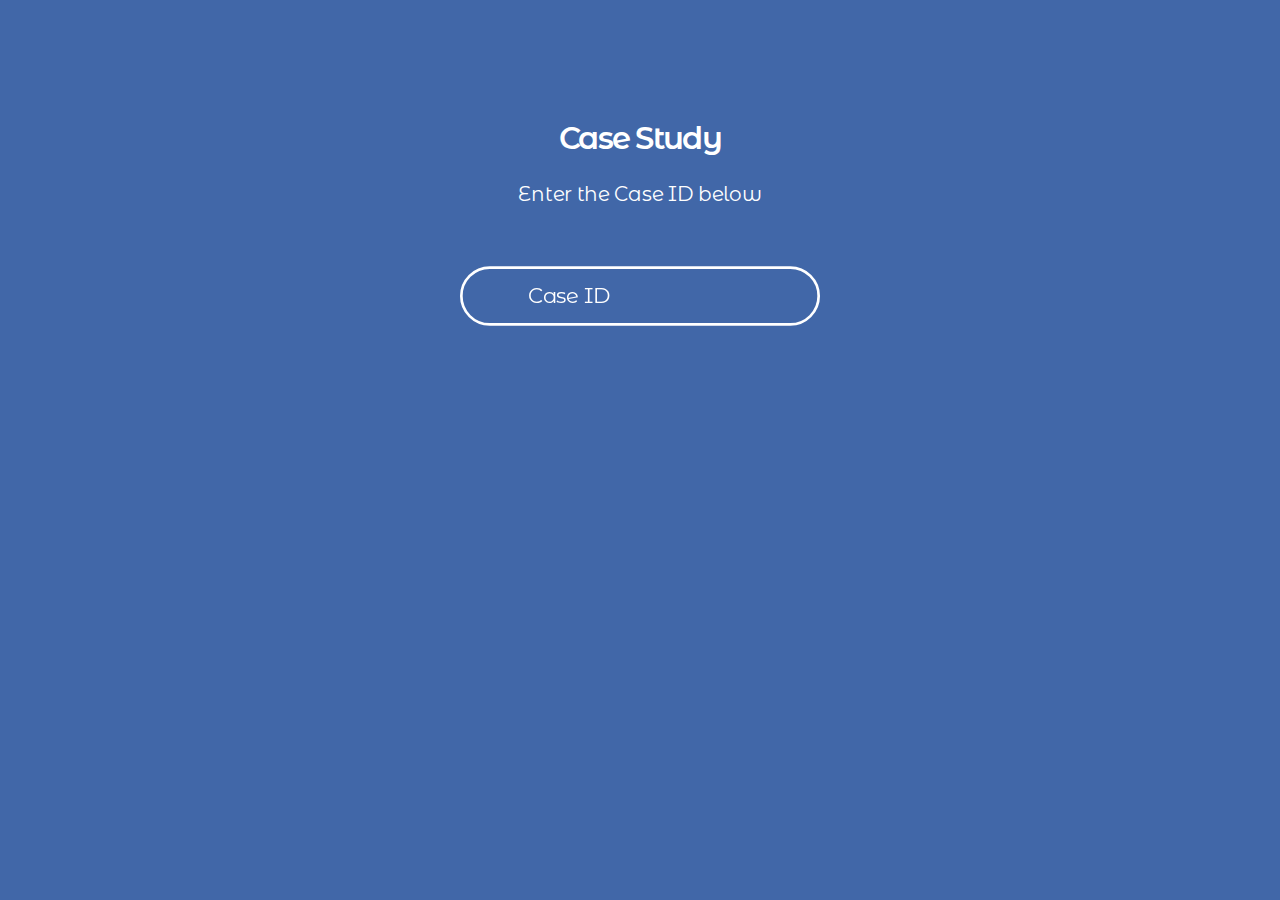
<file: index.html>
<!DOCTYPE html>
<html lang="en" >
<head>
  <meta charset="UTF-8">
  <title>Case Study</title>
  <link href="https://fonts.googleapis.com/css?family=Montserrat+Alternates:300,400,500,600" rel="stylesheet"><link rel='stylesheet' href='https://maxcdn.icons8.com/fonts/line-awesome/1.1/css/line-awesome-font-awesome.min.css'><link rel="stylesheet" href="./style.css">

</head>
<body>
<!-- partial:index.partial.html -->
<main>
	<div class="container">
		<h1>Case Study</h1>
		<h2>Enter the Case ID below</h2>
		<div class="search-box">
			<div class="search-icon"><i class="fa fa-search search-icon"></i></div>
			<form action="page2.html" class="search-form">
				<input type="text" placeholder="Case ID" id="search" autocomplete="off">
			</form>
			<svg class="search-border" version="1.1" xmlns="http://www.w3.org/2000/svg" xmlns:xlink="http://www.w3.org/1999/xlink" xmlns:a="http://ns.adobe.com/AdobeSVGViewerExtensions/3.0/" x="0px" y="0px" viewBox="0 0 671 111" style="enable-background:new 0 0 671 111;"
			 xml:space="preserve">
          <path class="border" d="M335.5,108.5h-280c-29.3,0-53-23.7-53-53v0c0-29.3,23.7-53,53-53h280"/>
          <path class="border" d="M335.5,108.5h280c29.3,0,53-23.7,53-53v0c0-29.3-23.7-53-53-53h-280"/>
        </svg>
			<div class="go-icon"><i class="fa fa-arrow-right"></i></div>
		</div>

	</div>
</main>
<!-- partial -->
  <script src='https://cdnjs.cloudflare.com/ajax/libs/jquery/1.9.1/jquery.min.js'></script><script  src="./script.js"></script>

</body>
</html>
</file>
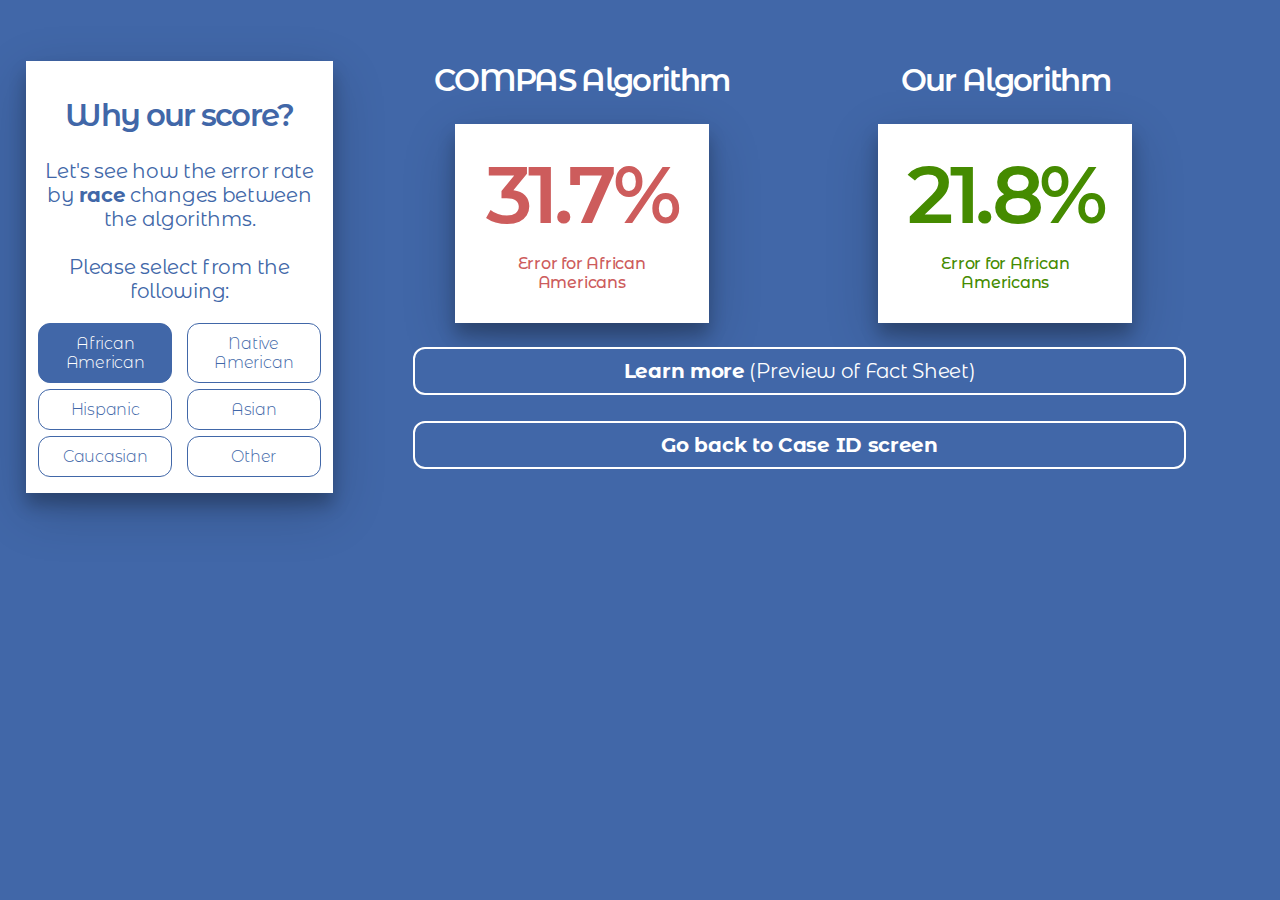
<file: AAError.html>
<!DOCTYPE html>
<html lang="en" >
<head>
  <meta charset="UTF-8">
  <title>CJ Project 5 Demo</title>
  <link href="https://fonts.googleapis.com/css?family=Montserrat+Alternates:300,400,500,600" rel="stylesheet"><link rel='stylesheet' href='https://maxcdn.icons8.com/fonts/line-awesome/1.1/css/line-awesome-font-awesome.min.css'><link rel="stylesheet" href="./style.css">

</head>
<body>
<!-- partial:index.partial.html -->
<main>
	<div class="row">
		<div class="column-one">
			<h1 style= "color: #4167a8; ">Why our score?</h1>
			<h2 style="color: #4167a8; margin-bottom: 20px">Let's see how the error rate by <strong>race</strong> changes between the algorithms. <br><br>Please select from the following:</h2>
			<div class="row" style="margin-bottom: 6px">
				<div class="column-variable">
					<form action="AAError.html">
						<button class="variable-options" style="background-color: #4167a8; color: white" type="submit">African American</button>
					</form>
				</div>
				<div class="column-variable">
					<form action="NAError.html">
						<button class="variable-options" type="submit">Native American</button>
					</form>
				</div>
			</div>
			<div class="row" style="margin-bottom: 6px">
				<div class="column-variable">
					<form action="HError.html">
						<button class="variable-options" type="submit">Hispanic</button>
					</form>
				</div>
				<div class="column-variable">
					<form action="AError.html">
						<button class="variable-options" type="submit">Asian</button>
					</form>
				</div>
			</div>
			<div class="row" style="margin-bottom: 6px">
				<div class="column-variable">
					<form action="CError.html">
						<button class="variable-options" type="submit">Caucasian</button>
					</form>
				</div>
				<div class="column-variable">
					<form action="OtherError.html">
						<button class="variable-options" type="submit">Other</button>
					</form>
				</div>
			</div>

		</div>
		<div class="column-two fade-in">
			<h1>COMPAS Algorithm</h1>
			<div class="score-card" style="padding: 5%; color: #CD5C5C">
				<h1>31.7%</h1><br><h2 style="font-size: 1em">Error for African Americans</h2></h1>
			</div>
		</div>
		<div class="column-two fade-in">
			<h1>Our Algorithm</h1>
			<div class="score-card" style="padding: 5%; color: #458B00">
				<h1 >21.8%</h1><br><h2 style="font-size: 1em">Error for African Americans</h2></h1>
			</div>
		</div>		
		<div class="column-three fade-in">
			<form action="FactSheet.html">
				<button class="button-style2" type="submit"><strong>Learn more</strong> (Preview of Fact Sheet)</button>
			</form>
			<form action="index.html">
				<button class="button-style2" type="submit"><strong>Go back to Case ID screen</strong></button>
			</form>	
		</div>
	</div>
</main>
<!-- partial -->
  <script src='https://cdnjs.cloudflare.com/ajax/libs/jquery/1.9.1/jquery.min.js'></script><script  src="./script.js"></script>

</body>
</html>
</file>
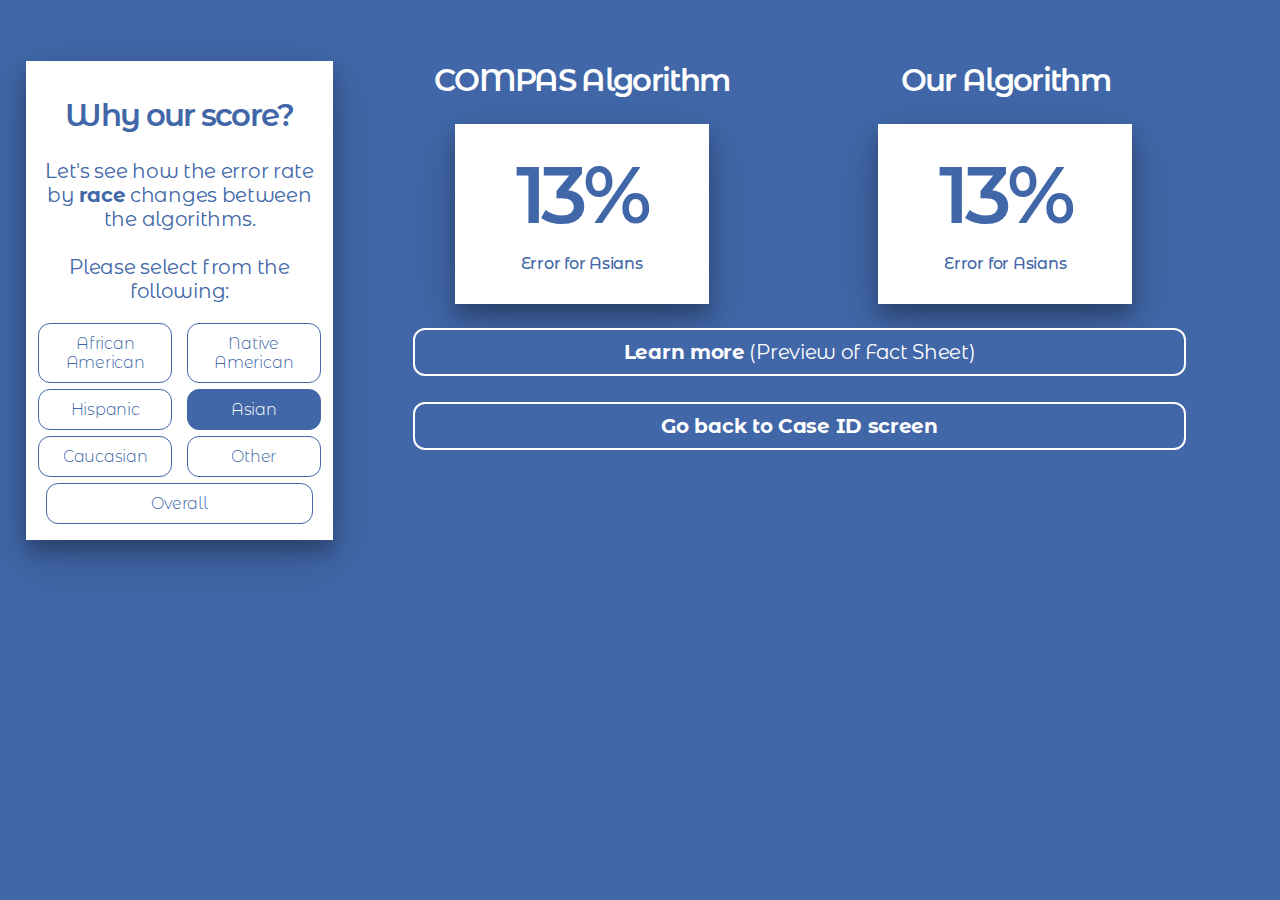
<file: AError.html>
<!DOCTYPE html>
<html lang="en" >
<head>
  <meta charset="UTF-8">
  <title>CJ Project 5 Demo</title>
  <link href="https://fonts.googleapis.com/css?family=Montserrat+Alternates:300,400,500,600" rel="stylesheet"><link rel='stylesheet' href='https://maxcdn.icons8.com/fonts/line-awesome/1.1/css/line-awesome-font-awesome.min.css'><link rel="stylesheet" href="./style.css">

</head>
<body>
<!-- partial:index.partial.html -->
<main>
	<div class="row">
		<div class="column-one">
			<h1 style= "color: #4167a8; ">Why our score?</h1>
			<h2 style="color: #4167a8; margin-bottom: 20px">Let's see how the error rate by <strong>race</strong> changes between the algorithms. <br><br>Please select from the following:</h2>
			<div class="row" style="margin-bottom: 6px">
				<div class="column-variable">
					<form action="AAError.html">
						<button class="variable-options" type="submit">African American</button>
					</form>
				</div>
				<div class="column-variable">
					<form action="NAError.html">
						<button class="variable-options" type="submit">Native American</button>
					</form>
				</div>
			</div>
			<div class="row" style="margin-bottom: 6px">
				<div class="column-variable">
					<form action="HError.html">
						<button class="variable-options" type="submit">Hispanic</button>
					</form>
				</div>
				<div class="column-variable">
					<form action="AError.html">
						<button class="variable-options" style="background-color: #4167a8; color: white" type="submit">Asian</button>
					</form>
				</div>
			</div>
			<div class="row" style="margin-bottom: 6px">
				<div class="column-variable">
					<form action="CError.html">
						<button class="variable-options" type="submit">Caucasian</button>
					</form>
				</div>
				<div class="column-variable">
					<form action="OtherError.html">
						<button class="variable-options" type="submit">Other</button>
					</form>
				</div>
			</div>
			<div class="row" style="margin-bottom: 6px">
				<div class="column-variable" style="width: 100%">
					<form action="OverallError.html">
						<button class="variable-options" type="submit">Overall</button>
					</form>
				</div>
			</div>
		</div>
		<div class="column-two fade-in">
			<h1>COMPAS Algorithm</h1>
			<div class="score-card" style="padding: 5%">
				<h1 >13%</h1><br><h2 style="font-size: 1em">Error for Asians</h2></h1>
			</div>
		</div>
		<div class="column-two fade-in">
			<h1>Our Algorithm</h1>
			<div class="score-card" style="padding: 5%">
				<h1 >13%</h1><br><h2 style="font-size: 1em">Error for Asians</h2></h1>
			</div>
		</div>		
		<div class="column-three fade-in">
			<form action="FactSheet.html">
				<button class="button-style2" type="submit"><strong>Learn more</strong> (Preview of Fact Sheet)</button>
			</form>
			<form action="index.html">
				<button class="button-style2" type="submit"><strong>Go back to Case ID screen</strong></button>
			</form>	
		</div>
	</div>
</main>
<!-- partial -->
  <script src='https://cdnjs.cloudflare.com/ajax/libs/jquery/1.9.1/jquery.min.js'></script><script  src="./script.js"></script>

</body>
</html>
</file>
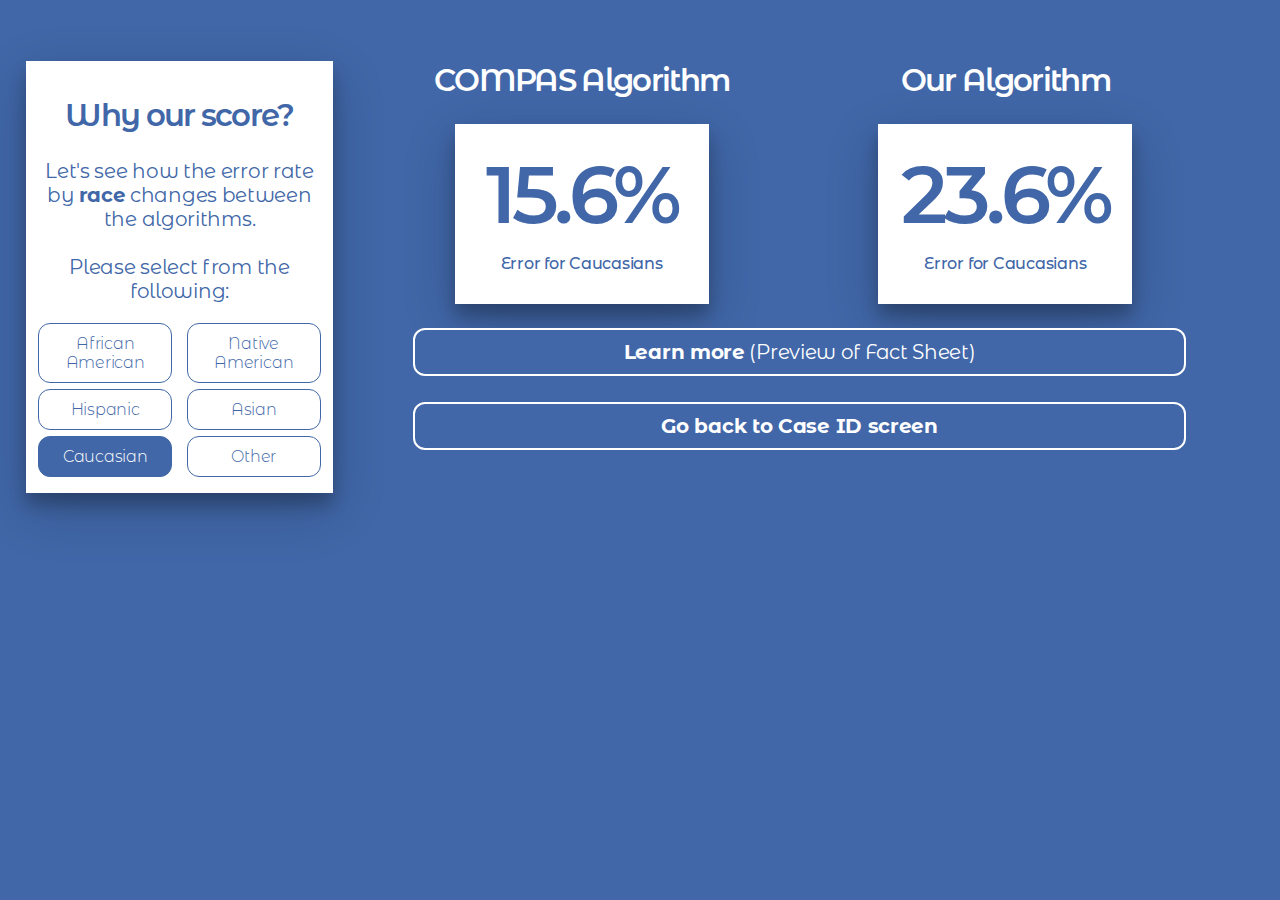
<file: CError.html>
<!DOCTYPE html>
<html lang="en" >
<head>
  <meta charset="UTF-8">
  <title>CJ Project 5 Demo</title>
  <link href="https://fonts.googleapis.com/css?family=Montserrat+Alternates:300,400,500,600" rel="stylesheet"><link rel='stylesheet' href='https://maxcdn.icons8.com/fonts/line-awesome/1.1/css/line-awesome-font-awesome.min.css'><link rel="stylesheet" href="./style.css">

</head>
<body>
<!-- partial:index.partial.html -->
<main>
	<div class="row">
		<div class="column-one">
			<h1 style= "color: #4167a8; ">Why our score?</h1>
			<h2 style="color: #4167a8; margin-bottom: 20px">Let's see how the error rate by <strong>race</strong> changes between the algorithms. <br><br>Please select from the following:</h2>
			<div class="row" style="margin-bottom: 6px">
				<div class="column-variable">
					<form action="AAError.html">
						<button class="variable-options" type="submit">African American</button>
					</form>
				</div>
				<div class="column-variable">
					<form action="NAError.html">
						<button class="variable-options" type="submit">Native American</button>
					</form>
				</div>
			</div>
			<div class="row" style="margin-bottom: 6px">
				<div class="column-variable">
					<form action="HError.html">
						<button class="variable-options" type="submit">Hispanic</button>
					</form>
				</div>
				<div class="column-variable">
					<form action="AError.html">
						<button class="variable-options" type="submit">Asian</button>
					</form>
				</div>
			</div>
			<div class="row" style="margin-bottom: 6px">
				<div class="column-variable">
					<form action="CError.html">
						<button class="variable-options" style="background-color: #4167a8; color: white" type="submit">Caucasian</button>
					</form>
				</div>
				<div class="column-variable">
					<form action="OtherError.html">
						<button class="variable-options" type="submit">Other</button>
					</form>
				</div>
			</div>
		</div>
		<div class="column-two fade-in">
			<h1>COMPAS Algorithm</h1>
			<div class="score-card" style="padding: 5%;">
				<h1 >15.6%</h1><br><h2 style="font-size: 1em">Error for Caucasians</h2></h1>
			</div>
		</div>
		<div class="column-two fade-in">
			<h1>Our Algorithm</h1>
			<div class="score-card" style="padding: 5%;">
				<h1 >23.6%</h1><br><h2 style="font-size: 1em">Error for Caucasians</h2></h1>
			</div>
		</div>		
		<div class="column-three fade-in">
			<form action="FactSheet.html">
				<button class="button-style2" type="submit"><strong>Learn more</strong> (Preview of Fact Sheet)</button>
			</form>
			<form action="index.html">
				<button class="button-style2" type="submit"><strong>Go back to Case ID screen</strong></button>
			</form>	
		</div>
	</div>
</main>
<!-- partial -->
  <script src='https://cdnjs.cloudflare.com/ajax/libs/jquery/1.9.1/jquery.min.js'></script><script  src="./script.js"></script>

</body>
</html>
</file>
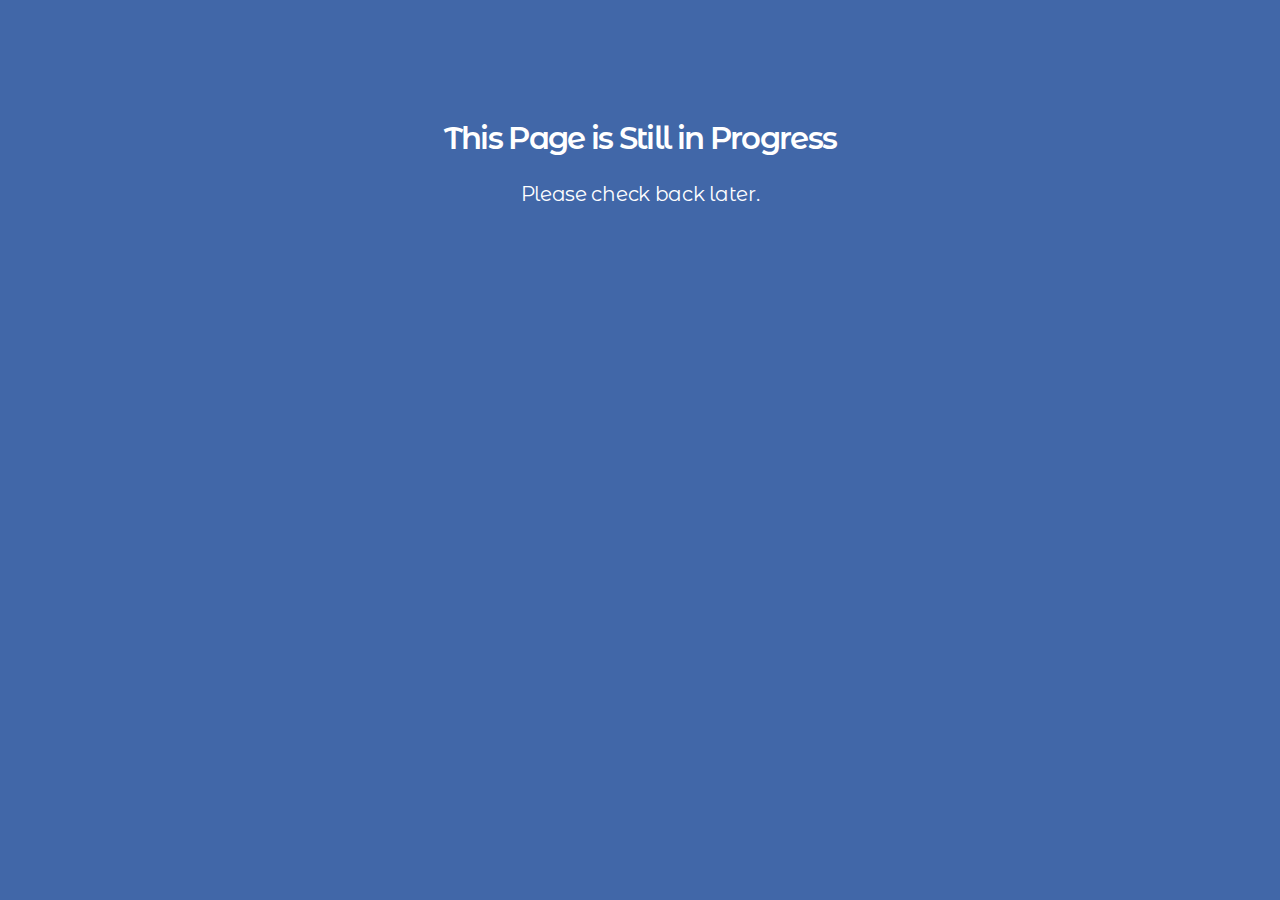
<file: errorpage.html>
<!DOCTYPE html>
<html lang="en" >
<head>
  <meta charset="UTF-8">
  <title>Case Study</title>
  <link href="https://fonts.googleapis.com/css?family=Montserrat+Alternates:300,400,500,600" rel="stylesheet"><link rel='stylesheet' href='https://maxcdn.icons8.com/fonts/line-awesome/1.1/css/line-awesome-font-awesome.min.css'><link rel="stylesheet" href="./style.css">

</head>
<body>
<!-- partial:index.partial.html -->
<main>
	<div class="container">
		<h1>This Page is Still in Progress</h1>
		<h2>Please check back later.</h2>
	</div>
</main>
<!-- partial -->
  <script src='https://cdnjs.cloudflare.com/ajax/libs/jquery/1.9.1/jquery.min.js'></script><script  src="./script.js"></script>

</body>
</html>
</file>
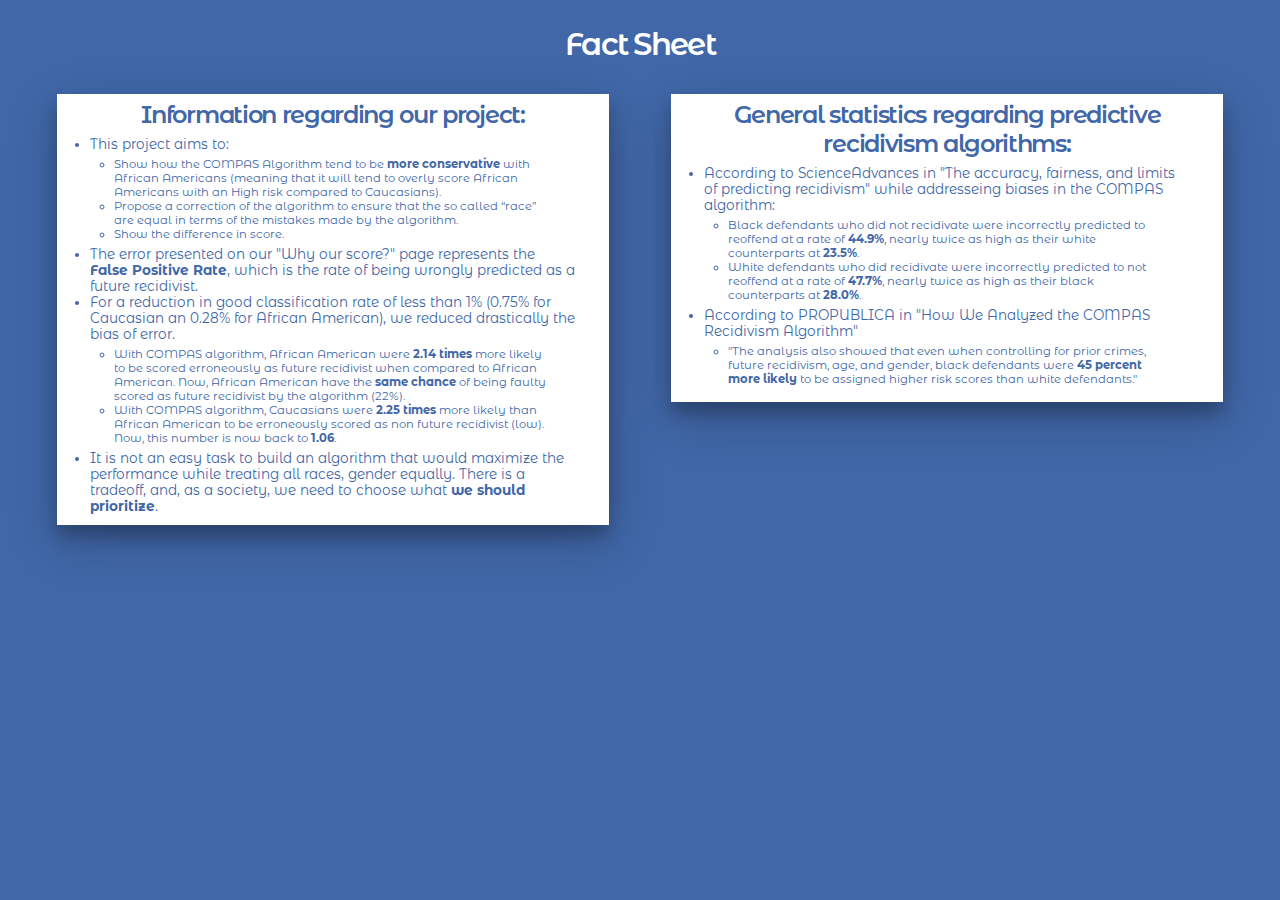
<file: FactSheet.html>
<!DOCTYPE html>
<html lang="en" >
<head>
  <meta charset="UTF-8">
  <title>Case Study</title>
  <link href="https://fonts.googleapis.com/css?family=Montserrat+Alternates:300,400,500,600" rel="stylesheet"><link rel='stylesheet' href='https://maxcdn.icons8.com/fonts/line-awesome/1.1/css/line-awesome-font-awesome.min.css'><link rel="stylesheet" href="./style.css">

</head>
<body>
<!-- partial:index.partial.html -->
<main>
	<div class="row">
		<h1 style="margin-top: 2%">Fact Sheet</h1>
		<div class="column-factsheet">
			<h1>Information regarding our project:</h1>
			<ul>
				<li>This project aims to:</li>
				<ul>
					<li>Show how the COMPAS Algorithm tend to be <strong>more conservative</strong> with African Americans (meaning that it will tend to overly score African Americans with an High risk compared to Caucasians).</li>
					<li> Propose a correction of the algorithm to ensure that the so called “race” are equal in terms of the mistakes made by the algorithm.</li>
					<li>Show the difference in score.</li>
				</ul>
				<li>The error presented on our "Why our score?" page represents the <strong>False Positive Rate</strong>, which is the rate of being wrongly predicted as a future recidivist. </li>	
				<li>For a reduction in good classification rate of less than 1% (0.75% for Caucasian an 0.28% for African American), we reduced drastically the bias of error.
				<ul>
					<li>With COMPAS algorithm, African American were <strong>2.14 times</strong> more likely to be scored erroneously as future recidivist when compared to African American. Now, African American have the <strong>same chance</strong> of being faulty scored as future recidivist by the algorithm (22%).</li>
					<li>With COMPAS algorithm, Caucasians were <strong>2.25 times</strong> more likely than African American to be erroneously scored as non future recidivist (low). Now, this number is now back to <strong>1.06</strong>.</li>			
				</ul>
				<li>It is not an easy task to build an algorithm that would maximize the performance while treating all races, gender equally. There is a tradeoff, and, as a society, we need to choose what <strong>we should prioritize</strong>.</li>				
		</div>
		<div class="column-factsheet">
			<h1>General statistics regarding predictive recidivism algorithms:</h1>
			<ul>
				<li>According to <a href="https://advances.sciencemag.org/content/4/1/eaao5580">ScienceAdvances</a> in "The accuracy, fairness, and limits of predicting recidivism" while addresseing biases in the COMPAS algorithm:</li>
				<ul>
					<li>Black defendants who did not recidivate were incorrectly predicted to reoffend at a rate of <strong>44.9%</strong>, nearly twice as high as their white counterparts at <strong>23.5%</strong>.</li>
					<li>White defendants who did recidivate were incorrectly predicted to not reoffend at a rate of <strong>47.7%</strong>, nearly twice as high as their black counterparts at <strong>28.0%</strong>.</li>
				</ul>
				<li>According to <a href="https://www.propublica.org/article/how-we-analyzed-the-compas-recidivism-algorithm">PROPUBLICA</a> in "How We Analyzed the COMPAS Recidivism Algorithm"</li>
				<ul>
					<li>"The analysis also showed that even when controlling for prior crimes, future recidivism, age, and gender, black defendants were <strong>45 percent more likely</strong> to be assigned higher risk scores than white defendants."</li>
				</ul>
			</ul>
		</div>

	</div>
</main>
<!-- partial -->
  <script src='https://cdnjs.cloudflare.com/ajax/libs/jquery/1.9.1/jquery.min.js'></script><script  src="./script.js"></script>

</body>
</html>
</file>
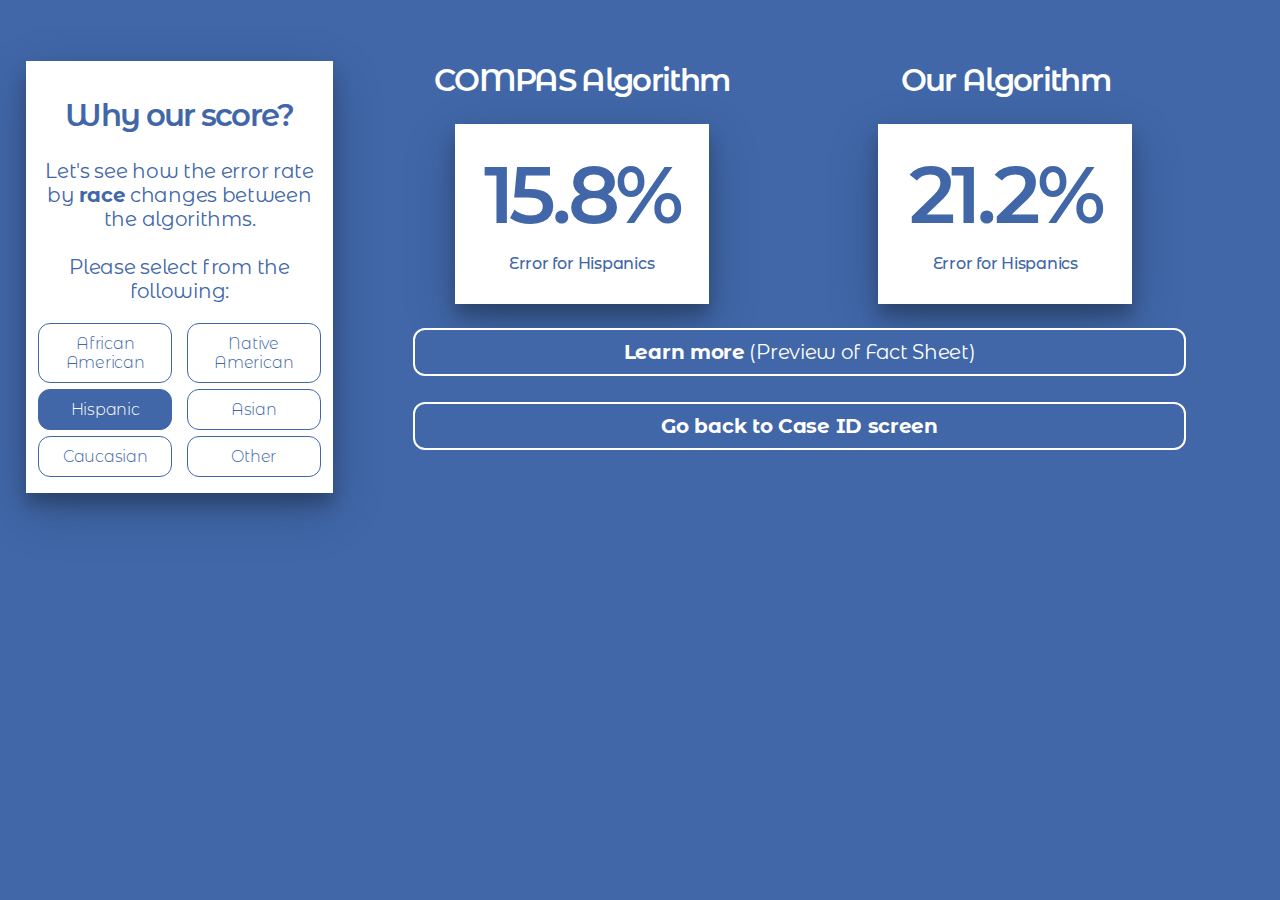
<file: HError.html>
<!DOCTYPE html>
<html lang="en" >
<head>
  <meta charset="UTF-8">
  <title>CJ Project 5 Demo</title>
  <link href="https://fonts.googleapis.com/css?family=Montserrat+Alternates:300,400,500,600" rel="stylesheet"><link rel='stylesheet' href='https://maxcdn.icons8.com/fonts/line-awesome/1.1/css/line-awesome-font-awesome.min.css'><link rel="stylesheet" href="./style.css">

</head>
<body>
<!-- partial:index.partial.html -->
<main>
	<div class="row">
		<div class="column-one">
			<h1 style= "color: #4167a8; ">Why our score?</h1>
			<h2 style="color: #4167a8; margin-bottom: 20px">Let's see how the error rate by <strong>race</strong> changes between the algorithms. <br><br>Please select from the following:</h2>
			<div class="row" style="margin-bottom: 6px">
				<div class="column-variable">
					<form action="AAError.html">
						<button class="variable-options" type="submit">African American</button>
					</form>
				</div>
				<div class="column-variable">
					<form action="NAError.html">
						<button class="variable-options" type="submit">Native American</button>
					</form>
				</div>
			</div>
			<div class="row" style="margin-bottom: 6px">
				<div class="column-variable">
					<form action="HError.html">
						<button class="variable-options" style="background-color: #4167a8; color: white" type="submit">Hispanic</button>
					</form>
				</div>
				<div class="column-variable">
					<form action="AError.html">
						<button class="variable-options" type="submit">Asian</button>
					</form>
				</div>
			</div>
			<div class="row" style="margin-bottom: 6px">
				<div class="column-variable">
					<form action="CError.html">
						<button class="variable-options" type="submit">Caucasian</button>
					</form>
				</div>
				<div class="column-variable">
					<form action="OtherError.html">
						<button class="variable-options" type="submit">Other</button>
					</form>
				</div>
			</div>

		</div>
		<div class="column-two fade-in">
			<h1>COMPAS Algorithm</h1>
			<div class="score-card" style="padding: 5%">
				<h1 >15.8%</h1><br><h2 style="font-size: 1em">Error for Hispanics</h2></h1>
			</div>
		</div>
		<div class="column-two fade-in">
			<h1>Our Algorithm</h1>
			<div class="score-card" style="padding: 5%">
				<h1 >21.2%</h1><br><h2 style="font-size: 1em">Error for Hispanics</h2></h1>
			</div>
		</div>		
		<div class="column-three fade-in">
			<form action="FactSheet.html">
				<button class="button-style2" type="submit"><strong>Learn more</strong> (Preview of Fact Sheet)</button>
			</form>
			<form action="index.html">
				<button class="button-style2" type="submit"><strong>Go back to Case ID screen</strong></button>
			</form>	
		</div>
	</div>
</main>
<!-- partial -->
  <script src='https://cdnjs.cloudflare.com/ajax/libs/jquery/1.9.1/jquery.min.js'></script><script  src="./script.js"></script>

</body>
</html>
</file>
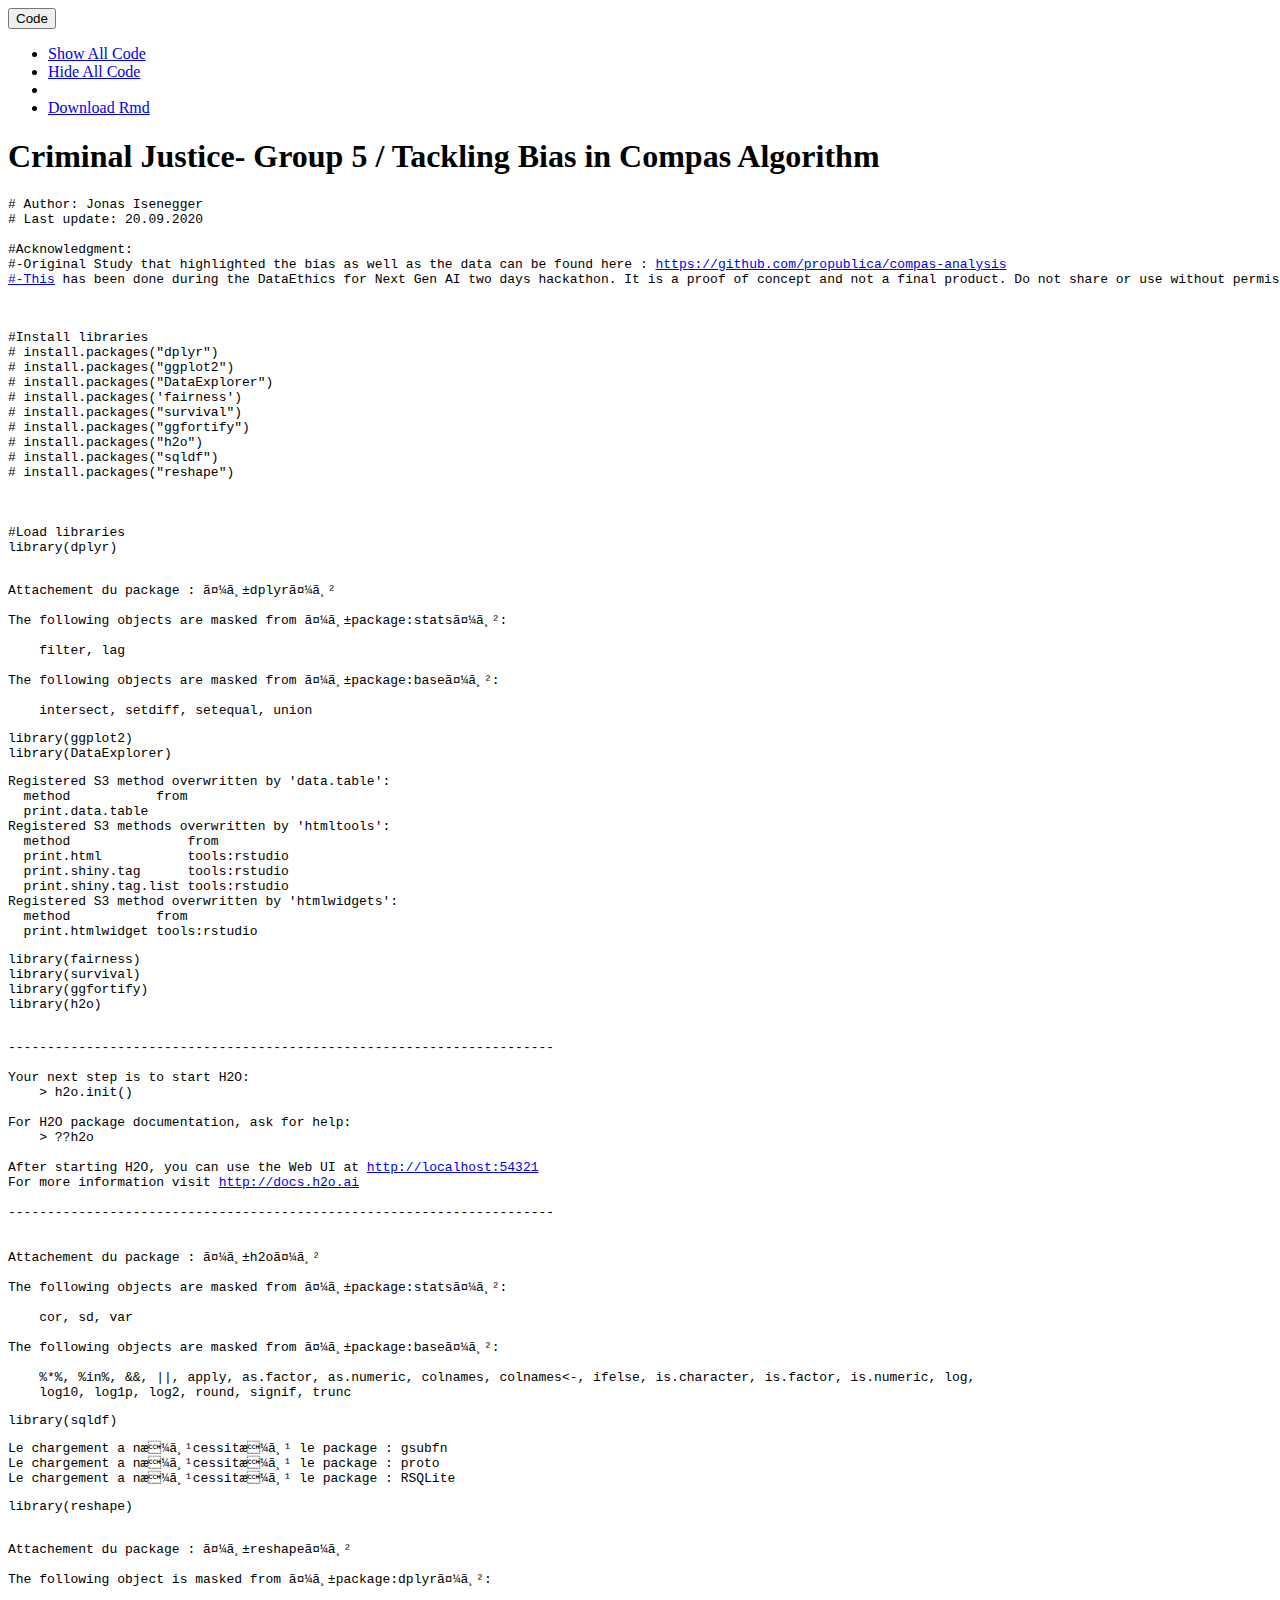
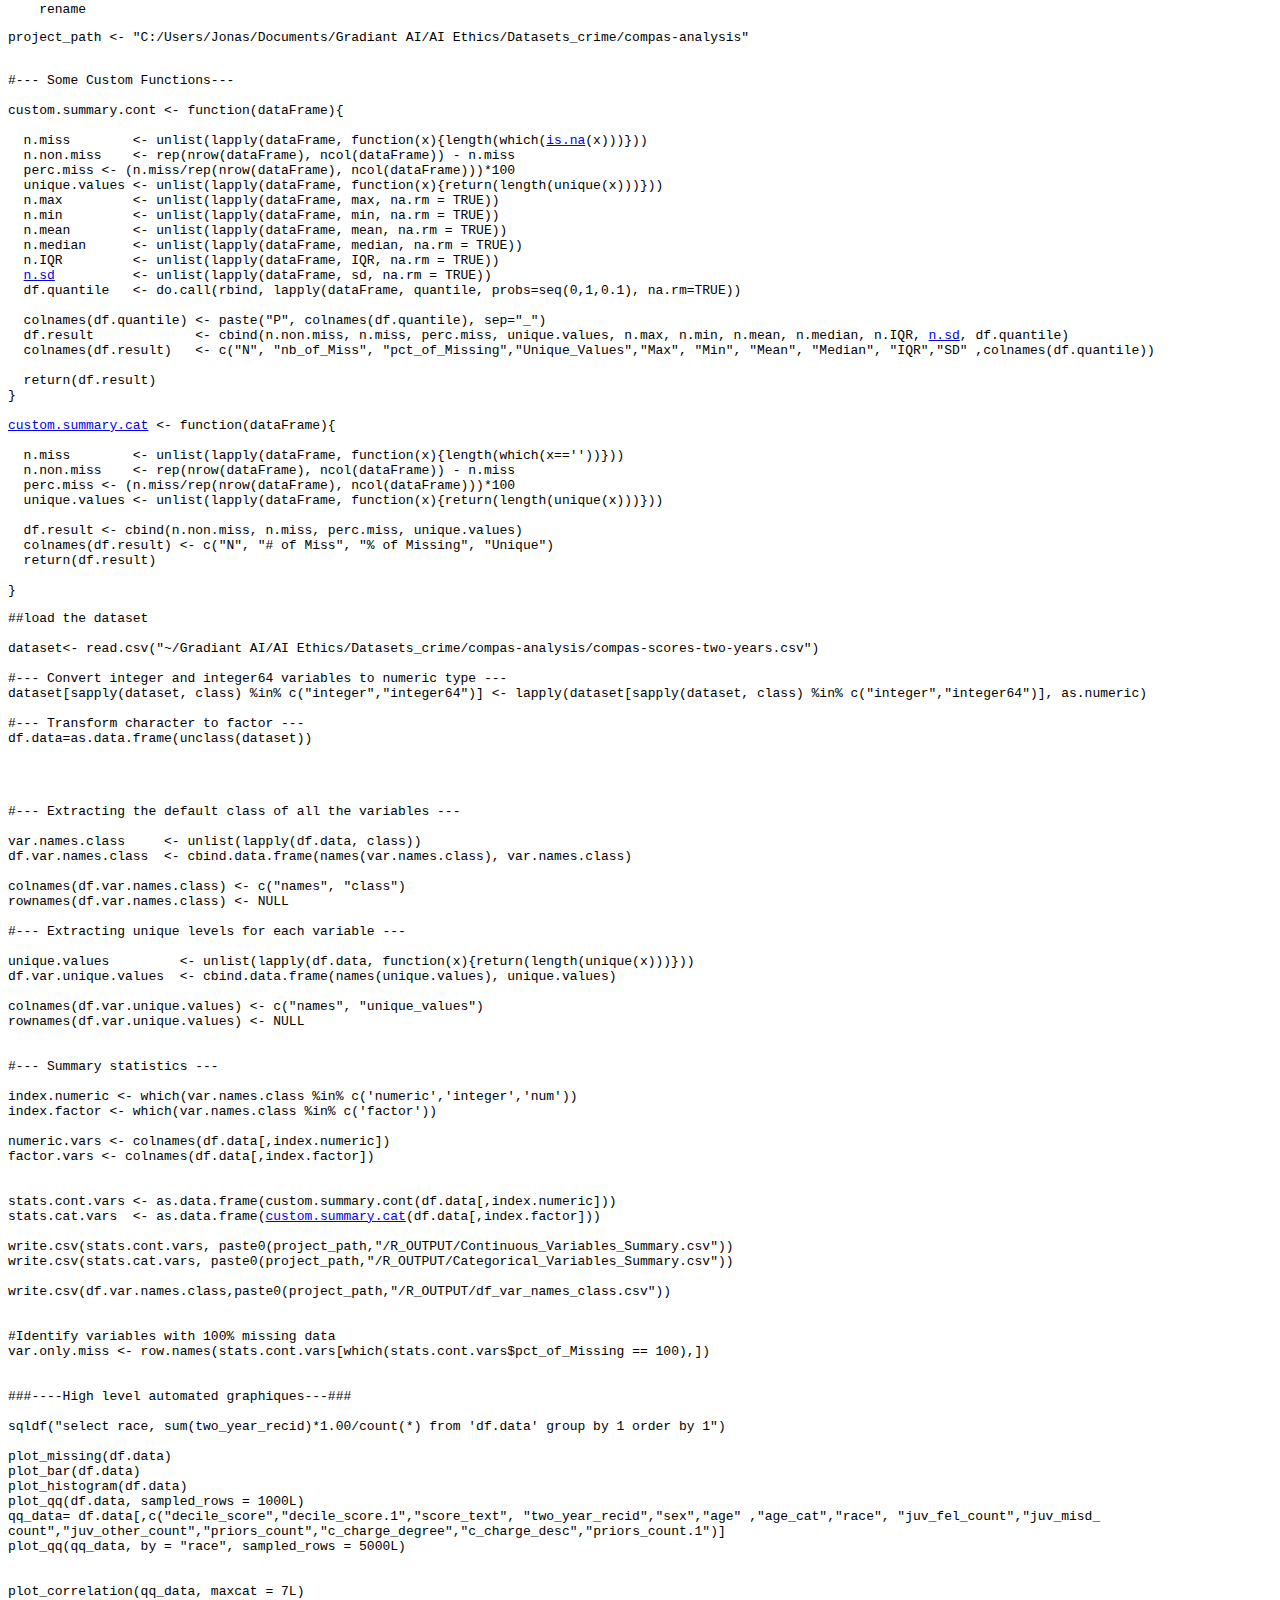
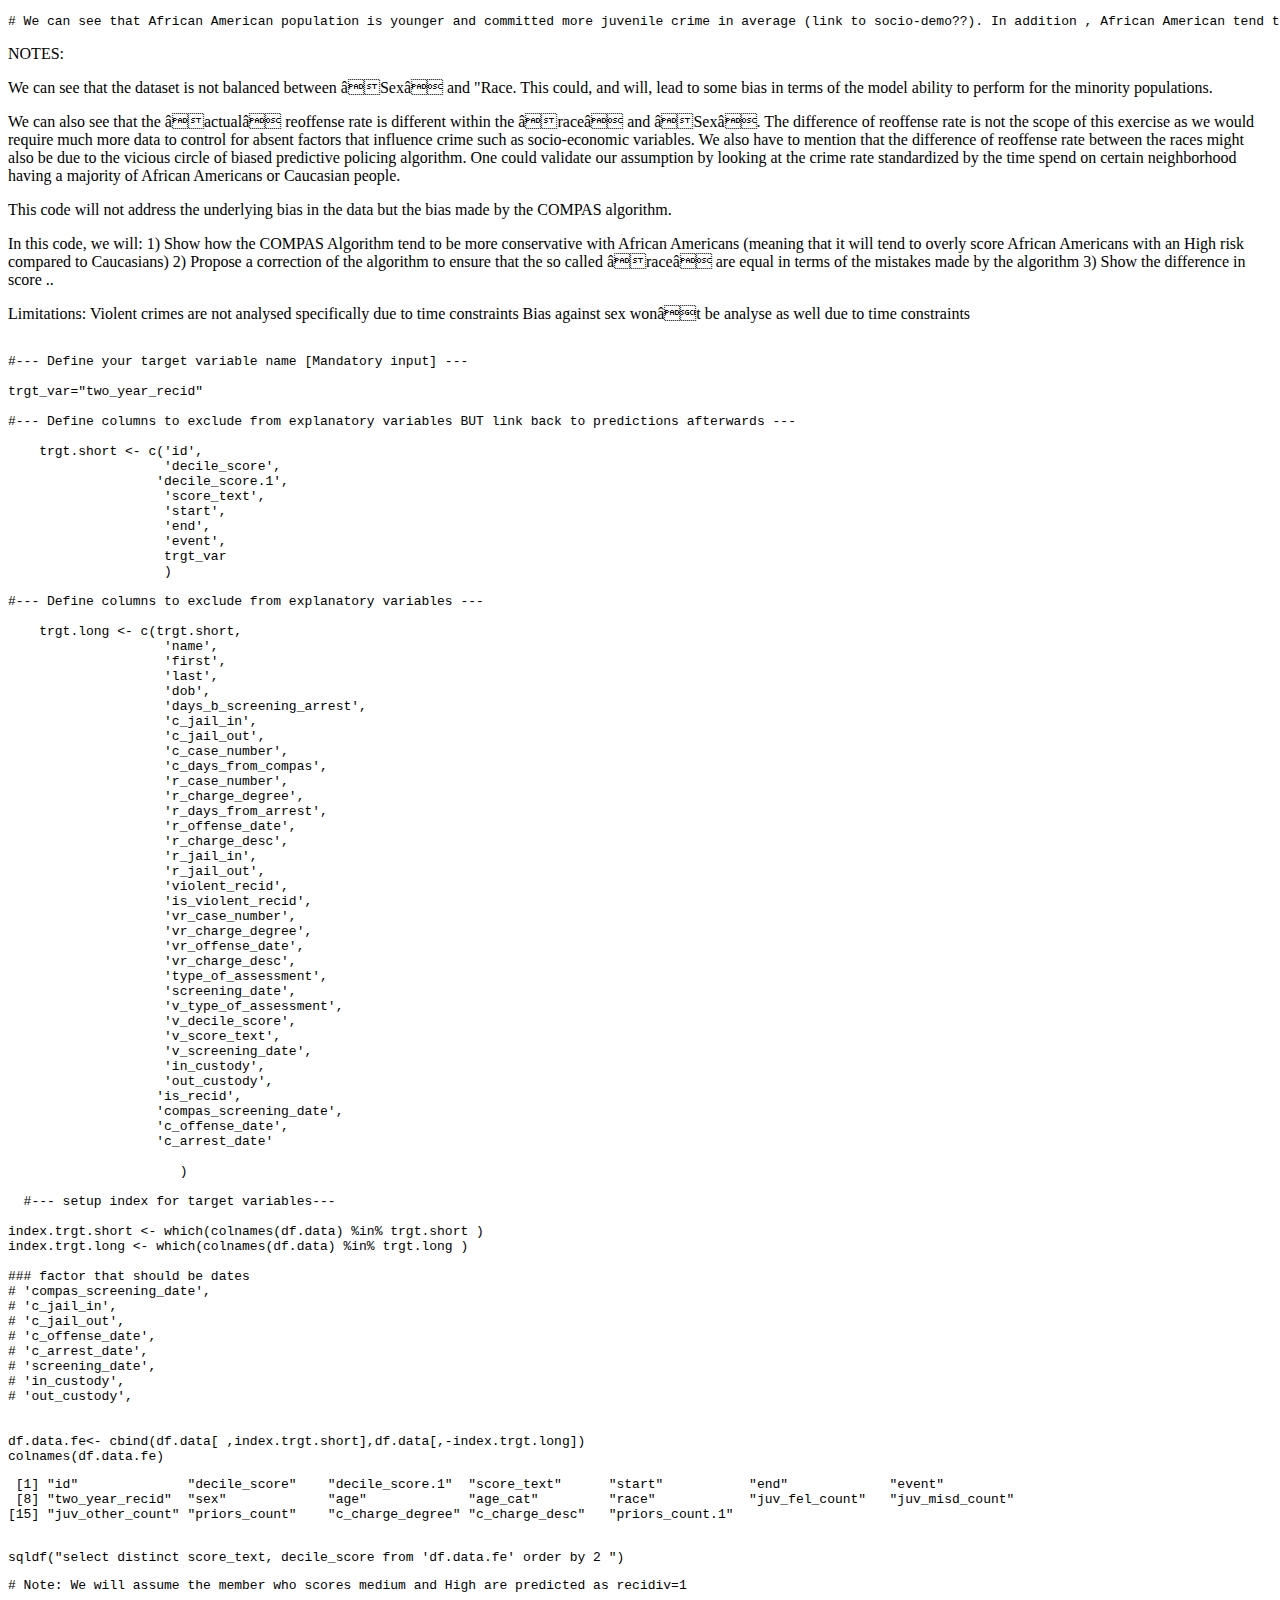
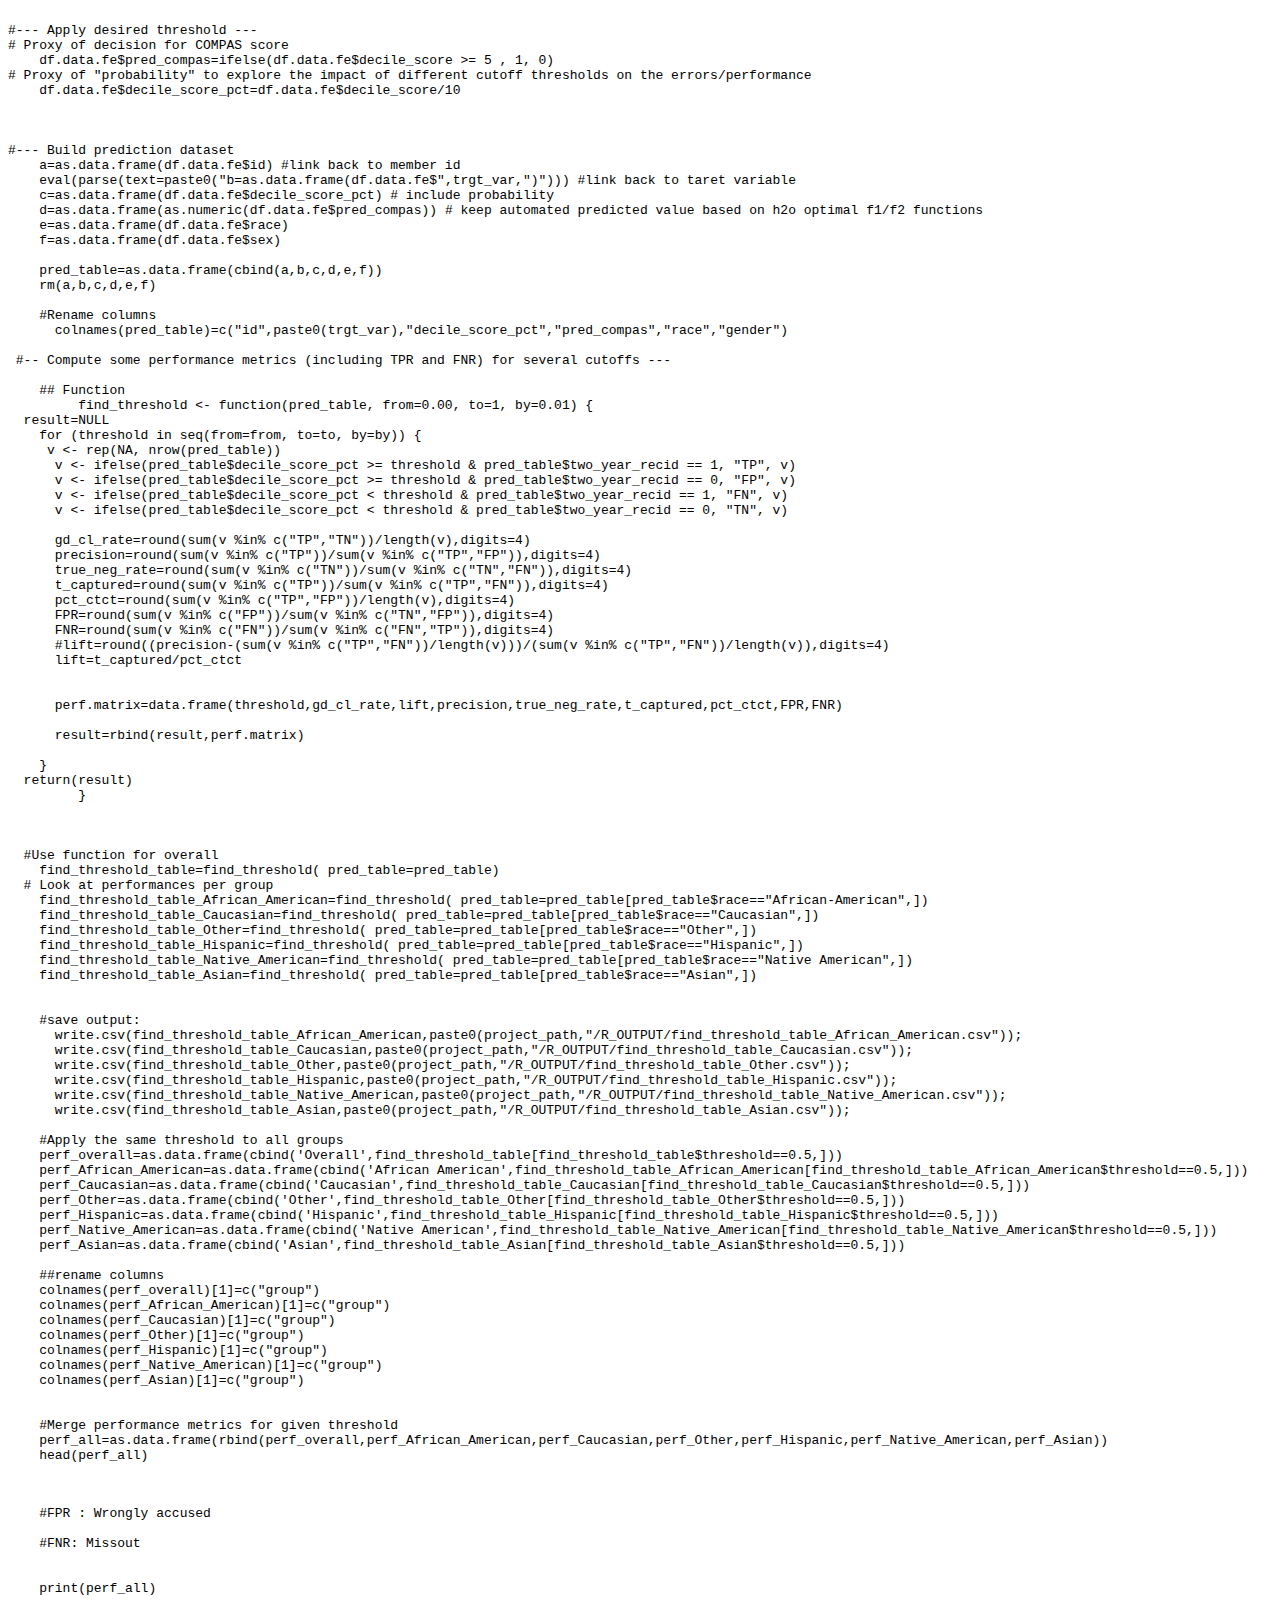
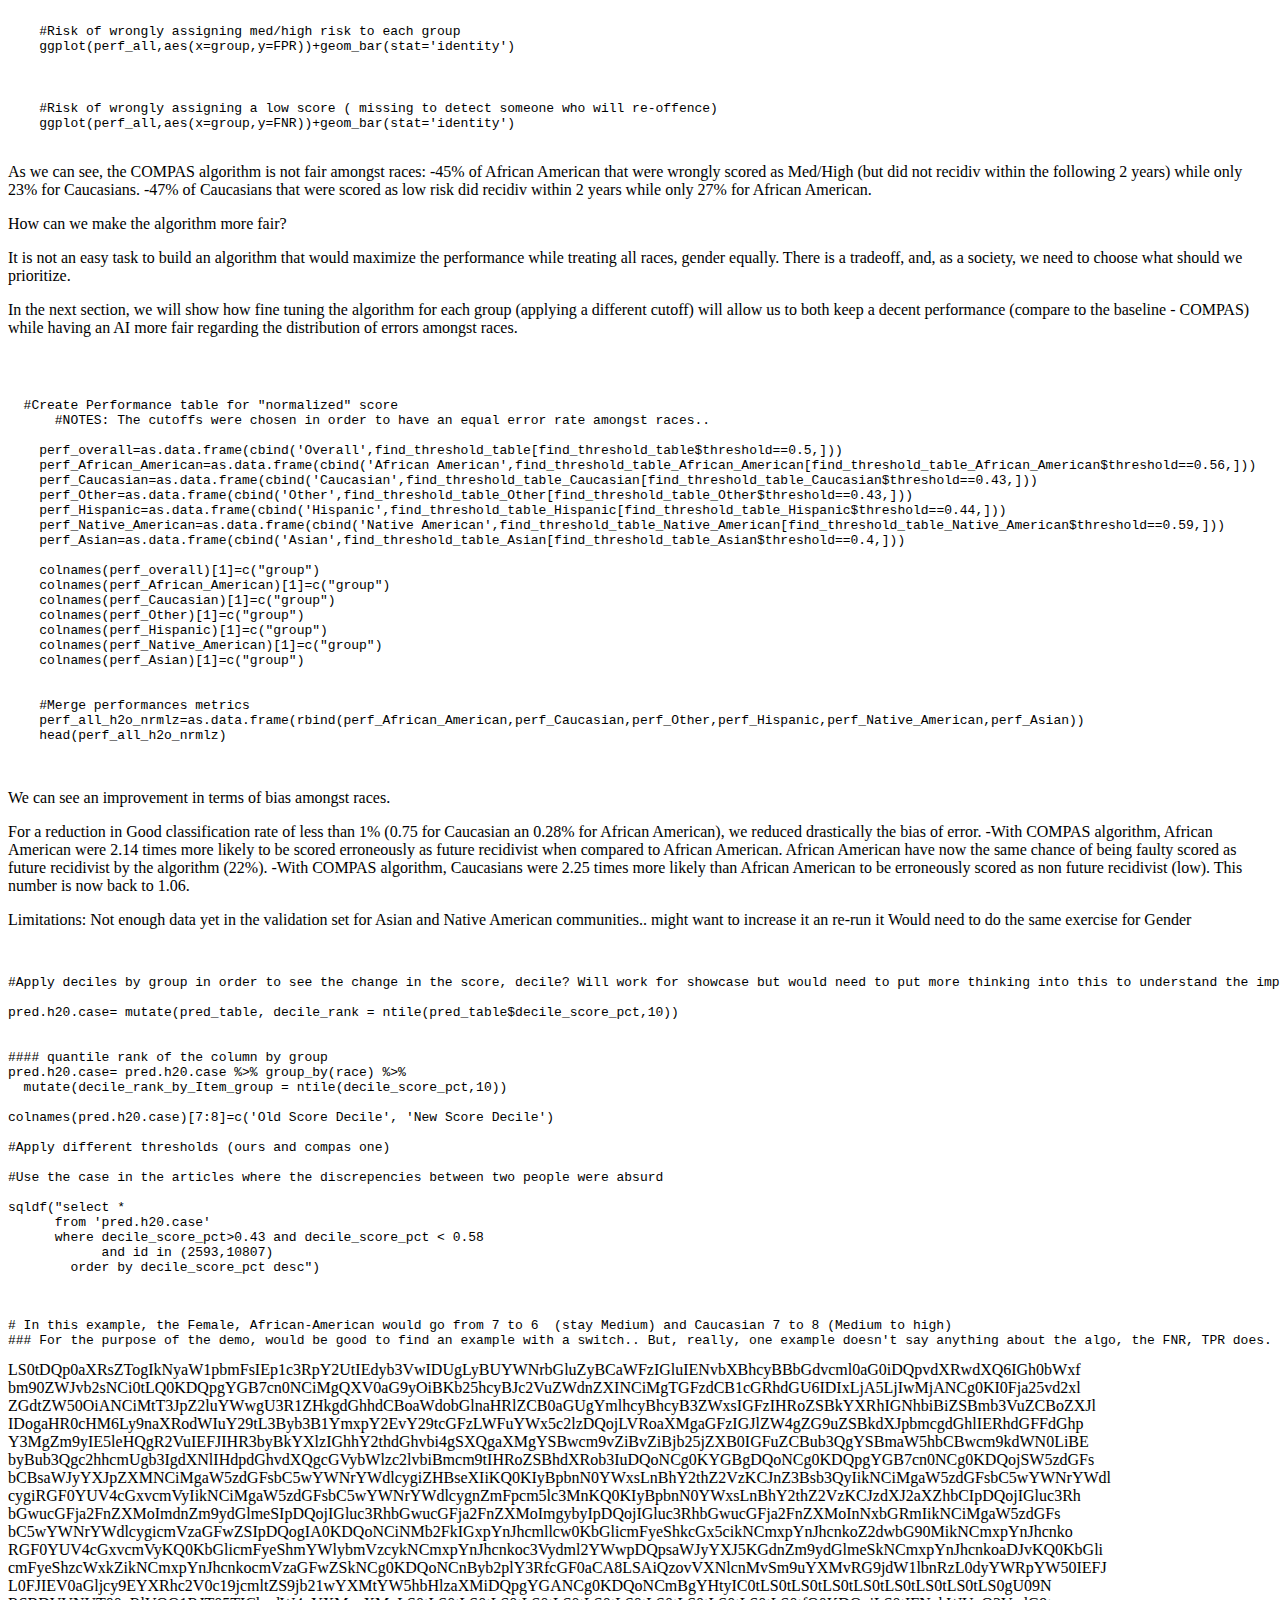
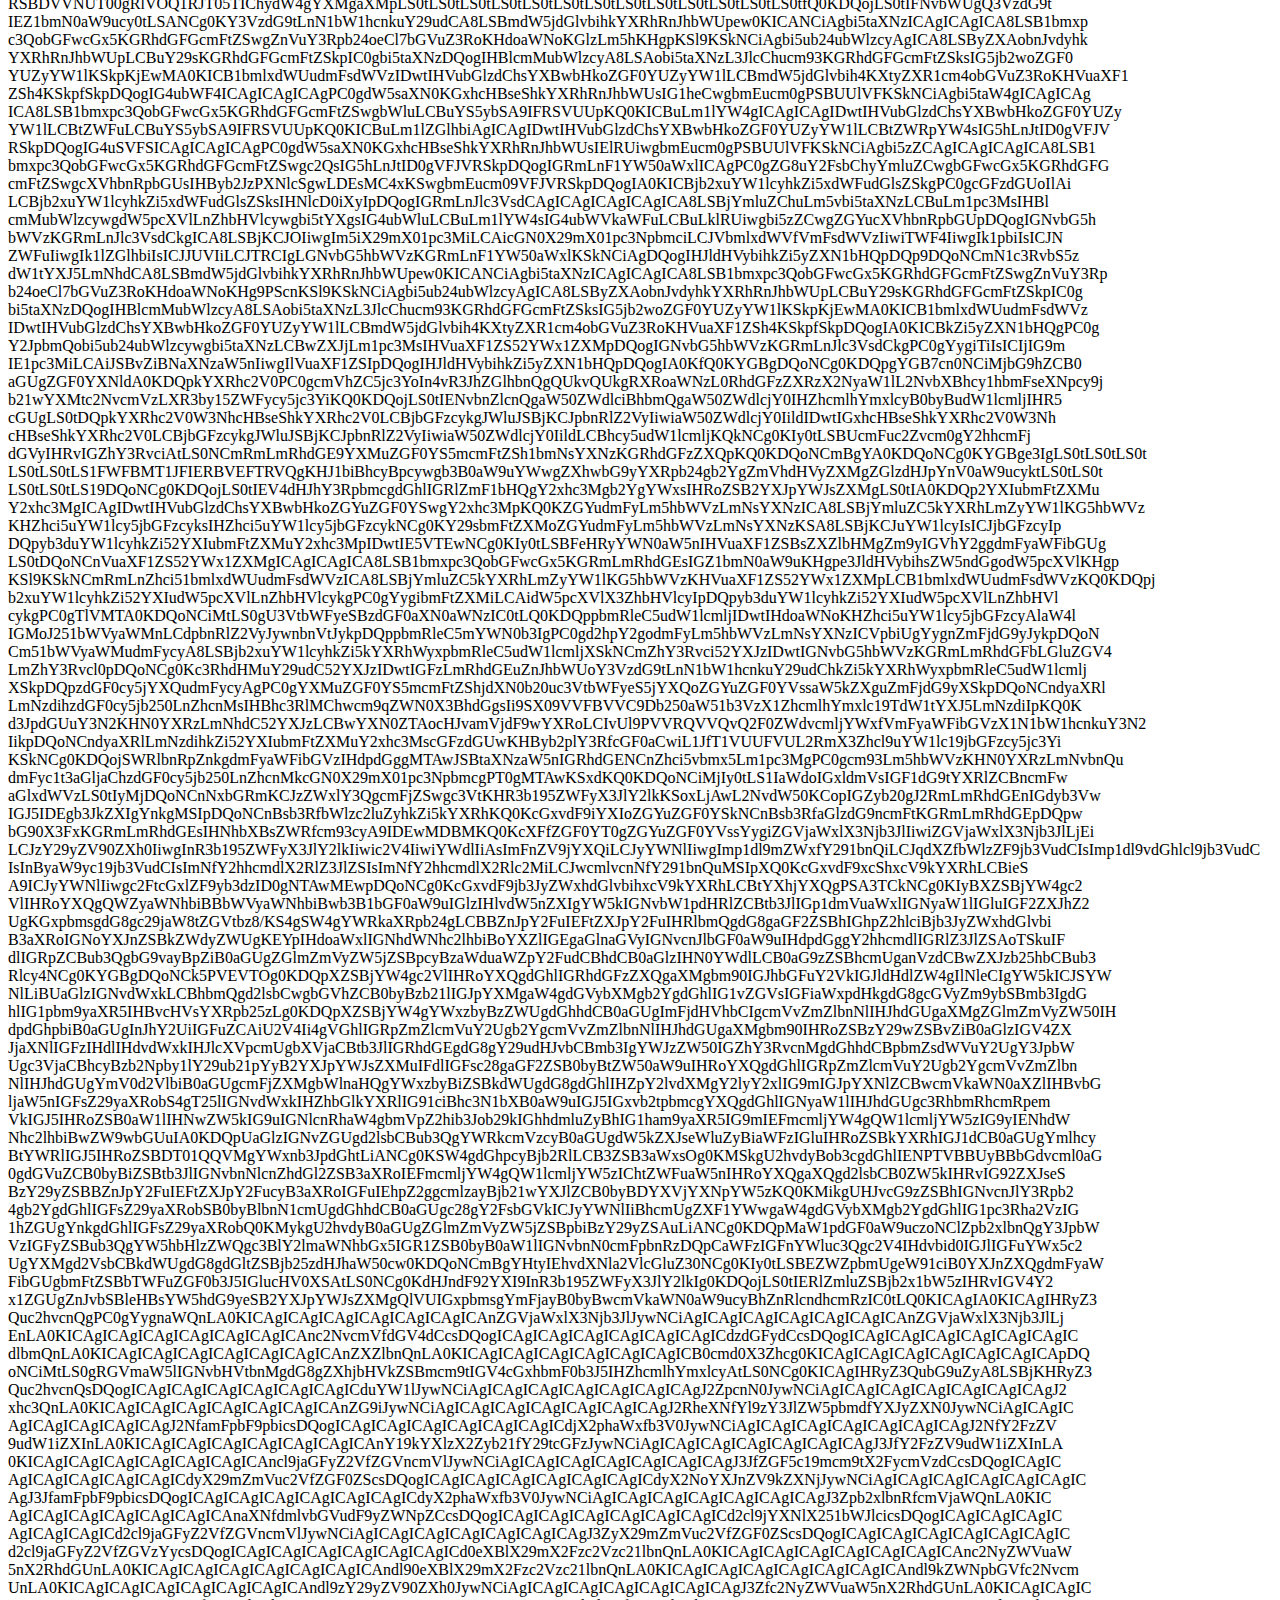
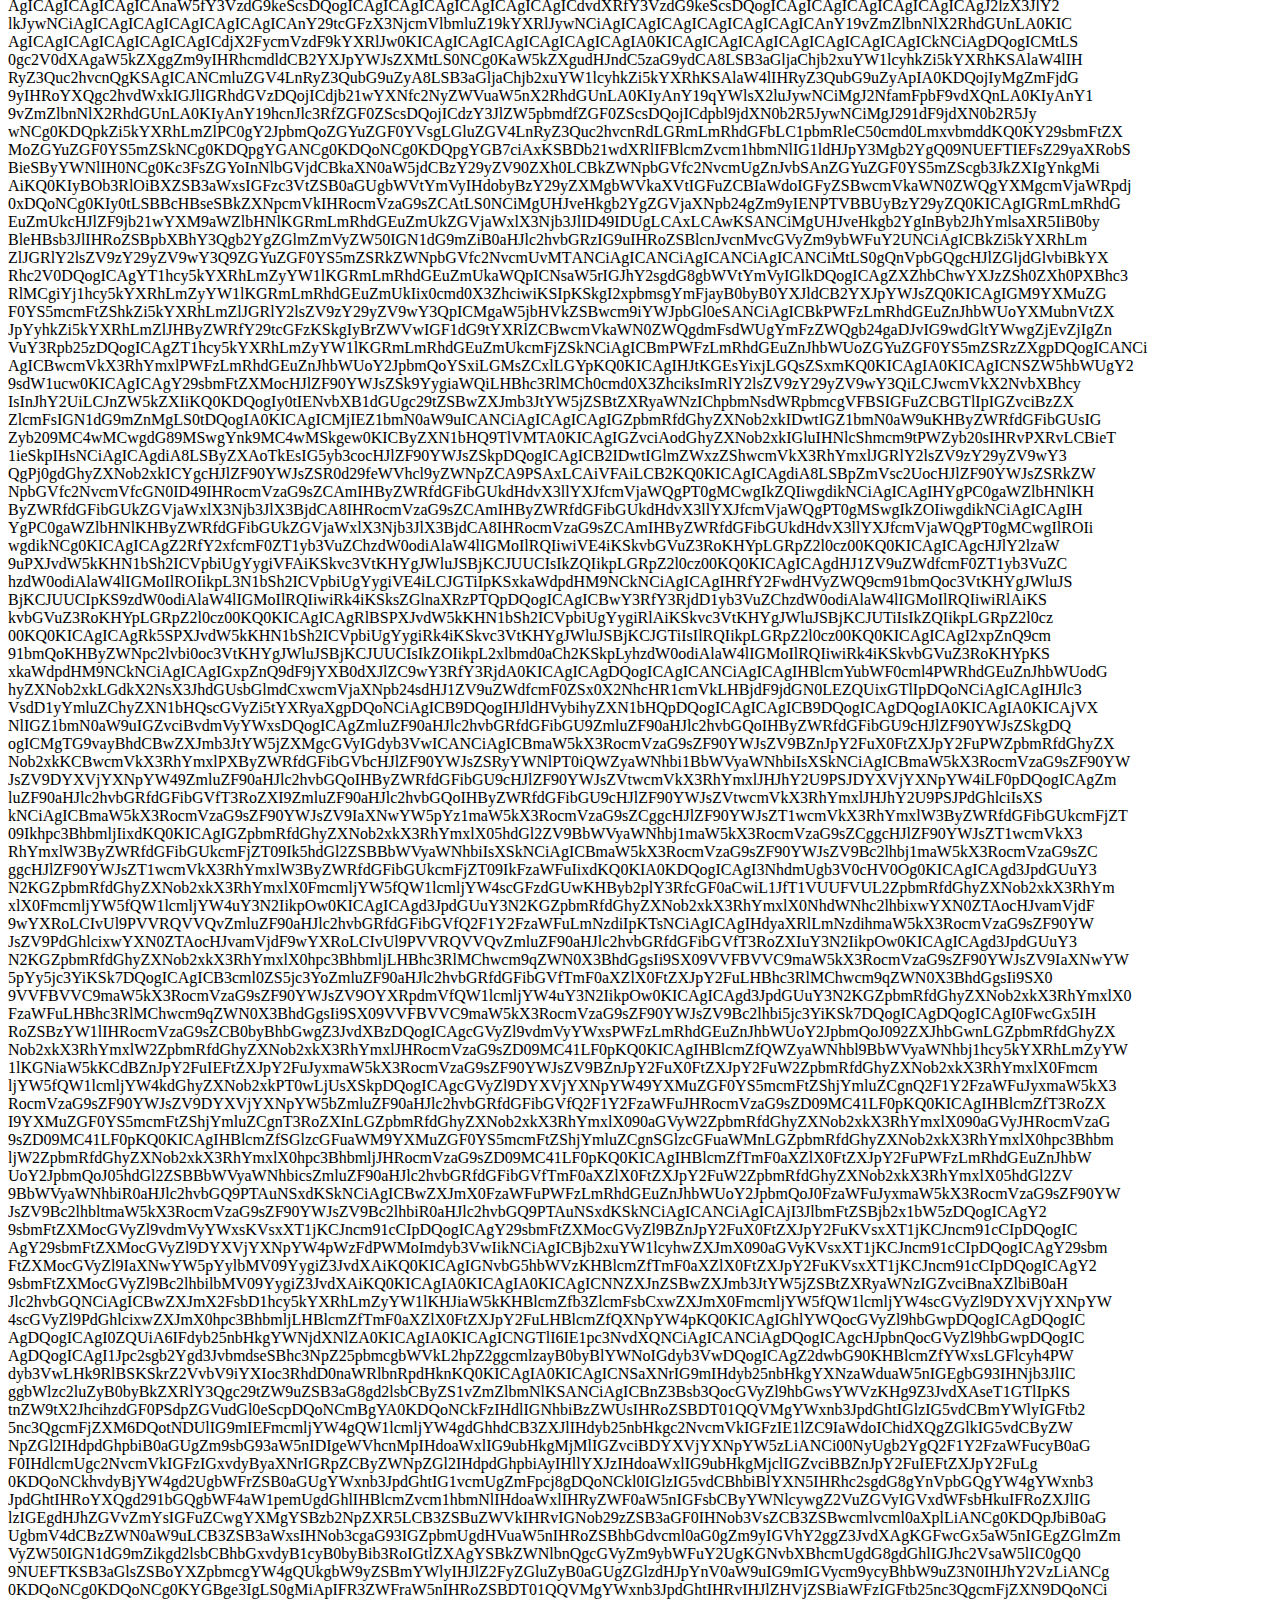
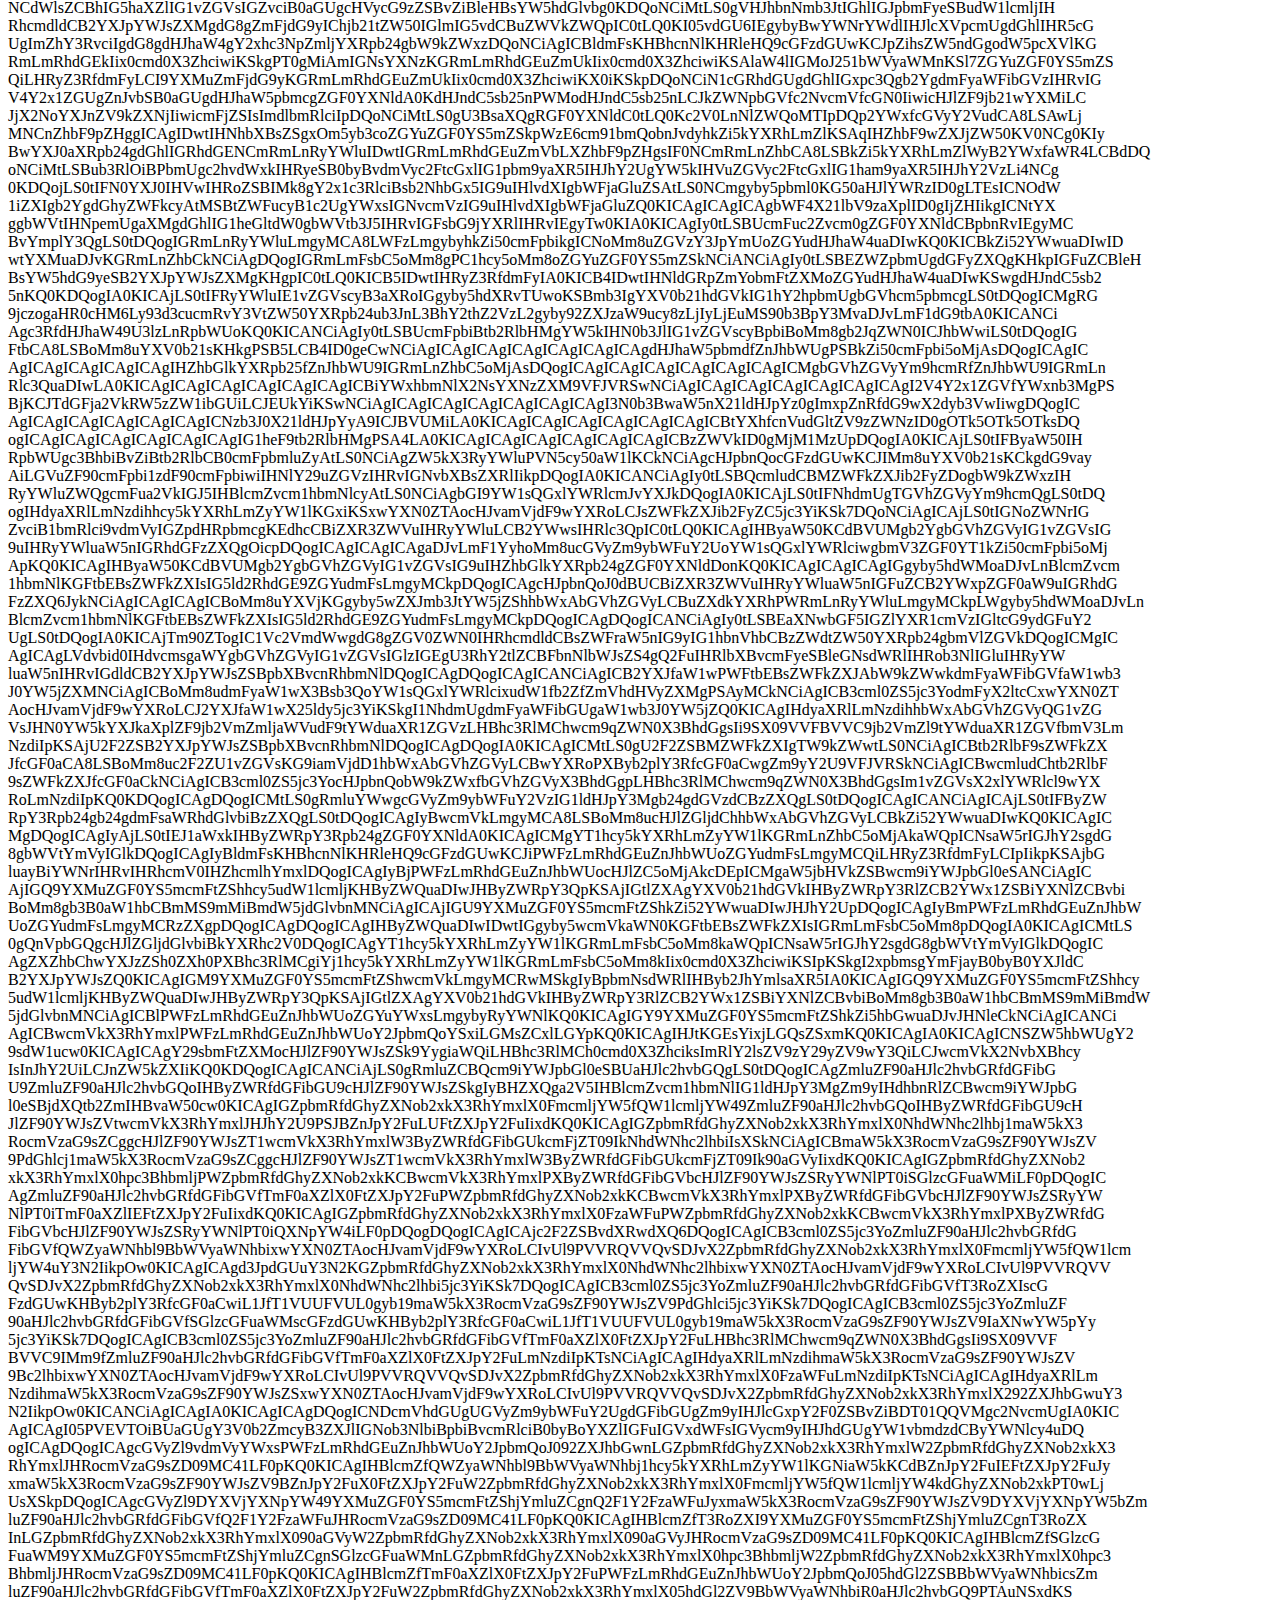
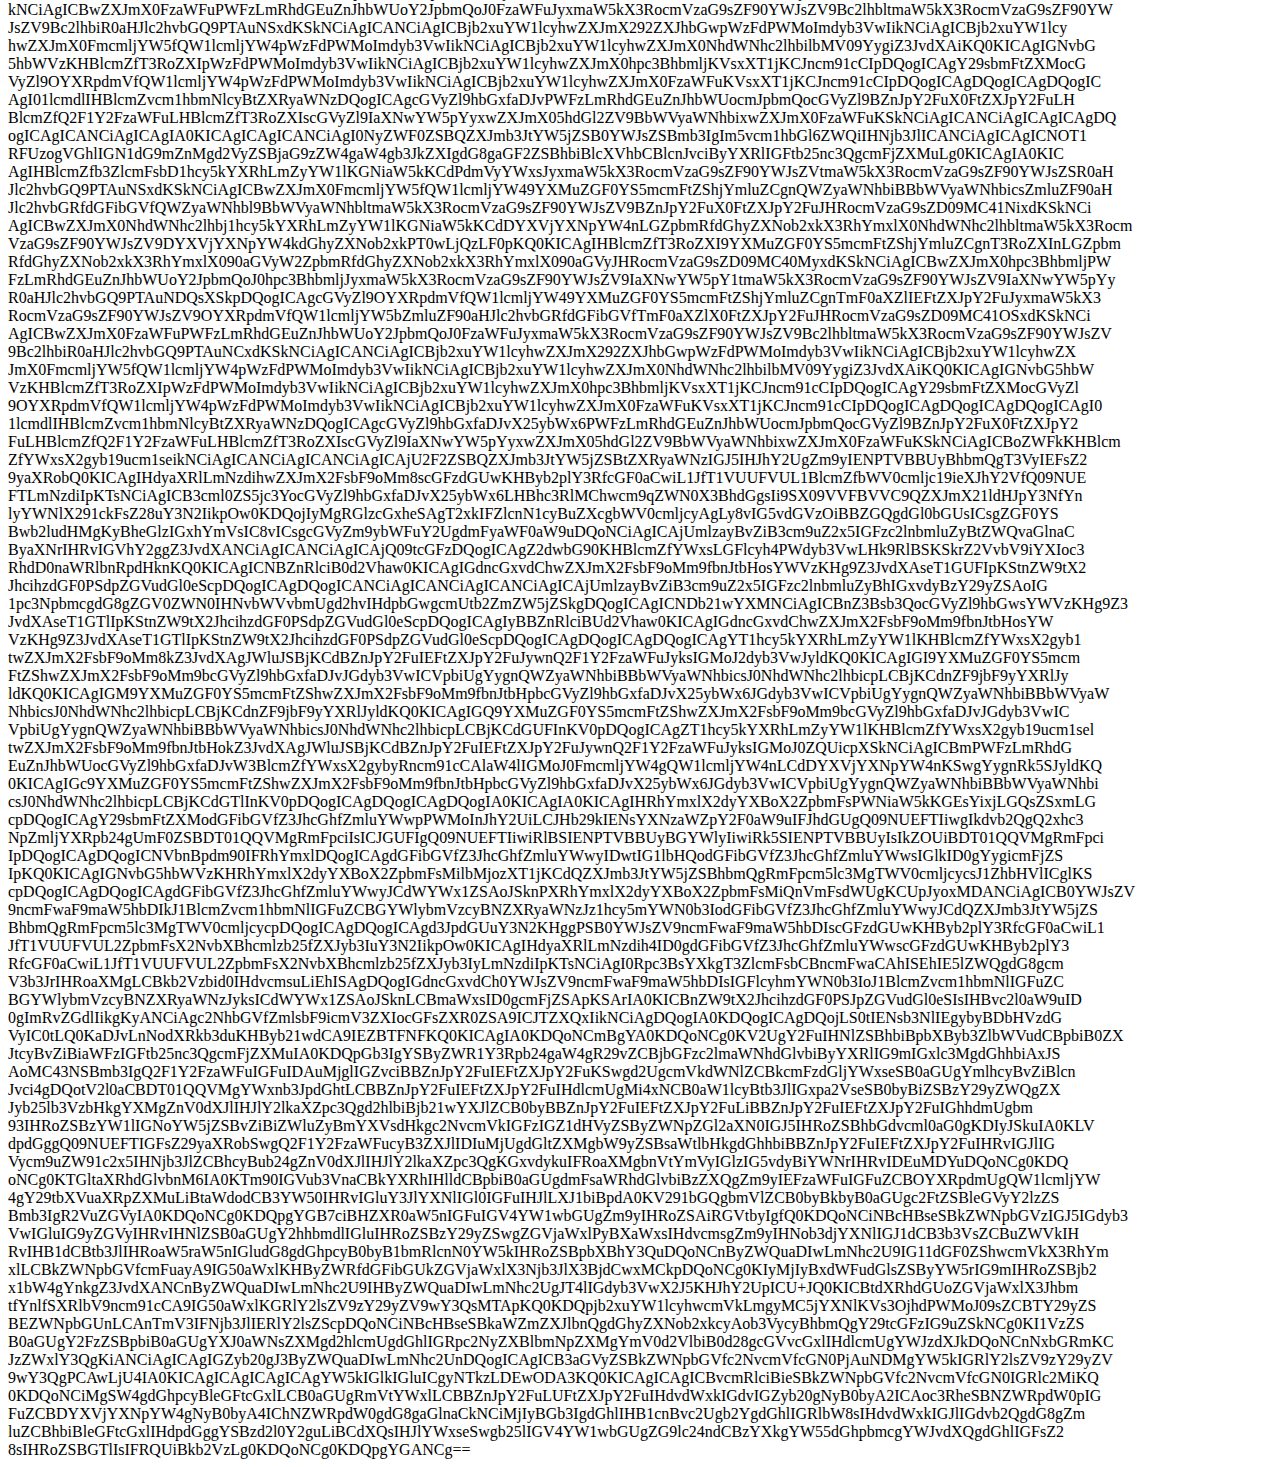
<file: index (1).html>
<!DOCTYPE HTML PUBLIC "-//W3C//DTD HTML 4.01 Transitional//EN"><html><head><META http-equiv="Content-Type" content="text/html; charset=utf-8"></head><body>
























































<div>


<div>




<div>

<div>
<button type="button"><span>Code</span> <span></span></button>
<ul style="min-width:50px">
<li><a href="#0.1_">Show All Code</a></li>
<li><a href="#0.1_">Hide All Code</a></li>
<li></li>
<li><a href="#0.1_">Download Rmd</a></li>
</ul>
</div>



<h1>Criminal Justice- Group 5 / Tackling Bias in Compas Algorithm</h1>

</div>






<pre><code># Author: Jonas Isenegger
# Last update: 20.09.2020

#Acknowledgment: 
#-Original Study that highlighted the bias as well as the data can be found here : <a href="https://github.com/propublica/compas-analysis#-This" target="_blank">https://github.com/propublica/<wbr>compas-analysis
#-This</a> has been done during the DataEthics for Next Gen AI two days hackathon. It is a proof of concept and not a final product. Do not share or use without permission from the author.
</code></pre>






<pre><code>

#Install libraries
# install.packages(&quot;dplyr&quot;)
# install.packages(&quot;ggplot2&quot;)
# install.packages(&quot;<wbr>DataExplorer&quot;)
# install.packages(&#39;fairness&#39;)
# install.packages(&quot;survival&quot;)
# install.packages(&quot;ggfortify&quot;)
# install.packages(&quot;h2o&quot;)
# install.packages(&quot;sqldf&quot;)
# install.packages(&quot;reshape&quot;)
  


#Load libraries
library(dplyr)</code></pre>


<pre><code>
Attachement du package : ã¤¼ã¸±dplyrã¤¼ã¸²

The following objects are masked from ã¤¼ã¸±package:statsã¤¼ã¸²:

    filter, lag

The following objects are masked from ã¤¼ã¸±package:baseã¤¼ã¸²:

    intersect, setdiff, setequal, union</code></pre>


<pre><code>library(ggplot2)
library(DataExplorer)</code></pre>


<pre><code>Registered S3 method overwritten by &#39;data.table&#39;:
  method           from
  print.data.table     
Registered S3 methods overwritten by &#39;htmltools&#39;:
  method               from         
  print.html           tools:rstudio
  print.shiny.tag      tools:rstudio
  print.shiny.tag.list tools:rstudio
Registered S3 method overwritten by &#39;htmlwidgets&#39;:
  method           from         
  print.htmlwidget tools:rstudio</code></pre>


<pre><code>library(fairness)
library(survival)
library(ggfortify)
library(h2o)</code></pre>


<pre><code>
------------------------------<wbr>------------------------------<wbr>----------

Your next step is to start H2O:
    &gt; h2o.init()

For H2O package documentation, ask for help:
    &gt; ??h2o

After starting H2O, you can use the Web UI at <a href="http://localhost:54321" target="_blank">http://localhost:54321</a>
For more information visit <a href="http://docs.h2o.ai" target="_blank">http://docs.h2o.ai</a>

------------------------------<wbr>------------------------------<wbr>----------


Attachement du package : ã¤¼ã¸±h2oã¤¼ã¸²

The following objects are masked from ã¤¼ã¸±package:statsã¤¼ã¸²:

    cor, sd, var

The following objects are masked from ã¤¼ã¸±package:baseã¤¼ã¸²:

    %*%, %in%, &amp;&amp;, ||, apply, as.factor, as.numeric, colnames, colnames&lt;-, ifelse, is.character, is.factor, is.numeric, log,
    log10, log1p, log2, round, signif, trunc</code></pre>


<pre><code>library(sqldf)</code></pre>


<pre><code>Le chargement a næ¼ã¸¹cessitæ¼ã¸¹ le package : gsubfn
Le chargement a næ¼ã¸¹cessitæ¼ã¸¹ le package : proto
Le chargement a næ¼ã¸¹cessitæ¼ã¸¹ le package : RSQLite</code></pre>


<pre><code>library(reshape)</code></pre>


<pre><code>
Attachement du package : ã¤¼ã¸±reshapeã¤¼ã¸²

The following object is masked from ã¤¼ã¸±package:dplyrã¤¼ã¸²:

    rename</code></pre>


<pre><code>project_path &lt;- &quot;C:/Users/Jonas/Documents/<wbr>Gradiant AI/AI Ethics/Datasets_crime/compas-<wbr>analysis&quot;</code></pre>






<pre><code>
#--- Some Custom Functions--- 

custom.summary.cont &lt;- function(dataFrame){
  
  n.miss        &lt;- unlist(lapply(dataFrame, function(x){length(which(<a href="http://is.na" target="_blank">is.na</a><wbr>(x)))}))
  n.non.miss    &lt;- rep(nrow(dataFrame), ncol(dataFrame)) - n.miss
  perc.miss &lt;- (n.miss/rep(nrow(dataFrame), ncol(dataFrame)))*100
  unique.values &lt;- unlist(lapply(dataFrame, function(x){return(length(<wbr>unique(x)))}))
  n.max         &lt;- unlist(lapply(dataFrame, max, na.rm = TRUE))
  n.min         &lt;- unlist(lapply(dataFrame, min, na.rm = TRUE))
  n.mean        &lt;- unlist(lapply(dataFrame, mean, na.rm = TRUE))
  n.median      &lt;- unlist(lapply(dataFrame, median, na.rm = TRUE))
  n.IQR         &lt;- unlist(lapply(dataFrame, IQR, na.rm = TRUE))
  <a href="http://n.sd" target="_blank">n.sd</a>          &lt;- unlist(lapply(dataFrame, sd, na.rm = TRUE))
  df.quantile   &lt;- do.call(rbind, lapply(dataFrame, quantile, probs=seq(0,1,0.1), na.rm=TRUE))
  
  colnames(df.quantile) &lt;- paste(&quot;P&quot;, colnames(df.quantile), sep=&quot;_&quot;)
  df.result             &lt;- cbind(n.non.miss, n.miss, perc.miss, unique.values, n.max, n.min, n.mean, n.median, n.IQR, <a href="http://n.sd" target="_blank">n.sd</a>, df.quantile)
  colnames(df.result)   &lt;- c(&quot;N&quot;, &quot;nb_of_Miss&quot;, &quot;pct_of_Missing&quot;,&quot;Unique_<wbr>Values&quot;,&quot;Max&quot;, &quot;Min&quot;, &quot;Mean&quot;, &quot;Median&quot;, &quot;IQR&quot;,&quot;SD&quot; ,colnames(df.quantile))
  
  return(df.result)
}

<a href="http://custom.summary.cat" target="_blank">custom.summary.cat</a> &lt;- function(dataFrame){
  
  n.miss        &lt;- unlist(lapply(dataFrame, function(x){length(which(x==&#39;&#39;<wbr>))}))
  n.non.miss    &lt;- rep(nrow(dataFrame), ncol(dataFrame)) - n.miss
  perc.miss &lt;- (n.miss/rep(nrow(dataFrame), ncol(dataFrame)))*100
  unique.values &lt;- unlist(lapply(dataFrame, function(x){return(length(<wbr>unique(x)))}))
  
  df.result &lt;- cbind(n.non.miss, n.miss, perc.miss, unique.values)
  colnames(df.result) &lt;- c(&quot;N&quot;, &quot;# of Miss&quot;, &quot;% of Missing&quot;, &quot;Unique&quot;)
  return(df.result)
  
}</code></pre>






<pre><code>##load the dataset

dataset&lt;- read.csv(&quot;~/Gradiant AI/AI Ethics/Datasets_crime/compas-<wbr>analysis/compas-scores-two-<wbr>years.csv&quot;)

#--- Convert integer and integer64 variables to numeric type ---
dataset[sapply(dataset, class) %in% c(&quot;integer&quot;,&quot;integer64&quot;)] &lt;- lapply(dataset[sapply(dataset, class) %in% c(&quot;integer&quot;,&quot;integer64&quot;)], as.numeric)  

#--- Transform character to factor ---
df.data=as.data.frame(unclass(<wbr>dataset))
</code></pre>






<pre><code>


#--- Extracting the default class of all the variables --- 

var.names.class     &lt;- unlist(lapply(df.data, class))
df.var.names.class  &lt;- cbind.data.frame(names(var.<wbr>names.class), var.names.class)

colnames(df.var.names.class) &lt;- c(&quot;names&quot;, &quot;class&quot;)
rownames(df.var.names.class) &lt;- NULL

#--- Extracting unique levels for each variable ---

unique.values         &lt;- unlist(lapply(df.data, function(x){return(length(<wbr>unique(x)))}))
df.var.unique.values  &lt;- cbind.data.frame(names(unique.<wbr>values), unique.values)

colnames(df.var.unique.values) &lt;- c(&quot;names&quot;, &quot;unique_values&quot;)
rownames(df.var.unique.values) &lt;- NULL


#--- Summary statistics ---

index.numeric &lt;- which(var.names.class %in% c(&#39;numeric&#39;,&#39;integer&#39;,&#39;num&#39;))
index.factor &lt;- which(var.names.class %in% c(&#39;factor&#39;))

numeric.vars &lt;- colnames(df.data[,index.<wbr>numeric])
factor.vars &lt;- colnames(df.data[,index.<wbr>factor])


stats.cont.vars &lt;- as.data.frame(custom.summary.<wbr>cont(df.data[,index.numeric]))
stats.cat.vars  &lt;- as.data.frame(<a href="http://custom.summary.cat" target="_blank">custom.summary.<wbr>cat</a>(df.data[,index.factor]))

write.csv(stats.cont.vars, paste0(project_path,&quot;/R_<wbr>OUTPUT/Continuous_Variables_<wbr>Summary.csv&quot;))
write.csv(stats.cat.vars, paste0(project_path,&quot;/R_<wbr>OUTPUT/Categorical_Variables_<wbr>Summary.csv&quot;))

write.csv(df.var.names.class,<wbr>paste0(project_path,&quot;/R_<wbr>OUTPUT/df_var_names_class.csv&quot;<wbr>))


#Identify variables with 100% missing data
var.only.miss &lt;- row.names(stats.cont.vars[<wbr>which(stats.cont.vars$pct_of_<wbr>Missing == 100),])


###----High level automated graphiques---###

sqldf(&quot;select race, sum(two_year_recid)*1.00/<wbr>count(*) from &#39;df.data&#39; group by 1 order by 1&quot;)

plot_missing(df.data)
plot_bar(df.data)
plot_histogram(df.data)
plot_qq(df.data, sampled_rows = 1000L)
qq_data= df.data[,c(&quot;decile_score&quot;,&quot;<wbr>decile_score.1&quot;,&quot;score_text&quot;, &quot;two_year_recid&quot;,&quot;sex&quot;,&quot;age&quot; ,&quot;age_cat&quot;,&quot;race&quot;, &quot;juv_fel_count&quot;,&quot;juv_misd_<wbr>count&quot;,&quot;juv_other_count&quot;,&quot;<wbr>priors_count&quot;,&quot;c_charge_<wbr>degree&quot;,&quot;c_charge_desc&quot;,&quot;<wbr>priors_count.1&quot;)]
plot_qq(qq_data, by = &quot;race&quot;, sampled_rows = 5000L)


plot_correlation(qq_data, maxcat = 7L)

# We can see that African American population is younger and committed more juvenile crime in average (link to socio-demo??). In addition , African American tend to have a higher correlation with charge degree (F) while caucasian have a higher correlation with charge degree (M). We did not look if the difference is significant at this stage, those are just personal notes.
</code></pre>



<p>NOTES:</p>
<p>We can see that the dataset is not balanced between âSexâ and &quot;Race. This could, and will, lead to some bias in terms of the model ability to perform for the minority populations.</p>
<p>We can also see that the âactualâ reoffense rate is different within the âraceâ and âSexâ. The difference of reoffense rate is not the scope of this exercise as we would require much more data to control for absent factors that influence crime such as socio-economic variables. We also have to mention that the difference of reoffense rate between the races might also be due to the vicious circle of biased predictive policing algorithm. One could validate our assumption by looking at the crime rate standardized by the time spend on certain neighborhood having a majority of African Americans or Caucasian people.</p>
<p>This code will not address the underlying bias in the data but the bias made by the COMPAS algorithm.</p>
<p>In this code, we will: 1) Show how the COMPAS Algorithm tend to be more conservative with African Americans (meaning that it will tend to overly score African Americans with an High risk compared to Caucasians) 2) Propose a correction of the algorithm to ensure that the so called âraceâ are equal in terms of the mistakes made by the algorithm 3) Show the difference in score ..</p>
<p>Limitations: Violent crimes are not analysed specifically due to time constraints Bias against sex wonât be analyse as well due to time constraints</p>



<pre><code>
#--- Define your target variable name [Mandatory input] ---

trgt_var=&quot;two_year_recid&quot;

#--- Define columns to exclude from explanatory variables BUT link back to predictions afterwards ---
    
    trgt.short &lt;- c(&#39;id&#39;,
                    &#39;decile_score&#39;,
                   &#39;decile_score.1&#39;,
                    &#39;score_text&#39;,
                    &#39;start&#39;,
                    &#39;end&#39;,
                    &#39;event&#39;,
                    trgt_var
                    )

#--- Define columns to exclude from explanatory variables ---

    trgt.long &lt;- c(trgt.short,
                    &#39;name&#39;,
                    &#39;first&#39;,
                    &#39;last&#39;,
                    &#39;dob&#39;,
                    &#39;days_b_screening_arrest&#39;,
                    &#39;c_jail_in&#39;,
                    &#39;c_jail_out&#39;,
                    &#39;c_case_number&#39;,
                    &#39;c_days_from_compas&#39;,
                    &#39;r_case_number&#39;,
                    &#39;r_charge_degree&#39;,
                    &#39;r_days_from_arrest&#39;,
                    &#39;r_offense_date&#39;,
                    &#39;r_charge_desc&#39;,
                    &#39;r_jail_in&#39;,
                    &#39;r_jail_out&#39;,
                    &#39;violent_recid&#39;,
                    &#39;is_violent_recid&#39;,
                    &#39;vr_case_number&#39;,
                    &#39;vr_charge_degree&#39;,
                    &#39;vr_offense_date&#39;,
                    &#39;vr_charge_desc&#39;,
                    &#39;type_of_assessment&#39;,
                    &#39;screening_date&#39;,
                    &#39;v_type_of_assessment&#39;,
                    &#39;v_decile_score&#39;,
                    &#39;v_score_text&#39;,
                    &#39;v_screening_date&#39;,
                    &#39;in_custody&#39;,
                    &#39;out_custody&#39;,
                   &#39;is_recid&#39;,
                   &#39;compas_screening_date&#39;,
                   &#39;c_offense_date&#39;,
                   &#39;c_arrest_date&#39;
                   
                      )
  
  #--- setup index for target variables---

index.trgt.short &lt;- which(colnames(df.data) %in% trgt.short )    
index.trgt.long &lt;- which(colnames(df.data) %in% trgt.long ) 

### factor that should be dates
# &#39;compas_screening_date&#39;,
# &#39;c_jail_in&#39;,
# &#39;c_jail_out&#39;,
# &#39;c_offense_date&#39;,
# &#39;c_arrest_date&#39;,
# &#39;screening_date&#39;,
# &#39;in_custody&#39;,
# &#39;out_custody&#39;,


df.data.fe&lt;- cbind(df.data[ ,index.trgt.short],df.data[,-<wbr>index.trgt.long])
colnames(df.data.fe)</code></pre>


<pre><code> [1] &quot;id&quot;              &quot;decile_score&quot;    &quot;decile_score.1&quot;  &quot;score_text&quot;      &quot;start&quot;           &quot;end&quot;             &quot;event&quot;          
 [8] &quot;two_year_recid&quot;  &quot;sex&quot;             &quot;age&quot;             &quot;age_cat&quot;         &quot;race&quot;            &quot;juv_fel_count&quot;   &quot;juv_misd_count&quot; 
[15] &quot;juv_other_count&quot; &quot;priors_count&quot;    &quot;c_charge_degree&quot; &quot;c_charge_desc&quot;   &quot;priors_count.1&quot; </code></pre>






<pre><code>
sqldf(&quot;select distinct score_text, decile_score from &#39;df.data.fe&#39; order by 2 &quot;)</code></pre>


<div>

</div>


<pre><code># Note: We will assume the member who scores medium and High are predicted as recidiv=1


#--- Apply desired threshold ---
# Proxy of decision for COMPAS score
    df.data.fe$pred_compas=ifelse(<wbr>df.data.fe$decile_score &gt;= 5 , 1, 0) 
# Proxy of &quot;probability&quot; to explore the impact of different cutoff thresholds on the errors/performance
    df.data.fe$decile_score_pct=<wbr>df.data.fe$decile_score/10
    
    
    
#--- Build prediction dataset
    a=as.data.frame(df.data.fe$id) #link back to member id
    eval(parse(text=paste0(&quot;b=as.<wbr>data.frame(df.data.fe$&quot;,trgt_<wbr>var,&quot;)&quot;))) #link back to taret variable
    c=as.data.frame(df.data.fe$<wbr>decile_score_pct) # include probability 
    d=as.data.frame(as.numeric(df.<wbr>data.fe$pred_compas)) # keep automated predicted value based on h2o optimal f1/f2 functions
    e=as.data.frame(df.data.fe$<wbr>race)
    f=as.data.frame(df.data.fe$<wbr>sex)
   
    pred_table=as.data.frame(<wbr>cbind(a,b,c,d,e,f))
    rm(a,b,c,d,e,f)
    
    #Rename columns
      colnames(pred_table)=c(&quot;id&quot;,<wbr>paste0(trgt_var),&quot;decile_<wbr>score_pct&quot;,&quot;pred_compas&quot;,&quot;<wbr>race&quot;,&quot;gender&quot;)

 #-- Compute some performance metrics (including TPR and FNR) for several cutoffs ---
  
    ## Function  
         find_threshold &lt;- function(pred_table, from=0.00, to=1, by=0.01) {
  result=NULL
    for (threshold in seq(from=from, to=to, by=by)) {
     v &lt;- rep(NA, nrow(pred_table))
      v &lt;- ifelse(pred_table$decile_<wbr>score_pct &gt;= threshold &amp; pred_table$two_year_recid == 1, &quot;TP&quot;, v)
      v &lt;- ifelse(pred_table$decile_<wbr>score_pct &gt;= threshold &amp; pred_table$two_year_recid == 0, &quot;FP&quot;, v)
      v &lt;- ifelse(pred_table$decile_<wbr>score_pct &lt; threshold &amp; pred_table$two_year_recid == 1, &quot;FN&quot;, v)
      v &lt;- ifelse(pred_table$decile_<wbr>score_pct &lt; threshold &amp; pred_table$two_year_recid == 0, &quot;TN&quot;, v)

      gd_cl_rate=round(sum(v %in% c(&quot;TP&quot;,&quot;TN&quot;))/length(v),<wbr>digits=4)
      precision=round(sum(v %in% c(&quot;TP&quot;))/sum(v %in% c(&quot;TP&quot;,&quot;FP&quot;)),digits=4)
      true_neg_rate=round(sum(v %in% c(&quot;TN&quot;))/sum(v %in% c(&quot;TN&quot;,&quot;FN&quot;)),digits=4)
      t_captured=round(sum(v %in% c(&quot;TP&quot;))/sum(v %in% c(&quot;TP&quot;,&quot;FN&quot;)),digits=4)
      pct_ctct=round(sum(v %in% c(&quot;TP&quot;,&quot;FP&quot;))/length(v),<wbr>digits=4)
      FPR=round(sum(v %in% c(&quot;FP&quot;))/sum(v %in% c(&quot;TN&quot;,&quot;FP&quot;)),digits=4)
      FNR=round(sum(v %in% c(&quot;FN&quot;))/sum(v %in% c(&quot;FN&quot;,&quot;TP&quot;)),digits=4)
      #lift=round((precision-(sum(v %in% c(&quot;TP&quot;,&quot;FN&quot;))/length(v)))/(<wbr>sum(v %in% c(&quot;TP&quot;,&quot;FN&quot;))/length(v)),<wbr>digits=4)
      lift=t_captured/pct_ctct
      
      
      perf.matrix=data.frame(<wbr>threshold,gd_cl_rate,lift,<wbr>precision,true_neg_rate,t_<wbr>captured,pct_ctct,FPR,FNR)

      result=rbind(result,perf.<wbr>matrix)

    }
  return(result)
         }
    
  
    
  #Use function for overall
    find_threshold_table=find_<wbr>threshold( pred_table=pred_table) 
  # Look at performances per group  
    find_threshold_table_African_<wbr>American=find_threshold( pred_table=pred_table[pred_<wbr>table$race==&quot;African-American&quot;<wbr>,])
    find_threshold_table_<wbr>Caucasian=find_threshold( pred_table=pred_table[pred_<wbr>table$race==&quot;Caucasian&quot;,])
    find_threshold_table_Other=<wbr>find_threshold( pred_table=pred_table[pred_<wbr>table$race==&quot;Other&quot;,])
    find_threshold_table_Hispanic=<wbr>find_threshold( pred_table=pred_table[pred_<wbr>table$race==&quot;Hispanic&quot;,])
    find_threshold_table_Native_<wbr>American=find_threshold( pred_table=pred_table[pred_<wbr>table$race==&quot;Native American&quot;,])
    find_threshold_table_Asian=<wbr>find_threshold( pred_table=pred_table[pred_<wbr>table$race==&quot;Asian&quot;,])
 

    #save output:
      write.csv(find_threshold_<wbr>table_African_American,paste0(<wbr>project_path,&quot;/R_OUTPUT/find_<wbr>threshold_table_African_<wbr>American.csv&quot;));
      write.csv(find_threshold_<wbr>table_Caucasian,paste0(<wbr>project_path,&quot;/R_OUTPUT/find_<wbr>threshold_table_Caucasian.csv&quot;<wbr>));
      write.csv(find_threshold_<wbr>table_Other,paste0(project_<wbr>path,&quot;/R_OUTPUT/find_<wbr>threshold_table_Other.csv&quot;));
      write.csv(find_threshold_<wbr>table_Hispanic,paste0(project_<wbr>path,&quot;/R_OUTPUT/find_<wbr>threshold_table_Hispanic.csv&quot;)<wbr>);
      write.csv(find_threshold_<wbr>table_Native_American,paste0(<wbr>project_path,&quot;/R_OUTPUT/find_<wbr>threshold_table_Native_<wbr>American.csv&quot;));
      write.csv(find_threshold_<wbr>table_Asian,paste0(project_<wbr>path,&quot;/R_OUTPUT/find_<wbr>threshold_table_Asian.csv&quot;));
    
    #Apply the same threshold to all groups
    perf_overall=as.data.frame(<wbr>cbind(&#39;Overall&#39;,find_<wbr>threshold_table[find_<wbr>threshold_table$threshold==0.<wbr>5,]))
    perf_African_American=as.data.<wbr>frame(cbind(&#39;African American&#39;,find_threshold_<wbr>table_African_American[find_<wbr>threshold_table_African_<wbr>American$threshold==0.5,]))
    perf_Caucasian=as.data.frame(<wbr>cbind(&#39;Caucasian&#39;,find_<wbr>threshold_table_Caucasian[<wbr>find_threshold_table_<wbr>Caucasian$threshold==0.5,]))
    perf_Other=as.data.frame(<wbr>cbind(&#39;Other&#39;,find_threshold_<wbr>table_Other[find_threshold_<wbr>table_Other$threshold==0.5,]))
    perf_Hispanic=as.data.frame(<wbr>cbind(&#39;Hispanic&#39;,find_<wbr>threshold_table_Hispanic[find_<wbr>threshold_table_Hispanic$<wbr>threshold==0.5,]))
    perf_Native_American=as.data.<wbr>frame(cbind(&#39;Native American&#39;,find_threshold_<wbr>table_Native_American[find_<wbr>threshold_table_Native_<wbr>American$threshold==0.5,]))
    perf_Asian=as.data.frame(<wbr>cbind(&#39;Asian&#39;,find_threshold_<wbr>table_Asian[find_threshold_<wbr>table_Asian$threshold==0.5,]))
    
    ##rename columns
    colnames(perf_overall)[1]=c(&quot;<wbr>group&quot;)
    colnames(perf_African_<wbr>American)[1]=c(&quot;group&quot;)
    colnames(perf_Caucasian)[1]=c(<wbr>&quot;group&quot;)
    colnames(perf_Other)[1]=c(&quot;<wbr>group&quot;)
    colnames(perf_Hispanic)[1]=c(&quot;<wbr>group&quot;)
    colnames(perf_Native_American)<wbr>[1]=c(&quot;group&quot;)
    colnames(perf_Asian)[1]=c(&quot;<wbr>group&quot;)
    
    
    #Merge performance metrics for given threshold
    perf_all=as.data.frame(rbind(<wbr>perf_overall,perf_African_<wbr>American,perf_Caucasian,perf_<wbr>Other,perf_Hispanic,perf_<wbr>Native_American,perf_Asian))
    head(perf_all)</code></pre>


<div>

</div>


<pre><code>    
    
    #FPR : Wrongly accused
    
    #FNR: Missout
    
  
    print(perf_all)</code></pre>


<div>

</div>


<pre><code>    
    #Risk of wrongly assigning med/high risk to each group
    ggplot(perf_all,aes(x=group,y=<wbr>FPR))+geom_bar(stat=&#39;identity&#39;<wbr>)</code></pre>


<p><img></p>


<pre><code>    
    #Risk of wrongly assigning a low score ( missing to detect someone who will re-offence) 
    ggplot(perf_all,aes(x=group,y=<wbr>FNR))+geom_bar(stat=&#39;identity&#39;<wbr>)
</code></pre>


<p><img></p>



<p>As we can see, the COMPAS algorithm is not fair amongst races: -45% of African American that were wrongly scored as Med/High (but did not recidiv within the following 2 years) while only 23% for Caucasians. -47% of Caucasians that were scored as low risk did recidiv within 2 years while only 27% for African American.</p>
<p>How can we make the algorithm more fair?</p>
<p>It is not an easy task to build an algorithm that would maximize the performance while treating all races, gender equally. There is a tradeoff, and, as a society, we need to choose what should we prioritize.</p>
<p>In the next section, we will show how fine tuning the algorithm for each group (applying a different cutoff) will allow us to both keep a decent performance (compare to the baseline - COMPAS) while having an AI more fair regarding the distribution of errors amongst races.</p>



<div>

</div>


<pre><code>
      
        
  #Create Performance table for &quot;normalized&quot; score  
      #NOTES: The cutoffs were chosen in order to have an equal error rate amongst races..
    
    perf_overall=as.data.frame(<wbr>cbind(&#39;Overall&#39;,find_<wbr>threshold_table[find_<wbr>threshold_table$threshold==0.<wbr>5,]))
    perf_African_American=as.data.<wbr>frame(cbind(&#39;African American&#39;,find_threshold_<wbr>table_African_American[find_<wbr>threshold_table_African_<wbr>American$threshold==0.56,]))
    perf_Caucasian=as.data.frame(<wbr>cbind(&#39;Caucasian&#39;,find_<wbr>threshold_table_Caucasian[<wbr>find_threshold_table_<wbr>Caucasian$threshold==0.43,]))
    perf_Other=as.data.frame(<wbr>cbind(&#39;Other&#39;,find_threshold_<wbr>table_Other[find_threshold_<wbr>table_Other$threshold==0.43,])<wbr>)
    perf_Hispanic=as.data.frame(<wbr>cbind(&#39;Hispanic&#39;,find_<wbr>threshold_table_Hispanic[find_<wbr>threshold_table_Hispanic$<wbr>threshold==0.44,]))
    perf_Native_American=as.data.<wbr>frame(cbind(&#39;Native American&#39;,find_threshold_<wbr>table_Native_American[find_<wbr>threshold_table_Native_<wbr>American$threshold==0.59,]))
    perf_Asian=as.data.frame(<wbr>cbind(&#39;Asian&#39;,find_threshold_<wbr>table_Asian[find_threshold_<wbr>table_Asian$threshold==0.4,]))
    
    colnames(perf_overall)[1]=c(&quot;<wbr>group&quot;)
    colnames(perf_African_<wbr>American)[1]=c(&quot;group&quot;)
    colnames(perf_Caucasian)[1]=c(<wbr>&quot;group&quot;)
    colnames(perf_Other)[1]=c(&quot;<wbr>group&quot;)
    colnames(perf_Hispanic)[1]=c(&quot;<wbr>group&quot;)
    colnames(perf_Native_American)<wbr>[1]=c(&quot;group&quot;)
    colnames(perf_Asian)[1]=c(&quot;<wbr>group&quot;)
    
    
    #Merge performances metrics
    perf_all_h2o_nrmlz=as.data.<wbr>frame(rbind(perf_African_<wbr>American,perf_Caucasian,perf_<wbr>Other,perf_Hispanic,perf_<wbr>Native_American,perf_Asian))
    head(perf_all_h2o_nrmlz)

    </code></pre>



<p>We can see an improvement in terms of bias amongst races.</p>
<p>For a reduction in Good classification rate of less than 1% (0.75 for Caucasian an 0.28% for African American), we reduced drastically the bias of error. -With COMPAS algorithm, African American were 2.14 times more likely to be scored erroneously as future recidivist when compared to African American. African American have now the same chance of being faulty scored as future recidivist by the algorithm (22%). -With COMPAS algorithm, Caucasians were 2.25 times more likely than African American to be erroneously scored as non future recidivist (low). This number is now back to 1.06.</p>
<p>Limitations: Not enough data yet in the validation set for Asian and Native American communities.. might want to increase it an re-run it Would need to do the same exercise for Gender</p>



<pre><code>

#Apply deciles by group in order to see the change in the score, decile? Will work for showcase but would need to put more thinking into this to understand the impact.

pred.h20.case= mutate(pred_table, decile_rank = ntile(pred_table$decile_score_<wbr>pct,10))


#### quantile rank of the column by group
pred.h20.case= pred.h20.case %&gt;% group_by(race) %&gt;%
  mutate(decile_rank_by_Item_<wbr>group = ntile(decile_score_pct,10))

colnames(pred.h20.case)[7:8]=<wbr>c(&#39;Old Score Decile&#39;, &#39;New Score Decile&#39;)

#Apply different thresholds (ours and compas one)

#Use the case in the articles where the discrepencies between two people were absurd

sqldf(&quot;select * 
      from &#39;pred.h20.case&#39;
      where decile_score_pct&gt;0.43 and decile_score_pct &lt; 0.58 
            and id in (2593,10807)
        order by decile_score_pct desc&quot;)</code></pre>


<div>

</div>


<pre><code>

# In this example, the Female, African-American would go from 7 to 6  (stay Medium) and Caucasian 7 to 8 (Medium to high)
### For the purpose of the demo, would be good to find an example with a switch.. But, really, one example doesn&#39;t say anything about the algo, the FNR, TPR does.
</code></pre>



<div>LS0tDQp0aXRsZTogIkNyaW1pbmFsIE<wbr>p1c3RpY2UtIEdyb3VwIDUgLyBUYWNr<wbr>bGluZyBCaWFzIGluIENvbXBhcyBBbG<wbr>dvcml0aG0iDQpvdXRwdXQ6IGh0bWxf<wbr>bm90ZWJvb2sNCi0tLQ0KDQpgYGB7cn<wbr>0NCiMgQXV0aG9yOiBKb25hcyBJc2Vu<wbr>ZWdnZXINCiMgTGFzdCB1cGRhdGU6ID<wbr>IxLjA5LjIwMjANCg0KI0Fja25vd2xl<wbr>ZGdtZW50OiANCiMtT3JpZ2luYWwgU3<wbr>R1ZHkgdGhhdCBoaWdobGlnaHRlZCB0<wbr>aGUgYmlhcyBhcyB3ZWxsIGFzIHRoZS<wbr>BkYXRhIGNhbiBiZSBmb3VuZCBoZXJl<wbr>IDogaHR0cHM6Ly9naXRodWIuY29tL3<wbr>Byb3B1YmxpY2EvY29tcGFzLWFuYWx5<wbr>c2lzDQojLVRoaXMgaGFzIGJlZW4gZG<wbr>9uZSBkdXJpbmcgdGhlIERhdGFFdGhp<wbr>Y3MgZm9yIE5leHQgR2VuIEFJIHR3by<wbr>BkYXlzIGhhY2thdGhvbi4gSXQgaXMg<wbr>YSBwcm9vZiBvZiBjb25jZXB0IGFuZC<wbr>Bub3QgYSBmaW5hbCBwcm9kdWN0LiBE<wbr>byBub3Qgc2hhcmUgb3IgdXNlIHdpdG<wbr>hvdXQgcGVybWlzc2lvbiBmcm9tIHRo<wbr>ZSBhdXRob3IuDQoNCg0KYGBgDQoNCg<wbr>0KDQpgYGB7cn0NCg0KDQojSW5zdGFs<wbr>bCBsaWJyYXJpZXMNCiMgaW5zdGFsbC<wbr>5wYWNrYWdlcygiZHBseXIiKQ0KIyBp<wbr>bnN0YWxsLnBhY2thZ2VzKCJnZ3Bsb3<wbr>QyIikNCiMgaW5zdGFsbC5wYWNrYWdl<wbr>cygiRGF0YUV4cGxvcmVyIikNCiMgaW<wbr>5zdGFsbC5wYWNrYWdlcygnZmFpcm5l<wbr>c3MnKQ0KIyBpbnN0YWxsLnBhY2thZ2<wbr>VzKCJzdXJ2aXZhbCIpDQojIGluc3Rh<wbr>bGwucGFja2FnZXMoImdnZm9ydGlmeS<wbr>IpDQojIGluc3RhbGwucGFja2FnZXMo<wbr>ImgybyIpDQojIGluc3RhbGwucGFja2<wbr>FnZXMoInNxbGRmIikNCiMgaW5zdGFs<wbr>bC5wYWNrYWdlcygicmVzaGFwZSIpDQ<wbr>ogIA0KDQoNCiNMb2FkIGxpYnJhcmll<wbr>cw0KbGlicmFyeShkcGx5cikNCmxpYn<wbr>JhcnkoZ2dwbG90MikNCmxpYnJhcnko<wbr>RGF0YUV4cGxvcmVyKQ0KbGlicmFyeS<wbr>hmYWlybmVzcykNCmxpYnJhcnkoc3Vy<wbr>dml2YWwpDQpsaWJyYXJ5KGdnZm9ydG<wbr>lmeSkNCmxpYnJhcnkoaDJvKQ0KbGli<wbr>cmFyeShzcWxkZikNCmxpYnJhcnkocm<wbr>VzaGFwZSkNCg0KDQoNCnByb2plY3Rf<wbr>cGF0aCA8LSAiQzovVXNlcnMvSm9uYX<wbr>MvRG9jdW1lbnRzL0dyYWRpYW50IEFJ<wbr>L0FJIEV0aGljcy9EYXRhc2V0c19jcm<wbr>ltZS9jb21wYXMtYW5hbHlzaXMiDQpg<wbr>YGANCg0KDQoNCmBgYHtyIC0tLS0tLS<wbr>0tLS0tLS0tLS0tLS0tLS0tLS0gU09N<wbr>RSBDVVNUT00gRlVOQ1RJT05TIChydW<wbr>4gYXMgaXMpLS0tLS0tLS0tLS0tLS0t<wbr>LS0tLS0tLS0tLS0tLS0tLS0tLS0tLS<wbr>0tfQ0KDQojLS0tIFNvbWUgQ3VzdG9t<wbr>IEZ1bmN0aW9ucy0tLSANCg0KY3VzdG<wbr>9tLnN1bW1hcnkuY29udCA8LSBmdW5j<wbr>dGlvbihkYXRhRnJhbWUpew0KICANCi<wbr>Agbi5taXNzICAgICAgICA8LSB1bmxp<wbr>c3QobGFwcGx5KGRhdGFGcmFtZSwgZn<wbr>VuY3Rpb24oeCl7bGVuZ3RoKHdoaWNo<wbr>KGlzLm5hKHgpKSl9KSkNCiAgbi5ub2<wbr>4ubWlzcyAgICA8LSByZXAobnJvdyhk<wbr>YXRhRnJhbWUpLCBuY29sKGRhdGFGcm<wbr>FtZSkpIC0gbi5taXNzDQogIHBlcmMu<wbr>bWlzcyA8LSAobi5taXNzL3JlcChucm<wbr>93KGRhdGFGcmFtZSksIG5jb2woZGF0<wbr>YUZyYW1lKSkpKjEwMA0KICB1bmlxdW<wbr>UudmFsdWVzIDwtIHVubGlzdChsYXBw<wbr>bHkoZGF0YUZyYW1lLCBmdW5jdGlvbi<wbr>h4KXtyZXR1cm4obGVuZ3RoKHVuaXF1<wbr>ZSh4KSkpfSkpDQogIG4ubWF4ICAgIC<wbr>AgICAgPC0gdW5saXN0KGxhcHBseShk<wbr>YXRhRnJhbWUsIG1heCwgbmEucm0gPS<wbr>BUUlVFKSkNCiAgbi5taW4gICAgICAg<wbr>ICA8LSB1bmxpc3QobGFwcGx5KGRhdG<wbr>FGcmFtZSwgbWluLCBuYS5ybSA9IFRS<wbr>VUUpKQ0KICBuLm1lYW4gICAgICAgID<wbr>wtIHVubGlzdChsYXBwbHkoZGF0YUZy<wbr>YW1lLCBtZWFuLCBuYS5ybSA9IFRSVU<wbr>UpKQ0KICBuLm1lZGlhbiAgICAgIDwt<wbr>IHVubGlzdChsYXBwbHkoZGF0YUZyYW<wbr>1lLCBtZWRpYW4sIG5hLnJtID0gVFJV<wbr>RSkpDQogIG4uSVFSICAgICAgICAgPC<wbr>0gdW5saXN0KGxhcHBseShkYXRhRnJh<wbr>bWUsIElRUiwgbmEucm0gPSBUUlVFKS<wbr>kNCiAgbi5zZCAgICAgICAgICA8LSB1<wbr>bmxpc3QobGFwcGx5KGRhdGFGcmFtZS<wbr>wgc2QsIG5hLnJtID0gVFJVRSkpDQog<wbr>IGRmLnF1YW50aWxlICAgPC0gZG8uY2<wbr>FsbChyYmluZCwgbGFwcGx5KGRhdGFG<wbr>cmFtZSwgcXVhbnRpbGUsIHByb2JzPX<wbr>NlcSgwLDEsMC4xKSwgbmEucm09VFJV<wbr>RSkpDQogIA0KICBjb2xuYW1lcyhkZi<wbr>5xdWFudGlsZSkgPC0gcGFzdGUoIlAi<wbr>LCBjb2xuYW1lcyhkZi5xdWFudGlsZS<wbr>ksIHNlcD0iXyIpDQogIGRmLnJlc3Vs<wbr>dCAgICAgICAgICAgICA8LSBjYmluZC<wbr>huLm5vbi5taXNzLCBuLm1pc3MsIHBl<wbr>cmMubWlzcywgdW5pcXVlLnZhbHVlcy<wbr>wgbi5tYXgsIG4ubWluLCBuLm1lYW4s<wbr>IG4ubWVkaWFuLCBuLklRUiwgbi5zZC<wbr>wgZGYucXVhbnRpbGUpDQogIGNvbG5h<wbr>bWVzKGRmLnJlc3VsdCkgICA8LSBjKC<wbr>JOIiwgIm5iX29mX01pc3MiLCAicGN0<wbr>X29mX01pc3NpbmciLCJVbmlxdWVfVm<wbr>FsdWVzIiwiTWF4IiwgIk1pbiIsICJN<wbr>ZWFuIiwgIk1lZGlhbiIsICJJUVIiLC<wbr>JTRCIgLGNvbG5hbWVzKGRmLnF1YW50<wbr>aWxlKSkNCiAgDQogIHJldHVybihkZi<wbr>5yZXN1bHQpDQp9DQoNCmN1c3RvbS5z<wbr>dW1tYXJ5LmNhdCA8LSBmdW5jdGlvbi<wbr>hkYXRhRnJhbWUpew0KICANCiAgbi5t<wbr>aXNzICAgICAgICA8LSB1bmxpc3QobG<wbr>FwcGx5KGRhdGFGcmFtZSwgZnVuY3Rp<wbr>b24oeCl7bGVuZ3RoKHdoaWNoKHg9PS<wbr>cnKSl9KSkNCiAgbi5ub24ubWlzcyAg<wbr>ICA8LSByZXAobnJvdyhkYXRhRnJhbW<wbr>UpLCBuY29sKGRhdGFGcmFtZSkpIC0g<wbr>bi5taXNzDQogIHBlcmMubWlzcyA8LS<wbr>Aobi5taXNzL3JlcChucm93KGRhdGFG<wbr>cmFtZSksIG5jb2woZGF0YUZyYW1lKS<wbr>kpKjEwMA0KICB1bmlxdWUudmFsdWVz<wbr>IDwtIHVubGlzdChsYXBwbHkoZGF0YU<wbr>ZyYW1lLCBmdW5jdGlvbih4KXtyZXR1<wbr>cm4obGVuZ3RoKHVuaXF1ZSh4KSkpfS<wbr>kpDQogIA0KICBkZi5yZXN1bHQgPC0g<wbr>Y2JpbmQobi5ub24ubWlzcywgbi5taX<wbr>NzLCBwZXJjLm1pc3MsIHVuaXF1ZS52<wbr>YWx1ZXMpDQogIGNvbG5hbWVzKGRmLn<wbr>Jlc3VsdCkgPC0gYygiTiIsICIjIG9m<wbr>IE1pc3MiLCAiJSBvZiBNaXNzaW5nIi<wbr>wgIlVuaXF1ZSIpDQogIHJldHVybihk<wbr>Zi5yZXN1bHQpDQogIA0KfQ0KYGBgDQ<wbr>oNCg0KDQpgYGB7cn0NCiMjbG9hZCB0<wbr>aGUgZGF0YXNldA0KDQpkYXRhc2V0PC<wbr>0gcmVhZC5jc3YoIn4vR3JhZGlhbnQg<wbr>QUkvQUkgRXRoaWNzL0RhdGFzZXRzX2<wbr>NyaW1lL2NvbXBhcy1hbmFseXNpcy9j<wbr>b21wYXMtc2NvcmVzLXR3by15ZWFycy<wbr>5jc3YiKQ0KDQojLS0tIENvbnZlcnQg<wbr>aW50ZWdlciBhbmQgaW50ZWdlcjY0IH<wbr>ZhcmlhYmxlcyB0byBudW1lcmljIHR5<wbr>cGUgLS0tDQpkYXRhc2V0W3NhcHBseS<wbr>hkYXRhc2V0LCBjbGFzcykgJWluJSBj<wbr>KCJpbnRlZ2VyIiwiaW50ZWdlcjY0Ii<wbr>ldIDwtIGxhcHBseShkYXRhc2V0W3Nh<wbr>cHBseShkYXRhc2V0LCBjbGFzcykgJW<wbr>luJSBjKCJpbnRlZ2VyIiwiaW50ZWdl<wbr>cjY0IildLCBhcy5udW1lcmljKQkNCg<wbr>0KIy0tLSBUcmFuc2Zvcm0gY2hhcmFj<wbr>dGVyIHRvIGZhY3RvciAtLS0NCmRmLm<wbr>RhdGE9YXMuZGF0YS5mcmFtZSh1bmNs<wbr>YXNzKGRhdGFzZXQpKQ0KDQoNCmBgYA<wbr>0KDQoNCg0KYGBge3IgLS0tLS0tLS0t<wbr>LS0tLS0tLS1FWFBMT1JFIERBVEFTRV<wbr>QgKHJ1biBhcyBpcywgb3B0aW9uYWwg<wbr>ZXhwbG9yYXRpb24gb2YgZmVhdHVyZX<wbr>MgZGlzdHJpYnV0aW9ucyktLS0tLS0t<wbr>LS0tLS0tLS19DQoNCg0KDQojLS0tIE<wbr>V4dHJhY3RpbmcgdGhlIGRlZmF1bHQg<wbr>Y2xhc3Mgb2YgYWxsIHRoZSB2YXJpYW<wbr>JsZXMgLS0tIA0KDQp2YXIubmFtZXMu<wbr>Y2xhc3MgICAgIDwtIHVubGlzdChsYX<wbr>BwbHkoZGYuZGF0YSwgY2xhc3MpKQ0K<wbr>ZGYudmFyLm5hbWVzLmNsYXNzICA8LS<wbr>BjYmluZC5kYXRhLmZyYW1lKG5hbWVz<wbr>KHZhci5uYW1lcy5jbGFzcyksIHZhci<wbr>5uYW1lcy5jbGFzcykNCg0KY29sbmFt<wbr>ZXMoZGYudmFyLm5hbWVzLmNsYXNzKS<wbr>A8LSBjKCJuYW1lcyIsICJjbGFzcyIp<wbr>DQpyb3duYW1lcyhkZi52YXIubmFtZX<wbr>MuY2xhc3MpIDwtIE5VTEwNCg0KIy0t<wbr>LSBFeHRyYWN0aW5nIHVuaXF1ZSBsZX<wbr>ZlbHMgZm9yIGVhY2ggdmFyaWFibGUg<wbr>LS0tDQoNCnVuaXF1ZS52YWx1ZXMgIC<wbr>AgICAgICA8LSB1bmxpc3QobGFwcGx5<wbr>KGRmLmRhdGEsIGZ1bmN0aW9uKHgpe3<wbr>JldHVybihsZW5ndGgodW5pcXVlKHgp<wbr>KSl9KSkNCmRmLnZhci51bmlxdWUudm<wbr>FsdWVzICA8LSBjYmluZC5kYXRhLmZy<wbr>YW1lKG5hbWVzKHVuaXF1ZS52YWx1ZX<wbr>MpLCB1bmlxdWUudmFsdWVzKQ0KDQpj<wbr>b2xuYW1lcyhkZi52YXIudW5pcXVlLn<wbr>ZhbHVlcykgPC0gYygibmFtZXMiLCAi<wbr>dW5pcXVlX3ZhbHVlcyIpDQpyb3duYW<wbr>1lcyhkZi52YXIudW5pcXVlLnZhbHVl<wbr>cykgPC0gTlVMTA0KDQoNCiMtLS0gU3<wbr>VtbWFyeSBzdGF0aXN0aWNzIC0tLQ0K<wbr>DQppbmRleC5udW1lcmljIDwtIHdoaW<wbr>NoKHZhci5uYW1lcy5jbGFzcyAlaW4l<wbr>IGMoJ251bWVyaWMnLCdpbnRlZ2VyJy<wbr>wnbnVtJykpDQppbmRleC5mYWN0b3Ig<wbr>PC0gd2hpY2godmFyLm5hbWVzLmNsYX<wbr>NzICVpbiUgYygnZmFjdG9yJykpDQoN<wbr>Cm51bWVyaWMudmFycyA8LSBjb2xuYW<wbr>1lcyhkZi5kYXRhWyxpbmRleC5udW1l<wbr>cmljXSkNCmZhY3Rvci52YXJzIDwtIG<wbr>NvbG5hbWVzKGRmLmRhdGFbLGluZGV4<wbr>LmZhY3Rvcl0pDQoNCg0Kc3RhdHMuY2<wbr>9udC52YXJzIDwtIGFzLmRhdGEuZnJh<wbr>bWUoY3VzdG9tLnN1bW1hcnkuY29udC<wbr>hkZi5kYXRhWyxpbmRleC5udW1lcmlj<wbr>XSkpDQpzdGF0cy5jYXQudmFycyAgPC<wbr>0gYXMuZGF0YS5mcmFtZShjdXN0b20u<wbr>c3VtbWFyeS5jYXQoZGYuZGF0YVssaW<wbr>5kZXguZmFjdG9yXSkpDQoNCndyaXRl<wbr>LmNzdihzdGF0cy5jb250LnZhcnMsIH<wbr>Bhc3RlMChwcm9qZWN0X3BhdGgsIi9S<wbr>X09VVFBVVC9Db250aW51b3VzX1Zhcm<wbr>lhYmxlc19TdW1tYXJ5LmNzdiIpKQ0K<wbr>d3JpdGUuY3N2KHN0YXRzLmNhdC52YX<wbr>JzLCBwYXN0ZTAocHJvamVjdF9wYXRo<wbr>LCIvUl9PVVRQVVQvQ2F0ZWdvcmljYW<wbr>xfVmFyaWFibGVzX1N1bW1hcnkuY3N2<wbr>IikpDQoNCndyaXRlLmNzdihkZi52YX<wbr>IubmFtZXMuY2xhc3MscGFzdGUwKHBy<wbr>b2plY3RfcGF0aCwiL1JfT1VUUFVUL2<wbr>RmX3Zhcl9uYW1lc19jbGFzcy5jc3Yi<wbr>KSkNCg0KDQojSWRlbnRpZnkgdmFyaW<wbr>FibGVzIHdpdGggMTAwJSBtaXNzaW5n<wbr>IGRhdGENCnZhci5vbmx5Lm1pc3MgPC<wbr>0gcm93Lm5hbWVzKHN0YXRzLmNvbnQu<wbr>dmFyc1t3aGljaChzdGF0cy5jb250Ln<wbr>ZhcnMkcGN0X29mX01pc3NpbmcgPT0g<wbr>MTAwKSxdKQ0KDQoNCiMjIy0tLS1IaW<wbr>doIGxldmVsIGF1dG9tYXRlZCBncmFw<wbr>aGlxdWVzLS0tIyMjDQoNCnNxbGRmKC<wbr>JzZWxlY3QgcmFjZSwgc3VtKHR3b195<wbr>ZWFyX3JlY2lkKSoxLjAwL2NvdW50KC<wbr>opIGZyb20gJ2RmLmRhdGEnIGdyb3Vw<wbr>IGJ5IDEgb3JkZXIgYnkgMSIpDQoNCn<wbr>Bsb3RfbWlzc2luZyhkZi5kYXRhKQ0K<wbr>cGxvdF9iYXIoZGYuZGF0YSkNCnBsb3<wbr>RfaGlzdG9ncmFtKGRmLmRhdGEpDQpw<wbr>bG90X3FxKGRmLmRhdGEsIHNhbXBsZW<wbr>Rfcm93cyA9IDEwMDBMKQ0KcXFfZGF0<wbr>YT0gZGYuZGF0YVssYygiZGVjaWxlX3<wbr>Njb3JlIiwiZGVjaWxlX3Njb3JlLjEi<wbr>LCJzY29yZV90ZXh0IiwgInR3b195ZW<wbr>FyX3JlY2lkIiwic2V4IiwiYWdlIiAs<wbr>ImFnZV9jYXQiLCJyYWNlIiwgImp1dl<wbr>9mZWxfY291bnQiLCJqdXZfbWlzZF9j<wbr>b3VudCIsImp1dl9vdGhlcl9jb3VudC<wbr>IsInByaW9yc19jb3VudCIsImNfY2hh<wbr>cmdlX2RlZ3JlZSIsImNfY2hhcmdlX2<wbr>Rlc2MiLCJwcmlvcnNfY291bnQuMSIp<wbr>XQ0KcGxvdF9xcShxcV9kYXRhLCBieS<wbr>A9ICJyYWNlIiwgc2FtcGxlZF9yb3dz<wbr>ID0gNTAwMEwpDQoNCg0KcGxvdF9jb3<wbr>JyZWxhdGlvbihxcV9kYXRhLCBtYXhj<wbr>YXQgPSA3TCkNCg0KIyBXZSBjYW4gc2<wbr>VlIHRoYXQgQWZyaWNhbiBBbWVyaWNh<wbr>biBwb3B1bGF0aW9uIGlzIHlvdW5nZX<wbr>IgYW5kIGNvbW1pdHRlZCBtb3JlIGp1<wbr>dmVuaWxlIGNyaW1lIGluIGF2ZXJhZ2<wbr>UgKGxpbmsgdG8gc29jaW8tZGVtbz8/<wbr>KS4gSW4gYWRkaXRpb24gLCBBZnJpY2<wbr>FuIEFtZXJpY2FuIHRlbmQgdG8gaGF2<wbr>ZSBhIGhpZ2hlciBjb3JyZWxhdGlvbi<wbr>B3aXRoIGNoYXJnZSBkZWdyZWUgKEYp<wbr>IHdoaWxlIGNhdWNhc2lhbiBoYXZlIG<wbr>EgaGlnaGVyIGNvcnJlbGF0aW9uIHdp<wbr>dGggY2hhcmdlIGRlZ3JlZSAoTSkuIF<wbr>dlIGRpZCBub3QgbG9vayBpZiB0aGUg<wbr>ZGlmZmVyZW5jZSBpcyBzaWduaWZpY2<wbr>FudCBhdCB0aGlzIHN0YWdlLCB0aG9z<wbr>ZSBhcmUganVzdCBwZXJzb25hbCBub3<wbr>Rlcy4NCg0KYGBgDQoNCk5PVEVTOg0K<wbr>DQpXZSBjYW4gc2VlIHRoYXQgdGhlIG<wbr>RhdGFzZXQgaXMgbm90IGJhbGFuY2Vk<wbr>IGJldHdlZW4gIlNleCIgYW5kICJSYW<wbr>NlLiBUaGlzIGNvdWxkLCBhbmQgd2ls<wbr>bCwgbGVhZCB0byBzb21lIGJpYXMgaW<wbr>4gdGVybXMgb2YgdGhlIG1vZGVsIGFi<wbr>aWxpdHkgdG8gcGVyZm9ybSBmb3IgdG<wbr>hlIG1pbm9yaXR5IHBvcHVsYXRpb25z<wbr>Lg0KDQpXZSBjYW4gYWxzbyBzZWUgdG<wbr>hhdCB0aGUgImFjdHVhbCIgcmVvZmZl<wbr>bnNlIHJhdGUgaXMgZGlmZmVyZW50IH<wbr>dpdGhpbiB0aGUgInJhY2UiIGFuZCAi<wbr>U2V4Ii4gVGhlIGRpZmZlcmVuY2Ugb2<wbr>YgcmVvZmZlbnNlIHJhdGUgaXMgbm90<wbr>IHRoZSBzY29wZSBvZiB0aGlzIGV4ZX<wbr>JjaXNlIGFzIHdlIHdvdWxkIHJlcXVp<wbr>cmUgbXVjaCBtb3JlIGRhdGEgdG8gY2<wbr>9udHJvbCBmb3IgYWJzZW50IGZhY3Rv<wbr>cnMgdGhhdCBpbmZsdWVuY2UgY3JpbW<wbr>Ugc3VjaCBhcyBzb2Npby1lY29ub21p<wbr>YyB2YXJpYWJsZXMuIFdlIGFsc28gaG<wbr>F2ZSB0byBtZW50aW9uIHRoYXQgdGhl<wbr>IGRpZmZlcmVuY2Ugb2YgcmVvZmZlbn<wbr>NlIHJhdGUgYmV0d2VlbiB0aGUgcmFj<wbr>ZXMgbWlnaHQgYWxzbyBiZSBkdWUgdG<wbr>8gdGhlIHZpY2lvdXMgY2lyY2xlIG9m<wbr>IGJpYXNlZCBwcmVkaWN0aXZlIHBvbG<wbr>ljaW5nIGFsZ29yaXRobS4gT25lIGNv<wbr>dWxkIHZhbGlkYXRlIG91ciBhc3N1bX<wbr>B0aW9uIGJ5IGxvb2tpbmcgYXQgdGhl<wbr>IGNyaW1lIHJhdGUgc3RhbmRhcmRpem<wbr>VkIGJ5IHRoZSB0aW1lIHNwZW5kIG9u<wbr>IGNlcnRhaW4gbmVpZ2hib3Job29kIG<wbr>hhdmluZyBhIG1ham9yaXR5IG9mIEFm<wbr>cmljYW4gQW1lcmljYW5zIG9yIENhdW<wbr>Nhc2lhbiBwZW9wbGUuIA0KDQpUaGlz<wbr>IGNvZGUgd2lsbCBub3QgYWRkcmVzcy<wbr>B0aGUgdW5kZXJseWluZyBiaWFzIGlu<wbr>IHRoZSBkYXRhIGJ1dCB0aGUgYmlhcy<wbr>BtYWRlIGJ5IHRoZSBDT01QQVMgYWxn<wbr>b3JpdGhtLiANCg0KSW4gdGhpcyBjb2<wbr>RlLCB3ZSB3aWxsOg0KMSkgU2hvdyBo<wbr>b3cgdGhlIENPTVBBUyBBbGdvcml0aG<wbr>0gdGVuZCB0byBiZSBtb3JlIGNvbnNl<wbr>cnZhdGl2ZSB3aXRoIEFmcmljYW4gQW<wbr>1lcmljYW5zIChtZWFuaW5nIHRoYXQg<wbr>aXQgd2lsbCB0ZW5kIHRvIG92ZXJseS<wbr>BzY29yZSBBZnJpY2FuIEFtZXJpY2Fu<wbr>cyB3aXRoIGFuIEhpZ2ggcmlzayBjb2<wbr>1wYXJlZCB0byBDYXVjYXNpYW5zKQ0K<wbr>MikgUHJvcG9zZSBhIGNvcnJlY3Rpb2<wbr>4gb2YgdGhlIGFsZ29yaXRobSB0byBl<wbr>bnN1cmUgdGhhdCB0aGUgc28gY2FsbG<wbr>VkICJyYWNlIiBhcmUgZXF1YWwgaW4g<wbr>dGVybXMgb2YgdGhlIG1pc3Rha2VzIG<wbr>1hZGUgYnkgdGhlIGFsZ29yaXRobQ0K<wbr>MykgU2hvdyB0aGUgZGlmZmVyZW5jZS<wbr>BpbiBzY29yZSAuLiANCg0KDQpMaW1p<wbr>dGF0aW9uczoNClZpb2xlbnQgY3JpbW<wbr>VzIGFyZSBub3QgYW5hbHlzZWQgc3Bl<wbr>Y2lmaWNhbGx5IGR1ZSB0byB0aW1lIG<wbr>NvbnN0cmFpbnRzDQpCaWFzIGFnYWlu<wbr>c3Qgc2V4IHdvbid0IGJlIGFuYWx5c2<wbr>UgYXMgd2VsbCBkdWUgdG8gdGltZSBj<wbr>b25zdHJhaW50cw0KDQoNCmBgYHtyIE<wbr>hvdXNla2VlcGluZ30NCg0KIy0tLSBE<wbr>ZWZpbmUgeW91ciB0YXJnZXQgdmFyaW<wbr>FibGUgbmFtZSBbTWFuZGF0b3J5IGlu<wbr>cHV0XSAtLS0NCg0KdHJndF92YXI9In<wbr>R3b195ZWFyX3JlY2lkIg0KDQojLS0t<wbr>IERlZmluZSBjb2x1bW5zIHRvIGV4Y2<wbr>x1ZGUgZnJvbSBleHBsYW5hdG9yeSB2<wbr>YXJpYWJsZXMgQlVUIGxpbmsgYmFjay<wbr>B0byBwcmVkaWN0aW9ucyBhZnRlcndh<wbr>cmRzIC0tLQ0KICAgIA0KICAgIHRyZ3<wbr>Quc2hvcnQgPC0gYygnaWQnLA0KICAg<wbr>ICAgICAgICAgICAgICAgICAnZGVjaW<wbr>xlX3Njb3JlJywNCiAgICAgICAgICAg<wbr>ICAgICAgICAnZGVjaWxlX3Njb3JlLj<wbr>EnLA0KICAgICAgICAgICAgICAgICAg<wbr>ICAnc2NvcmVfdGV4dCcsDQogICAgIC<wbr>AgICAgICAgICAgICAgICdzdGFydCcs<wbr>DQogICAgICAgICAgICAgICAgICAgIC<wbr>dlbmQnLA0KICAgICAgICAgICAgICAg<wbr>ICAgICAnZXZlbnQnLA0KICAgICAgIC<wbr>AgICAgICAgICAgICB0cmd0X3Zhcg0K<wbr>ICAgICAgICAgICAgICAgICAgICApDQ<wbr>oNCiMtLS0gRGVmaW5lIGNvbHVtbnMg<wbr>dG8gZXhjbHVkZSBmcm9tIGV4cGxhbm<wbr>F0b3J5IHZhcmlhYmxlcyAtLS0NCg0K<wbr>ICAgIHRyZ3QubG9uZyA8LSBjKHRyZ3<wbr>Quc2hvcnQsDQogICAgICAgICAgICAg<wbr>ICAgICAgICduYW1lJywNCiAgICAgIC<wbr>AgICAgICAgICAgICAgJ2ZpcnN0JywN<wbr>CiAgICAgICAgICAgICAgICAgICAgJ2<wbr>xhc3QnLA0KICAgICAgICAgICAgICAg<wbr>ICAgICAnZG9iJywNCiAgICAgICAgIC<wbr>AgICAgICAgICAgJ2RheXNfYl9zY3Jl<wbr>ZW5pbmdfYXJyZXN0JywNCiAgICAgIC<wbr>AgICAgICAgICAgICAgJ2NfamFpbF9p<wbr>bicsDQogICAgICAgICAgICAgICAgIC<wbr>AgICdjX2phaWxfb3V0JywNCiAgICAg<wbr>ICAgICAgICAgICAgICAgJ2NfY2FzZV<wbr>9udW1iZXInLA0KICAgICAgICAgICAg<wbr>ICAgICAgICAnY19kYXlzX2Zyb21fY2<wbr>9tcGFzJywNCiAgICAgICAgICAgICAg<wbr>ICAgICAgJ3JfY2FzZV9udW1iZXInLA<wbr>0KICAgICAgICAgICAgICAgICAgICAn<wbr>cl9jaGFyZ2VfZGVncmVlJywNCiAgIC<wbr>AgICAgICAgICAgICAgICAgJ3JfZGF5<wbr>c19mcm9tX2FycmVzdCcsDQogICAgIC<wbr>AgICAgICAgICAgICAgICdyX29mZmVu<wbr>c2VfZGF0ZScsDQogICAgICAgICAgIC<wbr>AgICAgICAgICdyX2NoYXJnZV9kZXNj<wbr>JywNCiAgICAgICAgICAgICAgICAgIC<wbr>AgJ3JfamFpbF9pbicsDQogICAgICAg<wbr>ICAgICAgICAgICAgICdyX2phaWxfb3<wbr>V0JywNCiAgICAgICAgICAgICAgICAg<wbr>ICAgJ3Zpb2xlbnRfcmVjaWQnLA0KIC<wbr>AgICAgICAgICAgICAgICAgICAnaXNf<wbr>dmlvbGVudF9yZWNpZCcsDQogICAgIC<wbr>AgICAgICAgICAgICAgICd2cl9jYXNl<wbr>X251bWJlcicsDQogICAgICAgICAgIC<wbr>AgICAgICAgICd2cl9jaGFyZ2VfZGVn<wbr>cmVlJywNCiAgICAgICAgICAgICAgIC<wbr>AgICAgJ3ZyX29mZmVuc2VfZGF0ZScs<wbr>DQogICAgICAgICAgICAgICAgICAgIC<wbr>d2cl9jaGFyZ2VfZGVzYycsDQogICAg<wbr>ICAgICAgICAgICAgICAgICd0eXBlX2<wbr>9mX2Fzc2Vzc21lbnQnLA0KICAgICAg<wbr>ICAgICAgICAgICAgICAnc2NyZWVuaW<wbr>5nX2RhdGUnLA0KICAgICAgICAgICAg<wbr>ICAgICAgICAndl90eXBlX29mX2Fzc2<wbr>Vzc21lbnQnLA0KICAgICAgICAgICAg<wbr>ICAgICAgICAndl9kZWNpbGVfc2Nvcm<wbr>UnLA0KICAgICAgICAgICAgICAgICAg<wbr>ICAndl9zY29yZV90ZXh0JywNCiAgIC<wbr>AgICAgICAgICAgICAgICAgJ3Zfc2Ny<wbr>ZWVuaW5nX2RhdGUnLA0KICAgICAgIC<wbr>AgICAgICAgICAgICAnaW5fY3VzdG9k<wbr>eScsDQogICAgICAgICAgICAgICAgIC<wbr>AgICdvdXRfY3VzdG9keScsDQogICAg<wbr>ICAgICAgICAgICAgICAgJ2lzX3JlY2<wbr>lkJywNCiAgICAgICAgICAgICAgICAg<wbr>ICAnY29tcGFzX3NjcmVlbmluZ19kYX<wbr>RlJywNCiAgICAgICAgICAgICAgICAg<wbr>ICAnY19vZmZlbnNlX2RhdGUnLA0KIC<wbr>AgICAgICAgICAgICAgICAgICdjX2Fy<wbr>cmVzdF9kYXRlJw0KICAgICAgICAgIC<wbr>AgICAgICAgIA0KICAgICAgICAgICAg<wbr>ICAgICAgICAgICkNCiAgDQogICMtLS<wbr>0gc2V0dXAgaW5kZXggZm9yIHRhcmdl<wbr>dCB2YXJpYWJsZXMtLS0NCg0KaW5kZX<wbr>gudHJndC5zaG9ydCA8LSB3aGljaChj<wbr>b2xuYW1lcyhkZi5kYXRhKSAlaW4lIH<wbr>RyZ3Quc2hvcnQgKSAgICANCmluZGV4<wbr>LnRyZ3QubG9uZyA8LSB3aGljaChjb2<wbr>xuYW1lcyhkZi5kYXRhKSAlaW4lIHRy<wbr>Z3QubG9uZyApIA0KDQojIyMgZmFjdG<wbr>9yIHRoYXQgc2hvdWxkIGJlIGRhdGVz<wbr>DQojICdjb21wYXNfc2NyZWVuaW5nX2<wbr>RhdGUnLA0KIyAnY19qYWlsX2luJywN<wbr>CiMgJ2NfamFpbF9vdXQnLA0KIyAnY1<wbr>9vZmZlbnNlX2RhdGUnLA0KIyAnY19h<wbr>cnJlc3RfZGF0ZScsDQojICdzY3JlZW<wbr>5pbmdfZGF0ZScsDQojICdpbl9jdXN0<wbr>b2R5JywNCiMgJ291dF9jdXN0b2R5Jy<wbr>wNCg0KDQpkZi5kYXRhLmZlPC0gY2Jp<wbr>bmQoZGYuZGF0YVsgLGluZGV4LnRyZ3<wbr>Quc2hvcnRdLGRmLmRhdGFbLC1pbmRl<wbr>eC50cmd0LmxvbmddKQ0KY29sbmFtZX<wbr>MoZGYuZGF0YS5mZSkNCg0KDQpgYGAN<wbr>Cg0KDQoNCg0KDQpgYGB7ciAxKSBDb2<wbr>1wdXRlIFBlcmZvcm1hbmNlIG1ldHJp<wbr>Y3Mgb2YgQ09NUEFTIEFsZ29yaXRobS<wbr>BieSByYWNlIH0NCg0Kc3FsZGYoInNl<wbr>bGVjdCBkaXN0aW5jdCBzY29yZV90ZX<wbr>h0LCBkZWNpbGVfc2NvcmUgZnJvbSAn<wbr>ZGYuZGF0YS5mZScgb3JkZXIgYnkgMi<wbr>AiKQ0KIyBOb3RlOiBXZSB3aWxsIGFz<wbr>c3VtZSB0aGUgbWVtYmVyIHdobyBzY2<wbr>9yZXMgbWVkaXVtIGFuZCBIaWdoIGFy<wbr>ZSBwcmVkaWN0ZWQgYXMgcmVjaWRpdj<wbr>0xDQoNCg0KIy0tLSBBcHBseSBkZXNp<wbr>cmVkIHRocmVzaG9sZCAtLS0NCiMgUH<wbr>JveHkgb2YgZGVjaXNpb24gZm9yIENP<wbr>TVBBUyBzY29yZQ0KICAgIGRmLmRhdG<wbr>EuZmUkcHJlZF9jb21wYXM9aWZlbHNl<wbr>KGRmLmRhdGEuZmUkZGVjaWxlX3Njb3<wbr>JlID49IDUgLCAxLCAwKSANCiMgUHJv<wbr>eHkgb2YgInByb2JhYmlsaXR5IiB0by<wbr>BleHBsb3JlIHRoZSBpbXBhY3Qgb2Yg<wbr>ZGlmZmVyZW50IGN1dG9mZiB0aHJlc2<wbr>hvbGRzIG9uIHRoZSBlcnJvcnMvcGVy<wbr>Zm9ybWFuY2UNCiAgICBkZi5kYXRhLm<wbr>ZlJGRlY2lsZV9zY29yZV9wY3Q9ZGYu<wbr>ZGF0YS5mZSRkZWNpbGVfc2NvcmUvMT<wbr>ANCiAgICANCiAgICANCiAgICANCiMt<wbr>LS0gQnVpbGQgcHJlZGljdGlvbiBkYX<wbr>Rhc2V0DQogICAgYT1hcy5kYXRhLmZy<wbr>YW1lKGRmLmRhdGEuZmUkaWQpICNsaW<wbr>5rIGJhY2sgdG8gbWVtYmVyIGlkDQog<wbr>ICAgZXZhbChwYXJzZSh0ZXh0PXBhc3<wbr>RlMCgiYj1hcy5kYXRhLmZyYW1lKGRm<wbr>LmRhdGEuZmUkIix0cmd0X3ZhciwiKS<wbr>IpKSkgI2xpbmsgYmFjayB0byB0YXJl<wbr>dCB2YXJpYWJsZQ0KICAgIGM9YXMuZG<wbr>F0YS5mcmFtZShkZi5kYXRhLmZlJGRl<wbr>Y2lsZV9zY29yZV9wY3QpICMgaW5jbH<wbr>VkZSBwcm9iYWJpbGl0eSANCiAgICBk<wbr>PWFzLmRhdGEuZnJhbWUoYXMubnVtZX<wbr>JpYyhkZi5kYXRhLmZlJHByZWRfY29t<wbr>cGFzKSkgIyBrZWVwIGF1dG9tYXRlZC<wbr>BwcmVkaWN0ZWQgdmFsdWUgYmFzZWQg<wbr>b24gaDJvIG9wdGltYWwgZjEvZjIgZn<wbr>VuY3Rpb25zDQogICAgZT1hcy5kYXRh<wbr>LmZyYW1lKGRmLmRhdGEuZmUkcmFjZS<wbr>kNCiAgICBmPWFzLmRhdGEuZnJhbWUo<wbr>ZGYuZGF0YS5mZSRzZXgpDQogICANCi<wbr>AgICBwcmVkX3RhYmxlPWFzLmRhdGEu<wbr>ZnJhbWUoY2JpbmQoYSxiLGMsZCxlLG<wbr>YpKQ0KICAgIHJtKGEsYixjLGQsZSxm<wbr>KQ0KICAgIA0KICAgICNSZW5hbWUgY2<wbr>9sdW1ucw0KICAgICAgY29sbmFtZXMo<wbr>cHJlZF90YWJsZSk9YygiaWQiLHBhc3<wbr>RlMCh0cmd0X3ZhciksImRlY2lsZV9z<wbr>Y29yZV9wY3QiLCJwcmVkX2NvbXBhcy<wbr>IsInJhY2UiLCJnZW5kZXIiKQ0KDQog<wbr>Iy0tIENvbXB1dGUgc29tZSBwZXJmb3<wbr>JtYW5jZSBtZXRyaWNzIChpbmNsdWRp<wbr>bmcgVFBSIGFuZCBGTlIpIGZvciBzZX<wbr>ZlcmFsIGN1dG9mZnMgLS0tDQogIA0K<wbr>ICAgICMjIEZ1bmN0aW9uICANCiAgIC<wbr>AgICAgIGZpbmRfdGhyZXNob2xkIDwt<wbr>IGZ1bmN0aW9uKHByZWRfdGFibGUsIG<wbr>Zyb209MC4wMCwgdG89MSwgYnk9MC4w<wbr>MSkgew0KICByZXN1bHQ9TlVMTA0KIC<wbr>AgIGZvciAodGhyZXNob2xkIGluIHNl<wbr>cShmcm9tPWZyb20sIHRvPXRvLCBieT<wbr>1ieSkpIHsNCiAgICAgdiA8LSByZXAo<wbr>TkEsIG5yb3cocHJlZF90YWJsZSkpDQ<wbr>ogICAgICB2IDwtIGlmZWxzZShwcmVk<wbr>X3RhYmxlJGRlY2lsZV9zY29yZV9wY3<wbr>QgPj0gdGhyZXNob2xkICYgcHJlZF90<wbr>YWJsZSR0d29feWVhcl9yZWNpZCA9PS<wbr>AxLCAiVFAiLCB2KQ0KICAgICAgdiA8<wbr>LSBpZmVsc2UocHJlZF90YWJsZSRkZW<wbr>NpbGVfc2NvcmVfcGN0ID49IHRocmVz<wbr>aG9sZCAmIHByZWRfdGFibGUkdHdvX3<wbr>llYXJfcmVjaWQgPT0gMCwgIkZQIiwg<wbr>dikNCiAgICAgIHYgPC0gaWZlbHNlKH<wbr>ByZWRfdGFibGUkZGVjaWxlX3Njb3Jl<wbr>X3BjdCA8IHRocmVzaG9sZCAmIHByZW<wbr>RfdGFibGUkdHdvX3llYXJfcmVjaWQg<wbr>PT0gMSwgIkZOIiwgdikNCiAgICAgIH<wbr>YgPC0gaWZlbHNlKHByZWRfdGFibGUk<wbr>ZGVjaWxlX3Njb3JlX3BjdCA8IHRocm<wbr>VzaG9sZCAmIHByZWRfdGFibGUkdHdv<wbr>X3llYXJfcmVjaWQgPT0gMCwgIlROIi<wbr>wgdikNCg0KICAgICAgZ2RfY2xfcmF0<wbr>ZT1yb3VuZChzdW0odiAlaW4lIGMoIl<wbr>RQIiwiVE4iKSkvbGVuZ3RoKHYpLGRp<wbr>Z2l0cz00KQ0KICAgICAgcHJlY2lzaW<wbr>9uPXJvdW5kKHN1bSh2ICVpbiUgYygi<wbr>VFAiKSkvc3VtKHYgJWluJSBjKCJUUC<wbr>IsIkZQIikpLGRpZ2l0cz00KQ0KICAg<wbr>ICAgdHJ1ZV9uZWdfcmF0ZT1yb3VuZC<wbr>hzdW0odiAlaW4lIGMoIlROIikpL3N1<wbr>bSh2ICVpbiUgYygiVE4iLCJGTiIpKS<wbr>xkaWdpdHM9NCkNCiAgICAgIHRfY2Fw<wbr>dHVyZWQ9cm91bmQoc3VtKHYgJWluJS<wbr>BjKCJUUCIpKS9zdW0odiAlaW4lIGMo<wbr>IlRQIiwiRk4iKSksZGlnaXRzPTQpDQ<wbr>ogICAgICBwY3RfY3RjdD1yb3VuZChz<wbr>dW0odiAlaW4lIGMoIlRQIiwiRlAiKS<wbr>kvbGVuZ3RoKHYpLGRpZ2l0cz00KQ0K<wbr>ICAgICAgRlBSPXJvdW5kKHN1bSh2IC<wbr>VpbiUgYygiRlAiKSkvc3VtKHYgJWlu<wbr>JSBjKCJUTiIsIkZQIikpLGRpZ2l0cz<wbr>00KQ0KICAgICAgRk5SPXJvdW5kKHN1<wbr>bSh2ICVpbiUgYygiRk4iKSkvc3VtKH<wbr>YgJWluJSBjKCJGTiIsIlRQIikpLGRp<wbr>Z2l0cz00KQ0KICAgICAgI2xpZnQ9cm<wbr>91bmQoKHByZWNpc2lvbi0oc3VtKHYg<wbr>JWluJSBjKCJUUCIsIkZOIikpL2xlbm<wbr>d0aCh2KSkpLyhzdW0odiAlaW4lIGMo<wbr>IlRQIiwiRk4iKSkvbGVuZ3RoKHYpKS<wbr>xkaWdpdHM9NCkNCiAgICAgIGxpZnQ9<wbr>dF9jYXB0dXJlZC9wY3RfY3RjdA0KIC<wbr>AgICAgDQogICAgICANCiAgICAgIHBl<wbr>cmYubWF0cml4PWRhdGEuZnJhbWUodG<wbr>hyZXNob2xkLGdkX2NsX3JhdGUsbGlm<wbr>dCxwcmVjaXNpb24sdHJ1ZV9uZWdfcm<wbr>F0ZSx0X2NhcHR1cmVkLHBjdF9jdGN0<wbr>LEZQUixGTlIpDQoNCiAgICAgIHJlc3<wbr>VsdD1yYmluZChyZXN1bHQscGVyZi5t<wbr>YXRyaXgpDQoNCiAgICB9DQogIHJldH<wbr>VybihyZXN1bHQpDQogICAgICAgICB9<wbr>DQogICAgDQogIA0KICAgIA0KICAjVX<wbr>NlIGZ1bmN0aW9uIGZvciBvdmVyYWxs<wbr>DQogICAgZmluZF90aHJlc2hvbGRfdG<wbr>FibGU9ZmluZF90aHJlc2hvbGQoIHBy<wbr>ZWRfdGFibGU9cHJlZF90YWJsZSkgDQ<wbr>ogICMgTG9vayBhdCBwZXJmb3JtYW5j<wbr>ZXMgcGVyIGdyb3VwICANCiAgICBmaW<wbr>5kX3RocmVzaG9sZF90YWJsZV9BZnJp<wbr>Y2FuX0FtZXJpY2FuPWZpbmRfdGhyZX<wbr>Nob2xkKCBwcmVkX3RhYmxlPXByZWRf<wbr>dGFibGVbcHJlZF90YWJsZSRyYWNlPT<wbr>0iQWZyaWNhbi1BbWVyaWNhbiIsXSkN<wbr>CiAgICBmaW5kX3RocmVzaG9sZF90YW<wbr>JsZV9DYXVjYXNpYW49ZmluZF90aHJl<wbr>c2hvbGQoIHByZWRfdGFibGU9cHJlZF<wbr>90YWJsZVtwcmVkX3RhYmxlJHJhY2U9<wbr>PSJDYXVjYXNpYW4iLF0pDQogICAgZm<wbr>luZF90aHJlc2hvbGRfdGFibGVfT3Ro<wbr>ZXI9ZmluZF90aHJlc2hvbGQoIHByZW<wbr>RfdGFibGU9cHJlZF90YWJsZVtwcmVk<wbr>X3RhYmxlJHJhY2U9PSJPdGhlciIsXS<wbr>kNCiAgICBmaW5kX3RocmVzaG9sZF90<wbr>YWJsZV9IaXNwYW5pYz1maW5kX3Rocm<wbr>VzaG9sZCggcHJlZF90YWJsZT1wcmVk<wbr>X3RhYmxlW3ByZWRfdGFibGUkcmFjZT<wbr>09Ikhpc3BhbmljIixdKQ0KICAgIGZp<wbr>bmRfdGhyZXNob2xkX3RhYmxlX05hdG<wbr>l2ZV9BbWVyaWNhbj1maW5kX3RocmVz<wbr>aG9sZCggcHJlZF90YWJsZT1wcmVkX3<wbr>RhYmxlW3ByZWRfdGFibGUkcmFjZT09<wbr>Ik5hdGl2ZSBBbWVyaWNhbiIsXSkNCi<wbr>AgICBmaW5kX3RocmVzaG9sZF90YWJs<wbr>ZV9Bc2lhbj1maW5kX3RocmVzaG9sZC<wbr>ggcHJlZF90YWJsZT1wcmVkX3RhYmxl<wbr>W3ByZWRfdGFibGUkcmFjZT09IkFzaW<wbr>FuIixdKQ0KIA0KDQogICAgI3NhdmUg<wbr>b3V0cHV0Og0KICAgICAgd3JpdGUuY3<wbr>N2KGZpbmRfdGhyZXNob2xkX3RhYmxl<wbr>X0FmcmljYW5fQW1lcmljYW4scGFzdG<wbr>UwKHByb2plY3RfcGF0aCwiL1JfT1VU<wbr>UFVUL2ZpbmRfdGhyZXNob2xkX3RhYm<wbr>xlX0FmcmljYW5fQW1lcmljYW4uY3N2<wbr>IikpOw0KICAgICAgd3JpdGUuY3N2KG<wbr>ZpbmRfdGhyZXNob2xkX3RhYmxlX0Nh<wbr>dWNhc2lhbixwYXN0ZTAocHJvamVjdF<wbr>9wYXRoLCIvUl9PVVRQVVQvZmluZF90<wbr>aHJlc2hvbGRfdGFibGVfQ2F1Y2FzaW<wbr>FuLmNzdiIpKTsNCiAgICAgIHdyaXRl<wbr>LmNzdihmaW5kX3RocmVzaG9sZF90YW<wbr>JsZV9PdGhlcixwYXN0ZTAocHJvamVj<wbr>dF9wYXRoLCIvUl9PVVRQVVQvZmluZF<wbr>90aHJlc2hvbGRfdGFibGVfT3RoZXIu<wbr>Y3N2IikpOw0KICAgICAgd3JpdGUuY3<wbr>N2KGZpbmRfdGhyZXNob2xkX3RhYmxl<wbr>X0hpc3BhbmljLHBhc3RlMChwcm9qZW<wbr>N0X3BhdGgsIi9SX09VVFBVVC9maW5k<wbr>X3RocmVzaG9sZF90YWJsZV9IaXNwYW<wbr>5pYy5jc3YiKSk7DQogICAgICB3cml0<wbr>ZS5jc3YoZmluZF90aHJlc2hvbGRfdG<wbr>FibGVfTmF0aXZlX0FtZXJpY2FuLHBh<wbr>c3RlMChwcm9qZWN0X3BhdGgsIi9SX0<wbr>9VVFBVVC9maW5kX3RocmVzaG9sZF90<wbr>YWJsZV9OYXRpdmVfQW1lcmljYW4uY3<wbr>N2IikpOw0KICAgICAgd3JpdGUuY3N2<wbr>KGZpbmRfdGhyZXNob2xkX3RhYmxlX0<wbr>FzaWFuLHBhc3RlMChwcm9qZWN0X3Bh<wbr>dGgsIi9SX09VVFBVVC9maW5kX3Rocm<wbr>VzaG9sZF90YWJsZV9Bc2lhbi5jc3Yi<wbr>KSk7DQogICAgDQogICAgI0FwcGx5IH<wbr>RoZSBzYW1lIHRocmVzaG9sZCB0byBh<wbr>bGwgZ3JvdXBzDQogICAgcGVyZl9vdm<wbr>VyYWxsPWFzLmRhdGEuZnJhbWUoY2Jp<wbr>bmQoJ092ZXJhbGwnLGZpbmRfdGhyZX<wbr>Nob2xkX3RhYmxlW2ZpbmRfdGhyZXNo<wbr>b2xkX3RhYmxlJHRocmVzaG9sZD09MC<wbr>41LF0pKQ0KICAgIHBlcmZfQWZyaWNh<wbr>bl9BbWVyaWNhbj1hcy5kYXRhLmZyYW<wbr>1lKGNiaW5kKCdBZnJpY2FuIEFtZXJp<wbr>Y2FuJyxmaW5kX3RocmVzaG9sZF90YW<wbr>JsZV9BZnJpY2FuX0FtZXJpY2FuW2Zp<wbr>bmRfdGhyZXNob2xkX3RhYmxlX0Fmcm<wbr>ljYW5fQW1lcmljYW4kdGhyZXNob2xk<wbr>PT0wLjUsXSkpDQogICAgcGVyZl9DYX<wbr>VjYXNpYW49YXMuZGF0YS5mcmFtZShj<wbr>YmluZCgnQ2F1Y2FzaWFuJyxmaW5kX3<wbr>RocmVzaG9sZF90YWJsZV9DYXVjYXNp<wbr>YW5bZmluZF90aHJlc2hvbGRfdGFibG<wbr>VfQ2F1Y2FzaWFuJHRocmVzaG9sZD09<wbr>MC41LF0pKQ0KICAgIHBlcmZfT3RoZX<wbr>I9YXMuZGF0YS5mcmFtZShjYmluZCgn<wbr>T3RoZXInLGZpbmRfdGhyZXNob2xkX3<wbr>RhYmxlX090aGVyW2ZpbmRfdGhyZXNo<wbr>b2xkX3RhYmxlX090aGVyJHRocmVzaG<wbr>9sZD09MC41LF0pKQ0KICAgIHBlcmZf<wbr>SGlzcGFuaWM9YXMuZGF0YS5mcmFtZS<wbr>hjYmluZCgnSGlzcGFuaWMnLGZpbmRf<wbr>dGhyZXNob2xkX3RhYmxlX0hpc3Bhbm<wbr>ljW2ZpbmRfdGhyZXNob2xkX3RhYmxl<wbr>X0hpc3BhbmljJHRocmVzaG9sZD09MC<wbr>41LF0pKQ0KICAgIHBlcmZfTmF0aXZl<wbr>X0FtZXJpY2FuPWFzLmRhdGEuZnJhbW<wbr>UoY2JpbmQoJ05hdGl2ZSBBbWVyaWNh<wbr>bicsZmluZF90aHJlc2hvbGRfdGFibG<wbr>VfTmF0aXZlX0FtZXJpY2FuW2ZpbmRf<wbr>dGhyZXNob2xkX3RhYmxlX05hdGl2ZV<wbr>9BbWVyaWNhbiR0aHJlc2hvbGQ9PTAu<wbr>NSxdKSkNCiAgICBwZXJmX0FzaWFuPW<wbr>FzLmRhdGEuZnJhbWUoY2JpbmQoJ0Fz<wbr>aWFuJyxmaW5kX3RocmVzaG9sZF90YW<wbr>JsZV9Bc2lhbltmaW5kX3RocmVzaG9s<wbr>ZF90YWJsZV9Bc2lhbiR0aHJlc2hvbG<wbr>Q9PTAuNSxdKSkNCiAgICANCiAgICAj<wbr>I3JlbmFtZSBjb2x1bW5zDQogICAgY2<wbr>9sbmFtZXMocGVyZl9vdmVyYWxsKVsx<wbr>XT1jKCJncm91cCIpDQogICAgY29sbm<wbr>FtZXMocGVyZl9BZnJpY2FuX0FtZXJp<wbr>Y2FuKVsxXT1jKCJncm91cCIpDQogIC<wbr>AgY29sbmFtZXMocGVyZl9DYXVjYXNp<wbr>YW4pWzFdPWMoImdyb3VwIikNCiAgIC<wbr>Bjb2xuYW1lcyhwZXJmX090aGVyKVsx<wbr>XT1jKCJncm91cCIpDQogICAgY29sbm<wbr>FtZXMocGVyZl9IaXNwYW5pYylbMV09<wbr>YygiZ3JvdXAiKQ0KICAgIGNvbG5hbW<wbr>VzKHBlcmZfTmF0aXZlX0FtZXJpY2Fu<wbr>KVsxXT1jKCJncm91cCIpDQogICAgY2<wbr>9sbmFtZXMocGVyZl9Bc2lhbilbMV09<wbr>YygiZ3JvdXAiKQ0KICAgIA0KICAgIA<wbr>0KICAgICNNZXJnZSBwZXJmb3JtYW5j<wbr>ZSBtZXRyaWNzIGZvciBnaXZlbiB0aH<wbr>Jlc2hvbGQNCiAgICBwZXJmX2FsbD1h<wbr>cy5kYXRhLmZyYW1lKHJiaW5kKHBlcm<wbr>Zfb3ZlcmFsbCxwZXJmX0FmcmljYW5f<wbr>QW1lcmljYW4scGVyZl9DYXVjYXNpYW<wbr>4scGVyZl9PdGhlcixwZXJmX0hpc3Bh<wbr>bmljLHBlcmZfTmF0aXZlX0FtZXJpY2<wbr>FuLHBlcmZfQXNpYW4pKQ0KICAgIGhl<wbr>YWQocGVyZl9hbGwpDQogICAgDQogIC<wbr>AgDQogICAgI0ZQUiA6IFdyb25nbHkg<wbr>YWNjdXNlZA0KICAgIA0KICAgICNGTl<wbr>I6IE1pc3NvdXQNCiAgICANCiAgDQog<wbr>ICAgcHJpbnQocGVyZl9hbGwpDQogIC<wbr>AgDQogICAgI1Jpc2sgb2Ygd3Jvbmds<wbr>eSBhc3NpZ25pbmcgbWVkL2hpZ2ggcm<wbr>lzayB0byBlYWNoIGdyb3VwDQogICAg<wbr>Z2dwbG90KHBlcmZfYWxsLGFlcyh4PW<wbr>dyb3VwLHk9RlBSKSkrZ2VvbV9iYXIo<wbr>c3RhdD0naWRlbnRpdHknKQ0KICAgIA<wbr>0KICAgICNSaXNrIG9mIHdyb25nbHkg<wbr>YXNzaWduaW5nIGEgbG93IHNjb3JlIC<wbr>ggbWlzc2luZyB0byBkZXRlY3Qgc29t<wbr>ZW9uZSB3aG8gd2lsbCByZS1vZmZlbm<wbr>NlKSANCiAgICBnZ3Bsb3QocGVyZl9h<wbr>bGwsYWVzKHg9Z3JvdXAseT1GTlIpKS<wbr>tnZW9tX2JhcihzdGF0PSdpZGVudGl0<wbr>eScpDQoNCmBgYA0KDQoNCkFzIHdlIG<wbr>NhbiBzZWUsIHRoZSBDT01QQVMgYWxn<wbr>b3JpdGhtIGlzIG5vdCBmYWlyIGFtb2<wbr>5nc3QgcmFjZXM6DQotNDUlIG9mIEFm<wbr>cmljYW4gQW1lcmljYW4gdGhhdCB3ZX<wbr>JlIHdyb25nbHkgc2NvcmVkIGFzIE1l<wbr>ZC9IaWdoIChidXQgZGlkIG5vdCByZW<wbr>NpZGl2IHdpdGhpbiB0aGUgZm9sbG93<wbr>aW5nIDIgeWVhcnMpIHdoaWxlIG9ubH<wbr>kgMjMlIGZvciBDYXVjYXNpYW5zLiAN<wbr>Ci00NyUgb2YgQ2F1Y2FzaWFucyB0aG<wbr>F0IHdlcmUgc2NvcmVkIGFzIGxvdyBy<wbr>aXNrIGRpZCByZWNpZGl2IHdpdGhpbi<wbr>AyIHllYXJzIHdoaWxlIG9ubHkgMjcl<wbr>IGZvciBBZnJpY2FuIEFtZXJpY2FuLg<wbr>0KDQoNCkhvdyBjYW4gd2UgbWFrZSB0<wbr>aGUgYWxnb3JpdGhtIG1vcmUgZmFpcj<wbr>8gDQoNCkl0IGlzIG5vdCBhbiBlYXN5<wbr>IHRhc2sgdG8gYnVpbGQgYW4gYWxnb3<wbr>JpdGhtIHRoYXQgd291bGQgbWF4aW1p<wbr>emUgdGhlIHBlcmZvcm1hbmNlIHdoaW<wbr>xlIHRyZWF0aW5nIGFsbCByYWNlcywg<wbr>Z2VuZGVyIGVxdWFsbHkuIFRoZXJlIG<wbr>lzIGEgdHJhZGVvZmYsIGFuZCwgYXMg<wbr>YSBzb2NpZXR5LCB3ZSBuZWVkIHRvIG<wbr>Nob29zZSB3aGF0IHNob3VsZCB3ZSBw<wbr>cmlvcml0aXplLiANCg0KDQpJbiB0aG<wbr>UgbmV4dCBzZWN0aW9uLCB3ZSB3aWxs<wbr>IHNob3cgaG93IGZpbmUgdHVuaW5nIH<wbr>RoZSBhbGdvcml0aG0gZm9yIGVhY2gg<wbr>Z3JvdXAgKGFwcGx5aW5nIGEgZGlmZm<wbr>VyZW50IGN1dG9mZikgd2lsbCBhbGxv<wbr>dyB1cyB0byBib3RoIGtlZXAgYSBkZW<wbr>NlbnQgcGVyZm9ybWFuY2UgKGNvbXBh<wbr>cmUgdG8gdGhlIGJhc2VsaW5lIC0gQ0<wbr>9NUEFTKSB3aGlsZSBoYXZpbmcgYW4g<wbr>QUkgbW9yZSBmYWlyIHJlZ2FyZGluZy<wbr>B0aGUgZGlzdHJpYnV0aW9uIG9mIGVy<wbr>cm9ycyBhbW9uZ3N0IHJhY2VzLiANCg<wbr>0KDQoNCg0KDQoNCg0KYGBge3IgLS0g<wbr>MiApIFR3ZWFraW5nIHRoZSBDT01QQV<wbr>MgYWxnb3JpdGhtIHRvIHJlZHVjZSBi<wbr>aWFzIGFtb25nc3QgcmFjZXN9DQoNCi<wbr>NCdWlsZCBhIG5haXZlIG1vZGVsIGZv<wbr>ciB0aGUgcHVycG9zZSBvZiBleHBsYW<wbr>5hdGlvbg0KDQoNCiMtLS0gVHJhbnNm<wbr>b3JtIGhlIGJpbmFyeSBudW1lcmljIH<wbr>RhcmdldCB2YXJpYWJsZXMgdG8gZmFj<wbr>dG9yIChjb21tZW50IGlmIG5vdCBuZW<wbr>VkZWQpIC0tLQ0KI05vdGU6IEgybyBw<wbr>YWNrYWdlIHJlcXVpcmUgdGhlIHR5cG<wbr>UgImZhY3RvciIgdG8gdHJhaW4gY2xh<wbr>c3NpZmljYXRpb24gbW9kZWxzDQoNCi<wbr>AgICBldmFsKHBhcnNlKHRleHQ9cGFz<wbr>dGUwKCJpZihsZW5ndGgodW5pcXVlKG<wbr>RmLmRhdGEkIix0cmd0X3ZhciwiKSkg<wbr>PT0gMiAmIGNsYXNzKGRmLmRhdGEuZm<wbr>UkIix0cmd0X3ZhciwiKSAlaW4lIGMo<wbr>J251bWVyaWMnKSl7ZGYuZGF0YS5mZS<wbr>QiLHRyZ3RfdmFyLCI9YXMuZmFjdG9y<wbr>KGRmLmRhdGEuZmUkIix0cmd0X3Zhci<wbr>wiKX0iKSkpDQoNCiN1cGRhdGUgdGhl<wbr>IGxpc3Qgb2YgdmFyaWFibGVzIHRvIG<wbr>V4Y2x1ZGUgZnJvbSB0aGUgdHJhaW5p<wbr>bmcgZGF0YXNldA0KdHJndC5sb25nPW<wbr>ModHJndC5sb25nLCJkZWNpbGVfc2Nv<wbr>cmVfcGN0IiwicHJlZF9jb21wYXMiLC<wbr>JjX2NoYXJnZV9kZXNjIiwicmFjZSIs<wbr>ImdlbmRlciIpDQoNCiMtLS0gU3BsaX<wbr>QgRGF0YXNldC0tLQ0Kc2V0LnNlZWQo<wbr>MTIpDQp2YWxfcGVyY2VudCA8LSAwLj<wbr>MNCnZhbF9pZHggICAgIDwtIHNhbXBs<wbr>ZSgxOm5yb3coZGYuZGF0YS5mZSkpWz<wbr>E6cm91bmQobnJvdyhkZi5kYXRhLmZl<wbr>KSAqIHZhbF9wZXJjZW50KV0NCg0KIy<wbr>BwYXJ0aXRpb24gdGhlIGRhdGENCmRm<wbr>LnRyYWluIDwtIGRmLmRhdGEuZmVbLX<wbr>ZhbF9pZHgsIF0NCmRmLnZhbCA8LSBk<wbr>Zi5kYXRhLmZlWyB2YWxfaWR4LCBdDQ<wbr>oNCiMtLSBub3RlOiBPbmUgc2hvdWxk<wbr>IHRyeSB0byBvdmVyc2FtcGxlIG1pbm<wbr>9yaXR5IHJhY2UgYW5kIHVuZGVyc2Ft<wbr>cGxlIG1ham9yaXR5IHJhY2VzLi4NCg<wbr>0KDQojLS0tIFN0YXJ0IHVwIHRoZSBI<wbr>Mk8gY2x1c3RlciBsb2NhbGx5IG9uIH<wbr>lvdXIgbWFjaGluZSAtLS0NCmgyby5p<wbr>bml0KG50aHJlYWRzID0gLTEsICNOdW<wbr>1iZXIgb2YgdGhyZWFkcyAtMSBtZWFu<wbr>cyB1c2UgYWxsIGNvcmVzIG9uIHlvdX<wbr>IgbWFjaGluZQ0KICAgICAgICAgbWF4<wbr>X21lbV9zaXplID0gIjZHIikgICNtYX<wbr>ggbWVtIHNpemUgaXMgdGhlIG1heGlt<wbr>dW0gbWVtb3J5IHRvIGFsbG9jYXRlIH<wbr>RvIEgyTw0KIA0KICAgIy0tLSBUcmFu<wbr>c2Zvcm0gZGF0YXNldCBpbnRvIEgyMC<wbr>BvYmplY3QgLS0tDQogIGRmLnRyYWlu<wbr>LmgyMCA8LWFzLmgybyhkZi50cmFpbi<wbr>kgICNoMm8uZGVzY3JpYmUoZGYudHJh<wbr>aW4uaDIwKQ0KICBkZi52YWwuaDIwID<wbr>wtYXMuaDJvKGRmLnZhbCkNCiAgDQog<wbr>IGRmLmFsbC5oMm8gPC1hcy5oMm8oZG<wbr>YuZGF0YS5mZSkNCiANCiAgIy0tLSBE<wbr>ZWZpbmUgdGFyZXQgKHkpIGFuZCBleH<wbr>BsYW5hdG9yeSB2YXJpYWJsZXMgKHgp<wbr>IC0tLQ0KICB5IDwtIHRyZ3RfdmFyIA<wbr>0KICB4IDwtIHNldGRpZmYobmFtZXMo<wbr>ZGYudHJhaW4uaDIwKSwgdHJndC5sb2<wbr>5nKQ0KDQogIA0KICAjLS0tIFRyYWlu<wbr>IE1vZGVscyB3aXRoIGgyby5hdXRvTU<wbr>woKSBmb3IgYXV0b21hdGVkIG1hY2hp<wbr>bmUgbGVhcm5pbmcgLS0tDQogICMgRG<wbr>9jczogaHR0cHM6Ly93d3cucmRvY3Vt<wbr>ZW50YXRpb24ub3JnL3BhY2thZ2VzL2<wbr>gyby92ZXJzaW9ucy8zLjIyLjEuMS90<wbr>b3BpY3MvaDJvLmF1dG9tbA0KICANCi<wbr>Agc3RfdHJhaW49U3lzLnRpbWUoKQ0K<wbr>ICANCiAgIy0tLSBUcmFpbiBtb2RlbH<wbr>MgYW5kIHN0b3JlIG1vZGVscyBpbiBo<wbr>Mm8gb2JqZWN0ICJhbWwiLS0tDQogIG<wbr>FtbCA8LSBoMm8uYXV0b21sKHkgPSB5<wbr>LCB4ID0geCwNCiAgICAgICAgICAgIC<wbr>AgICAgICAgdHJhaW5pbmdfZnJhbWUg<wbr>PSBkZi50cmFpbi5oMjAsDQogICAgIC<wbr>AgICAgICAgICAgICAgIHZhbGlkYXRp<wbr>b25fZnJhbWU9IGRmLnZhbC5oMjAsDQ<wbr>ogICAgICAgICAgICAgICAgICAgICMg<wbr>bGVhZGVyYm9hcmRfZnJhbWU9IGRmLn<wbr>Rlc3QuaDIwLA0KICAgICAgICAgICAg<wbr>ICAgICAgICBiYWxhbmNlX2NsYXNzZX<wbr>M9VFJVRSwNCiAgICAgICAgICAgICAg<wbr>ICAgICAgI2V4Y2x1ZGVfYWxnb3MgPS<wbr>BjKCJTdGFja2VkRW5zZW1ibGUiLCJE<wbr>UkYiKSwNCiAgICAgICAgICAgICAgIC<wbr>AgICAgI3N0b3BwaW5nX21ldHJpYz0g<wbr>ImxpZnRfdG9wX2dyb3VwIiwgDQogIC<wbr>AgICAgICAgICAgICAgICAgICNzb3J0<wbr>X21ldHJpYyA9ICJBVUMiLA0KICAgIC<wbr>AgICAgICAgICAgICAgICBtYXhfcnVu<wbr>dGltZV9zZWNzID0gOTk5OTk5OTksDQ<wbr>ogICAgICAgICAgICAgICAgICAgIG1h<wbr>eF9tb2RlbHMgPSA4LA0KICAgICAgIC<wbr>AgICAgICAgICAgICBzZWVkID0gMjM1<wbr>MzUpDQogIA0KICAjLS0tIFByaW50IH<wbr>RpbWUgc3BhbiBvZiBtb2RlbCB0cmFp<wbr>bmluZyAtLS0NCiAgZW5kX3RyYWluPV<wbr>N5cy50aW1lKCkNCiAgcHJpbnQocGFz<wbr>dGUwKCJIMm8uYXV0b21sKCkgdG9vay<wbr>AiLGVuZF90cmFpbi1zdF90cmFpbiwi<wbr>IHNlY29uZGVzIHRvIGNvbXBsZXRlIi<wbr>kpDQogIA0KICANCiAgIy0tLSBQcmlu<wbr>dCBMZWFkZXJib2FyZDogbW9kZWxzIH<wbr>RyYWluZWQgcmFua2VkIGJ5IHBlcmZv<wbr>cm1hbmNlcyAtLS0NCiAgbGI9YW1sQG<wbr>xlYWRlcmJvYXJkDQogIA0KICAjLS0t<wbr>IFNhdmUgTGVhZGVyYm9hcmQgLS0tDQ<wbr>ogIHdyaXRlLmNzdihhcy5kYXRhLmZy<wbr>YW1lKGxiKSxwYXN0ZTAocHJvamVjdF<wbr>9wYXRoLCJsZWFkZXJib2FyZC5jc3Yi<wbr>KSk7DQoNCiAgICAjLS0tIGNoZWNrIG<wbr>ZvciB1bmRlci9vdmVyIGZpdHRpbmcg<wbr>KEdhcCBiZXR3ZWVuIHRyYWluLCB2YW<wbr>wsIHRlc3QpIC0tLQ0KICAgIHByaW50<wbr>KCdBVUMgb2YgbGVhZGVyIG1vZGVsIG<wbr>9uIHRyYWluaW5nIGRhdGFzZXQgOicp<wbr>DQogICAgICAgICAgaDJvLmF1YyhoMm<wbr>8ucGVyZm9ybWFuY2UoYW1sQGxlYWRl<wbr>ciwgbmV3ZGF0YT1kZi50cmFpbi5oMj<wbr>ApKQ0KICAgIHByaW50KCdBVUMgb2Yg<wbr>bGVhZGVyIG1vZGVsIG9uIHZhbGlkYX<wbr>Rpb24gZGF0YXNldDonKQ0KICAgICAg<wbr>ICAgIGgyby5hdWMoaDJvLnBlcmZvcm<wbr>1hbmNlKGFtbEBsZWFkZXIsIG5ld2Rh<wbr>dGE9ZGYudmFsLmgyMCkpDQogICAgcH<wbr>JpbnQoJ0dBUCBiZXR3ZWVuIHRyYWlu<wbr>aW5nIGFuZCB2YWxpZGF0aW9uIGRhdG<wbr>FzZXQ6JykNCiAgICAgICAgICBoMm8u<wbr>YXVjKGgyby5wZXJmb3JtYW5jZShhbW<wbr>xAbGVhZGVyLCBuZXdkYXRhPWRmLnRy<wbr>YWluLmgyMCkpLWgyby5hdWMoaDJvLn<wbr>BlcmZvcm1hbmNlKGFtbEBsZWFkZXIs<wbr>IG5ld2RhdGE9ZGYudmFsLmgyMCkpDQ<wbr>ogICAgDQogICANCiAgIy0tLSBEaXNw<wbr>bGF5IGZlYXR1cmVzIGltcG9ydGFuY2<wbr>UgLS0tDQogIA0KICAjTm90ZTogIC1V<wbr>c2VmdWwgdG8gZGV0ZWN0IHRhcmdldC<wbr>BsZWFraW5nIG9yIG1hbnVhbCBzZWdt<wbr>ZW50YXRpb24gbmVlZGVkDQogICMgIC<wbr>AgICAgLVdvbid0IHdvcmsgaWYgbGVh<wbr>ZGVyIG1vZGVsIGlzIGEgU3RhY2tlZC<wbr>BFbnNlbWJsZS4gQ2FuIHRlbXBvcmFy<wbr>eSBleGNsdWRlIHRob3NlIGluIHRyYW<wbr>luaW5nIHRvIGdldCB2YXJpYWJsZSBp<wbr>bXBvcnRhbmNlDQogICAgDQogICAgIC<wbr>ANCiAgICB2YXJfaW1wPWFtbEBsZWFk<wbr>ZXJAbW9kZWwkdmFyaWFibGVfaW1wb3<wbr>J0YW5jZXMNCiAgICBoMm8udmFyaW1w<wbr>X3Bsb3QoYW1sQGxlYWRlcixudW1fb2<wbr>ZfZmVhdHVyZXMgPSAyMCkNCiAgICB3<wbr>cml0ZS5jc3YodmFyX2ltcCxwYXN0ZT<wbr>AocHJvamVjdF9wYXRoLCJ2YXJfaW1w<wbr>X25ldy5jc3YiKSkgI1NhdmUgdmFyaW<wbr>FibGUgaW1wb3J0YW5jZQ0KICAgIHdy<wbr>aXRlLmNzdihhbWxAbGVhZGVyQG1vZG<wbr>VsJHN0YW5kYXJkaXplZF9jb2VmZmlj<wbr>aWVudF9tYWduaXR1ZGVzLHBhc3RlMC<wbr>hwcm9qZWN0X3BhdGgsIi9SX09VVFBV<wbr>VC9jb2VmZl9tYWduaXR1ZGVfbmV3Lm<wbr>NzdiIpKSAjU2F2ZSB2YXJpYWJsZSBp<wbr>bXBvcnRhbmNlDQogICAgDQogIA0KIC<wbr>AgICMtLS0gU2F2ZSBMZWFkZXIgTW9k<wbr>ZWwtLS0NCiAgICBtb2RlbF9sZWFkZX<wbr>JfcGF0aCA8LSBoMm8uc2F2ZU1vZGVs<wbr>KG9iamVjdD1hbWxAbGVhZGVyLCBwYX<wbr>RoPXByb2plY3RfcGF0aCwgZm9yY2U9<wbr>VFJVRSkNCiAgICBwcmludChtb2RlbF<wbr>9sZWFkZXJfcGF0aCkNCiAgICB3cml0<wbr>ZS5jc3YocHJpbnQobW9kZWxfbGVhZG<wbr>VyX3BhdGgpLHBhc3RlMChwcm9qZWN0<wbr>X3BhdGgsIm1vZGVsX2xlYWRlcl9wYX<wbr>RoLmNzdiIpKQ0KDQogICAgDQogICMt<wbr>LS0gRmluYWwgcGVyZm9ybWFuY2VzIG<wbr>1ldHJpY3Mgb24gdGVzdCBzZXQgLS0t<wbr>DQogICAgICANCiAgICAjLS0tIFByZW<wbr>RpY3Rpb24gb24gdmFsaWRhdGlvbiBz<wbr>ZXQgLS0tDQogICAgIyBwcmVkLmgyMC<wbr>A8LSBoMm8ucHJlZGljdChhbWxAbGVh<wbr>ZGVyLCBkZi52YWwuaDIwKQ0KICAgIC<wbr>MgDQogICAgIyAjLS0tIEJ1aWxkIHBy<wbr>ZWRpY3Rpb24gZGF0YXNldA0KICAgIC<wbr>MgYT1hcy5kYXRhLmZyYW1lKGRmLnZh<wbr>bC5oMjAkaWQpICNsaW5rIGJhY2sgdG<wbr>8gbWVtYmVyIGlkDQogICAgIyBldmFs<wbr>KHBhcnNlKHRleHQ9cGFzdGUwKCJiPW<wbr>FzLmRhdGEuZnJhbWUoZGYudmFsLmgy<wbr>MCQiLHRyZ3RfdmFyLCIpIikpKSAjbG<wbr>luayBiYWNrIHRvIHRhcmV0IHZhcmlh<wbr>YmxlDQogICAgIyBjPWFzLmRhdGEuZn<wbr>JhbWUocHJlZC5oMjAkcDEpICMgaW5j<wbr>bHVkZSBwcm9iYWJpbGl0eSANCiAgIC<wbr>AjIGQ9YXMuZGF0YS5mcmFtZShhcy5u<wbr>dW1lcmljKHByZWQuaDIwJHByZWRpY3<wbr>QpKSAjIGtlZXAgYXV0b21hdGVkIHBy<wbr>ZWRpY3RlZCB2YWx1ZSBiYXNlZCBvbi<wbr>BoMm8gb3B0aW1hbCBmMS9mMiBmdW5j<wbr>dGlvbnMNCiAgICAjIGU9YXMuZGF0YS<wbr>5mcmFtZShkZi52YWwuaDIwJHJhY2Up<wbr>DQogICAgIyBmPWFzLmRhdGEuZnJhbW<wbr>UoZGYudmFsLmgyMCRzZXgpDQogICAg<wbr>DQogICAgIHByZWQuaDIwIDwtIGgyby<wbr>5wcmVkaWN0KGFtbEBsZWFkZXIsIGRm<wbr>LmFsbC5oMm8pDQogIA0KICAgICMtLS<wbr>0gQnVpbGQgcHJlZGljdGlvbiBkYXRh<wbr>c2V0DQogICAgYT1hcy5kYXRhLmZyYW<wbr>1lKGRmLmFsbC5oMm8kaWQpICNsaW5r<wbr>IGJhY2sgdG8gbWVtYmVyIGlkDQogIC<wbr>AgZXZhbChwYXJzZSh0ZXh0PXBhc3Rl<wbr>MCgiYj1hcy5kYXRhLmZyYW1lKGRmLm<wbr>FsbC5oMm8kIix0cmd0X3ZhciwiKSIp<wbr>KSkgI2xpbmsgYmFjayB0byB0YXJldC<wbr>B2YXJpYWJsZQ0KICAgIGM9YXMuZGF0<wbr>YS5mcmFtZShwcmVkLmgyMCRwMSkgIy<wbr>BpbmNsdWRlIHByb2JhYmlsaXR5IA0K<wbr>ICAgIGQ9YXMuZGF0YS5mcmFtZShhcy<wbr>5udW1lcmljKHByZWQuaDIwJHByZWRp<wbr>Y3QpKSAjIGtlZXAgYXV0b21hdGVkIH<wbr>ByZWRpY3RlZCB2YWx1ZSBiYXNlZCBv<wbr>biBoMm8gb3B0aW1hbCBmMS9mMiBmdW<wbr>5jdGlvbnMNCiAgICBlPWFzLmRhdGEu<wbr>ZnJhbWUoZGYuYWxsLmgybyRyYWNlKQ<wbr>0KICAgIGY9YXMuZGF0YS5mcmFtZShk<wbr>Zi5hbGwuaDJvJHNleCkNCiAgICANCi<wbr>AgICBwcmVkX3RhYmxlPWFzLmRhdGEu<wbr>ZnJhbWUoY2JpbmQoYSxiLGMsZCxlLG<wbr>YpKQ0KICAgIHJtKGEsYixjLGQsZSxm<wbr>KQ0KICAgIA0KICAgICNSZW5hbWUgY2<wbr>9sdW1ucw0KICAgICAgY29sbmFtZXMo<wbr>cHJlZF90YWJsZSk9YygiaWQiLHBhc3<wbr>RlMCh0cmd0X3ZhciksImRlY2lsZV9z<wbr>Y29yZV9wY3QiLCJwcmVkX2NvbXBhcy<wbr>IsInJhY2UiLCJnZW5kZXIiKQ0KDQog<wbr>ICAgICANCiAjLS0gRmluZCBQcm9iYW<wbr>JpbGl0eSBUaHJlc2hvbGQgLS0tDQog<wbr>ICAgZmluZF90aHJlc2hvbGRfdGFibG<wbr>U9ZmluZF90aHJlc2hvbGQoIHByZWRf<wbr>dGFibGU9cHJlZF90YWJsZSkgIyBHZX<wbr>Qga2V5IHBlcmZvcm1hbmNlIG1ldHJp<wbr>Y3MgZm9yIHdhbnRlZCBwcm9iYWJpbG<wbr>l0eSBjdXQtb2ZmIHBvaW50cw0KICAg<wbr>IGZpbmRfdGhyZXNob2xkX3RhYmxlX0<wbr>FmcmljYW5fQW1lcmljYW49ZmluZF90<wbr>aHJlc2hvbGQoIHByZWRfdGFibGU9cH<wbr>JlZF90YWJsZVtwcmVkX3RhYmxlJHJh<wbr>Y2U9PSJBZnJpY2FuLUFtZXJpY2FuIi<wbr>xdKQ0KICAgIGZpbmRfdGhyZXNob2xk<wbr>X3RhYmxlX0NhdWNhc2lhbj1maW5kX3<wbr>RocmVzaG9sZCggcHJlZF90YWJsZT1w<wbr>cmVkX3RhYmxlW3ByZWRfdGFibGUkcm<wbr>FjZT09IkNhdWNhc2lhbiIsXSkNCiAg<wbr>ICBmaW5kX3RocmVzaG9sZF90YWJsZV<wbr>9PdGhlcj1maW5kX3RocmVzaG9sZCgg<wbr>cHJlZF90YWJsZT1wcmVkX3RhYmxlW3<wbr>ByZWRfdGFibGUkcmFjZT09Ik90aGVy<wbr>IixdKQ0KICAgIGZpbmRfdGhyZXNob2<wbr>xkX3RhYmxlX0hpc3BhbmljPWZpbmRf<wbr>dGhyZXNob2xkKCBwcmVkX3RhYmxlPX<wbr>ByZWRfdGFibGVbcHJlZF90YWJsZSRy<wbr>YWNlPT0iSGlzcGFuaWMiLF0pDQogIC<wbr>AgZmluZF90aHJlc2hvbGRfdGFibGVf<wbr>TmF0aXZlX0FtZXJpY2FuPWZpbmRfdG<wbr>hyZXNob2xkKCBwcmVkX3RhYmxlPXBy<wbr>ZWRfdGFibGVbcHJlZF90YWJsZSRyYW<wbr>NlPT0iTmF0aXZlIEFtZXJpY2FuIixd<wbr>KQ0KICAgIGZpbmRfdGhyZXNob2xkX3<wbr>RhYmxlX0FzaWFuPWZpbmRfdGhyZXNo<wbr>b2xkKCBwcmVkX3RhYmxlPXByZWRfdG<wbr>FibGVbcHJlZF90YWJsZSRyYWNlPT0i<wbr>QXNpYW4iLF0pDQogDQogICAgICAjc2<wbr>F2ZSBvdXRwdXQ6DQogICAgICB3cml0<wbr>ZS5jc3YoZmluZF90aHJlc2hvbGRfdG<wbr>FibGVfQWZyaWNhbl9BbWVyaWNhbixw<wbr>YXN0ZTAocHJvamVjdF9wYXRoLCIvUl<wbr>9PVVRQVVQvSDJvX2ZpbmRfdGhyZXNo<wbr>b2xkX3RhYmxlX0FmcmljYW5fQW1lcm<wbr>ljYW4uY3N2IikpOw0KICAgICAgd3Jp<wbr>dGUuY3N2KGZpbmRfdGhyZXNob2xkX3<wbr>RhYmxlX0NhdWNhc2lhbixwYXN0ZTAo<wbr>cHJvamVjdF9wYXRoLCIvUl9PVVRQVV<wbr>QvSDJvX2ZpbmRfdGhyZXNob2xkX3Rh<wbr>YmxlX0NhdWNhc2lhbi5jc3YiKSk7DQ<wbr>ogICAgICB3cml0ZS5jc3YoZmluZF90<wbr>aHJlc2hvbGRfdGFibGVfT3RoZXIscG<wbr>FzdGUwKHByb2plY3RfcGF0aCwiL1Jf<wbr>T1VUUFVUL0gyb19maW5kX3RocmVzaG<wbr>9sZF90YWJsZV9PdGhlci5jc3YiKSk7<wbr>DQogICAgICB3cml0ZS5jc3YoZmluZF<wbr>90aHJlc2hvbGRfdGFibGVfSGlzcGFu<wbr>aWMscGFzdGUwKHByb2plY3RfcGF0aC<wbr>wiL1JfT1VUUFVUL0gyb19maW5kX3Ro<wbr>cmVzaG9sZF90YWJsZV9IaXNwYW5pYy<wbr>5jc3YiKSk7DQogICAgICB3cml0ZS5j<wbr>c3YoZmluZF90aHJlc2hvbGRfdGFibG<wbr>VfTmF0aXZlX0FtZXJpY2FuLHBhc3Rl<wbr>MChwcm9qZWN0X3BhdGgsIi9SX09VVF<wbr>BVVC9IMm9fZmluZF90aHJlc2hvbGRf<wbr>dGFibGVfTmF0aXZlX0FtZXJpY2FuLm<wbr>NzdiIpKTsNCiAgICAgIHdyaXRlLmNz<wbr>dihmaW5kX3RocmVzaG9sZF90YWJsZV<wbr>9Bc2lhbixwYXN0ZTAocHJvamVjdF9w<wbr>YXRoLCIvUl9PVVRQVVQvSDJvX2Zpbm<wbr>RfdGhyZXNob2xkX3RhYmxlX0FzaWFu<wbr>LmNzdiIpKTsNCiAgICAgIHdyaXRlLm<wbr>NzdihmaW5kX3RocmVzaG9sZF90YWJs<wbr>ZSxwYXN0ZTAocHJvamVjdF9wYXRoLC<wbr>IvUl9PVVRQVVQvSDJvX2ZpbmRfdGhy<wbr>ZXNob2xkX3RhYmxlX292ZXJhbGwuY3<wbr>N2IikpOw0KICANCiAgICAgIA0KICAg<wbr>ICAgDQogICNDcmVhdGUgUGVyZm9ybW<wbr>FuY2UgdGFibGUgZm9yIHJlcGxpY2F0<wbr>ZSBvZiBDT01QQVMgc2NvcmUgIA0KIC<wbr>AgICAgI05PVEVTOiBUaGUgY3V0b2Zm<wbr>cyB3ZXJlIGNob3NlbiBpbiBvcmRlci<wbr>B0byBoYXZlIGFuIGVxdWFsIGVycm9y<wbr>IHJhdGUgYW1vbmdzdCByYWNlcy4uDQ<wbr>ogICAgDQogICAgcGVyZl9vdmVyYWxs<wbr>PWFzLmRhdGEuZnJhbWUoY2JpbmQoJ0<wbr>92ZXJhbGwnLGZpbmRfdGhyZXNob2xk<wbr>X3RhYmxlW2ZpbmRfdGhyZXNob2xkX3<wbr>RhYmxlJHRocmVzaG9sZD09MC41LF0p<wbr>KQ0KICAgIHBlcmZfQWZyaWNhbl9BbW<wbr>VyaWNhbj1hcy5kYXRhLmZyYW1lKGNi<wbr>aW5kKCdBZnJpY2FuIEFtZXJpY2FuJy<wbr>xmaW5kX3RocmVzaG9sZF90YWJsZV9B<wbr>ZnJpY2FuX0FtZXJpY2FuW2ZpbmRfdG<wbr>hyZXNob2xkX3RhYmxlX0FmcmljYW5f<wbr>QW1lcmljYW4kdGhyZXNob2xkPT0wLj<wbr>UsXSkpDQogICAgcGVyZl9DYXVjYXNp<wbr>YW49YXMuZGF0YS5mcmFtZShjYmluZC<wbr>gnQ2F1Y2FzaWFuJyxmaW5kX3RocmVz<wbr>aG9sZF90YWJsZV9DYXVjYXNpYW5bZm<wbr>luZF90aHJlc2hvbGRfdGFibGVfQ2F1<wbr>Y2FzaWFuJHRocmVzaG9sZD09MC41LF<wbr>0pKQ0KICAgIHBlcmZfT3RoZXI9YXMu<wbr>ZGF0YS5mcmFtZShjYmluZCgnT3RoZX<wbr>InLGZpbmRfdGhyZXNob2xkX3RhYmxl<wbr>X090aGVyW2ZpbmRfdGhyZXNob2xkX3<wbr>RhYmxlX090aGVyJHRocmVzaG9sZD09<wbr>MC41LF0pKQ0KICAgIHBlcmZfSGlzcG<wbr>FuaWM9YXMuZGF0YS5mcmFtZShjYmlu<wbr>ZCgnSGlzcGFuaWMnLGZpbmRfdGhyZX<wbr>Nob2xkX3RhYmxlX0hpc3BhbmljW2Zp<wbr>bmRfdGhyZXNob2xkX3RhYmxlX0hpc3<wbr>BhbmljJHRocmVzaG9sZD09MC41LF0p<wbr>KQ0KICAgIHBlcmZfTmF0aXZlX0FtZX<wbr>JpY2FuPWFzLmRhdGEuZnJhbWUoY2Jp<wbr>bmQoJ05hdGl2ZSBBbWVyaWNhbicsZm<wbr>luZF90aHJlc2hvbGRfdGFibGVfTmF0<wbr>aXZlX0FtZXJpY2FuW2ZpbmRfdGhyZX<wbr>Nob2xkX3RhYmxlX05hdGl2ZV9BbWVy<wbr>aWNhbiR0aHJlc2hvbGQ9PTAuNSxdKS<wbr>kNCiAgICBwZXJmX0FzaWFuPWFzLmRh<wbr>dGEuZnJhbWUoY2JpbmQoJ0FzaWFuJy<wbr>xmaW5kX3RocmVzaG9sZF90YWJsZV9B<wbr>c2lhbltmaW5kX3RocmVzaG9sZF90YW<wbr>JsZV9Bc2lhbiR0aHJlc2hvbGQ9PTAu<wbr>NSxdKSkNCiAgICANCiAgICBjb2xuYW<wbr>1lcyhwZXJmX292ZXJhbGwpWzFdPWMo<wbr>Imdyb3VwIikNCiAgICBjb2xuYW1lcy<wbr>hwZXJmX0FmcmljYW5fQW1lcmljYW4p<wbr>WzFdPWMoImdyb3VwIikNCiAgICBjb2<wbr>xuYW1lcyhwZXJmX0NhdWNhc2lhbilb<wbr>MV09YygiZ3JvdXAiKQ0KICAgIGNvbG<wbr>5hbWVzKHBlcmZfT3RoZXIpWzFdPWMo<wbr>Imdyb3VwIikNCiAgICBjb2xuYW1lcy<wbr>hwZXJmX0hpc3BhbmljKVsxXT1jKCJn<wbr>cm91cCIpDQogICAgY29sbmFtZXMocG<wbr>VyZl9OYXRpdmVfQW1lcmljYW4pWzFd<wbr>PWMoImdyb3VwIikNCiAgICBjb2xuYW<wbr>1lcyhwZXJmX0FzaWFuKVsxXT1jKCJn<wbr>cm91cCIpDQogICAgDQogICAgDQogIC<wbr>AgI01lcmdlIHBlcmZvcm1hbmNlcyBt<wbr>ZXRyaWNzDQogICAgcGVyZl9hbGxfaD<wbr>JvPWFzLmRhdGEuZnJhbWUocmJpbmQo<wbr>cGVyZl9BZnJpY2FuX0FtZXJpY2FuLH<wbr>BlcmZfQ2F1Y2FzaWFuLHBlcmZfT3Ro<wbr>ZXIscGVyZl9IaXNwYW5pYyxwZXJmX0<wbr>5hdGl2ZV9BbWVyaWNhbixwZXJmX0Fz<wbr>aWFuKSkNCiAgICANCiAgICAgICAgDQ<wbr>ogICAgICANCiAgICAgIA0KICAgICAg<wbr>ICANCiAgI0NyZWF0ZSBQZXJmb3JtYW<wbr>5jZSB0YWJsZSBmb3IgIm5vcm1hbGl6<wbr>ZWQiIHNjb3JlICANCiAgICAgICNOT1<wbr>RFUzogVGhlIGN1dG9mZnMgd2VyZSBj<wbr>aG9zZW4gaW4gb3JkZXIgdG8gaGF2ZS<wbr>BhbiBlcXVhbCBlcnJvciByYXRlIGFt<wbr>b25nc3QgcmFjZXMuLg0KICAgIA0KIC<wbr>AgIHBlcmZfb3ZlcmFsbD1hcy5kYXRh<wbr>LmZyYW1lKGNiaW5kKCdPdmVyYWxsJy<wbr>xmaW5kX3RocmVzaG9sZF90YWJsZVtm<wbr>aW5kX3RocmVzaG9sZF90YWJsZSR0aH<wbr>Jlc2hvbGQ9PTAuNSxdKSkNCiAgICBw<wbr>ZXJmX0FmcmljYW5fQW1lcmljYW49YX<wbr>MuZGF0YS5mcmFtZShjYmluZCgnQWZy<wbr>aWNhbiBBbWVyaWNhbicsZmluZF90aH<wbr>Jlc2hvbGRfdGFibGVfQWZyaWNhbl9B<wbr>bWVyaWNhbltmaW5kX3RocmVzaG9sZF<wbr>90YWJsZV9BZnJpY2FuX0FtZXJpY2Fu<wbr>JHRocmVzaG9sZD09MC41NixdKSkNCi<wbr>AgICBwZXJmX0NhdWNhc2lhbj1hcy5k<wbr>YXRhLmZyYW1lKGNiaW5kKCdDYXVjYX<wbr>NpYW4nLGZpbmRfdGhyZXNob2xkX3Rh<wbr>YmxlX0NhdWNhc2lhbltmaW5kX3Rocm<wbr>VzaG9sZF90YWJsZV9DYXVjYXNpYW4k<wbr>dGhyZXNob2xkPT0wLjQzLF0pKQ0KIC<wbr>AgIHBlcmZfT3RoZXI9YXMuZGF0YS5m<wbr>cmFtZShjYmluZCgnT3RoZXInLGZpbm<wbr>RfdGhyZXNob2xkX3RhYmxlX090aGVy<wbr>W2ZpbmRfdGhyZXNob2xkX3RhYmxlX0<wbr>90aGVyJHRocmVzaG9sZD09MC40Myxd<wbr>KSkNCiAgICBwZXJmX0hpc3BhbmljPW<wbr>FzLmRhdGEuZnJhbWUoY2JpbmQoJ0hp<wbr>c3BhbmljJyxmaW5kX3RocmVzaG9sZF<wbr>90YWJsZV9IaXNwYW5pY1tmaW5kX3Ro<wbr>cmVzaG9sZF90YWJsZV9IaXNwYW5pYy<wbr>R0aHJlc2hvbGQ9PTAuNDQsXSkpDQog<wbr>ICAgcGVyZl9OYXRpdmVfQW1lcmljYW<wbr>49YXMuZGF0YS5mcmFtZShjYmluZCgn<wbr>TmF0aXZlIEFtZXJpY2FuJyxmaW5kX3<wbr>RocmVzaG9sZF90YWJsZV9OYXRpdmVf<wbr>QW1lcmljYW5bZmluZF90aHJlc2hvbG<wbr>RfdGFibGVfTmF0aXZlX0FtZXJpY2Fu<wbr>JHRocmVzaG9sZD09MC41OSxdKSkNCi<wbr>AgICBwZXJmX0FzaWFuPWFzLmRhdGEu<wbr>ZnJhbWUoY2JpbmQoJ0FzaWFuJyxmaW<wbr>5kX3RocmVzaG9sZF90YWJsZV9Bc2lh<wbr>bltmaW5kX3RocmVzaG9sZF90YWJsZV<wbr>9Bc2lhbiR0aHJlc2hvbGQ9PTAuNCxd<wbr>KSkNCiAgICANCiAgICBjb2xuYW1lcy<wbr>hwZXJmX292ZXJhbGwpWzFdPWMoImdy<wbr>b3VwIikNCiAgICBjb2xuYW1lcyhwZX<wbr>JmX0FmcmljYW5fQW1lcmljYW4pWzFd<wbr>PWMoImdyb3VwIikNCiAgICBjb2xuYW<wbr>1lcyhwZXJmX0NhdWNhc2lhbilbMV09<wbr>YygiZ3JvdXAiKQ0KICAgIGNvbG5hbW<wbr>VzKHBlcmZfT3RoZXIpWzFdPWMoImdy<wbr>b3VwIikNCiAgICBjb2xuYW1lcyhwZX<wbr>JmX0hpc3BhbmljKVsxXT1jKCJncm91<wbr>cCIpDQogICAgY29sbmFtZXMocGVyZl<wbr>9OYXRpdmVfQW1lcmljYW4pWzFdPWMo<wbr>Imdyb3VwIikNCiAgICBjb2xuYW1lcy<wbr>hwZXJmX0FzaWFuKVsxXT1jKCJncm91<wbr>cCIpDQogICAgDQogICAgDQogICAgI0<wbr>1lcmdlIHBlcmZvcm1hbmNlcyBtZXRy<wbr>aWNzDQogICAgcGVyZl9hbGxfaDJvX2<wbr>5ybWx6PWFzLmRhdGEuZnJhbWUocmJp<wbr>bmQocGVyZl9BZnJpY2FuX0FtZXJpY2<wbr>FuLHBlcmZfQ2F1Y2FzaWFuLHBlcmZf<wbr>T3RoZXIscGVyZl9IaXNwYW5pYyxwZX<wbr>JmX05hdGl2ZV9BbWVyaWNhbixwZXJm<wbr>X0FzaWFuKSkNCiAgICBoZWFkKHBlcm<wbr>ZfYWxsX2gyb19ucm1seikNCiAgICAN<wbr>CiAgICANCiAgICAjU2F2ZSBQZXJmb3<wbr>JtYW5jZSBtZXRyaWNzIGJ5IHJhY2Ug<wbr>Zm9yIENPTVBBUyBhbmQgT3VyIEFsZ2<wbr>9yaXRobQ0KICAgIHdyaXRlLmNzdihw<wbr>ZXJmX2FsbF9oMm8scGFzdGUwKHByb2<wbr>plY3RfcGF0aCwiL1JfT1VUUFVUL1Bl<wbr>cmZfbWV0cmljc19ieXJhY2VfQ09NUE<wbr>FTLmNzdiIpKTsNCiAgICB3cml0ZS5j<wbr>c3YocGVyZl9hbGxfaDJvX25ybWx6LH<wbr>Bhc3RlMChwcm9qZWN0X3BhdGgsIi9S<wbr>X09VVFBVVC9QZXJmX21ldHJpY3NfYn<wbr>lyYWNlX291ckFsZ28uY3N2IikpOw0K<wbr>DQojIyMgRGlzcGxheSAgT2xkIFZlcn<wbr>N1cyBuZXcgbWV0cmljcyAgLy8vIG5v<wbr>dGVzOiBBZGQgdGl0bGUsICsgZGF0YS<wbr>Bwb2ludHMgKyBheGlzIGxhYmVsIC8v<wbr>ICsgcGVyZm9ybWFuY2UgdmFyaWF0aW<wbr>9uDQoNCiAgICAjUmlzayBvZiB3cm9u<wbr>Z2x5IGFzc2lnbmluZyBtZWQvaGlnaC<wbr>ByaXNrIHRvIGVhY2ggZ3JvdXANCiAg<wbr>ICANCiAgICAjQ09tcGFzDQogICAgZ2<wbr>dwbG90KHBlcmZfYWxsLGFlcyh4PWdy<wbr>b3VwLHk9RlBSKSkrZ2VvbV9iYXIoc3<wbr>RhdD0naWRlbnRpdHknKQ0KICAgICNB<wbr>ZnRlciB0d2Vhaw0KICAgIGdncGxvdC<wbr>hwZXJmX2FsbF9oMm9fbnJtbHosYWVz<wbr>KHg9Z3JvdXAseT1GUFIpKStnZW9tX2<wbr>JhcihzdGF0PSdpZGVudGl0eScpDQog<wbr>ICAgDQogICANCiAgICANCiAgICANCi<wbr>AgICAjUmlzayBvZiB3cm9uZ2x5IGFz<wbr>c2lnbmluZyBhIGxvdyBzY29yZSAoIG<wbr>1pc3NpbmcgdG8gZGV0ZWN0IHNvbWVv<wbr>bmUgd2hvIHdpbGwgcmUtb2ZmZW5jZS<wbr>kgDQogICAgICNDb21wYXMNCiAgICBn<wbr>Z3Bsb3QocGVyZl9hbGwsYWVzKHg9Z3<wbr>JvdXAseT1GTlIpKStnZW9tX2Jhcihz<wbr>dGF0PSdpZGVudGl0eScpDQogICAgIy<wbr>BBZnRlciBUd2Vhaw0KICAgIGdncGxv<wbr>dChwZXJmX2FsbF9oMm9fbnJtbHosYW<wbr>VzKHg9Z3JvdXAseT1GTlIpKStnZW9t<wbr>X2JhcihzdGF0PSdpZGVudGl0eScpDQ<wbr>ogICAgDQogICAgDQogICAgYT1hcy5k<wbr>YXRhLmZyYW1lKHBlcmZfYWxsX2gyb1<wbr>twZXJmX2FsbF9oMm8kZ3JvdXAgJWlu<wbr>JSBjKCdBZnJpY2FuIEFtZXJpY2FuJy<wbr>wnQ2F1Y2FzaWFuJyksIGMoJ2dyb3Vw<wbr>JyldKQ0KICAgIGI9YXMuZGF0YS5mcm<wbr>FtZShwZXJmX2FsbF9oMm9bcGVyZl9h<wbr>bGxfaDJvJGdyb3VwICVpbiUgYygnQW<wbr>ZyaWNhbiBBbWVyaWNhbicsJ0NhdWNh<wbr>c2lhbicpLCBjKCdnZF9jbF9yYXRlJy<wbr>ldKQ0KICAgIGM9YXMuZGF0YS5mcmFt<wbr>ZShwZXJmX2FsbF9oMm9fbnJtbHpbcG<wbr>VyZl9hbGxfaDJvX25ybWx6JGdyb3Vw<wbr>ICVpbiUgYygnQWZyaWNhbiBBbWVyaW<wbr>NhbicsJ0NhdWNhc2lhbicpLCBjKCdn<wbr>ZF9jbF9yYXRlJyldKQ0KICAgIGQ9YX<wbr>MuZGF0YS5mcmFtZShwZXJmX2FsbF9o<wbr>Mm9bcGVyZl9hbGxfaDJvJGdyb3VwIC<wbr>VpbiUgYygnQWZyaWNhbiBBbWVyaWNh<wbr>bicsJ0NhdWNhc2lhbicpLCBjKCdGUF<wbr>InKV0pDQogICAgZT1hcy5kYXRhLmZy<wbr>YW1lKHBlcmZfYWxsX2gyb19ucm1sel<wbr>twZXJmX2FsbF9oMm9fbnJtbHokZ3Jv<wbr>dXAgJWluJSBjKCdBZnJpY2FuIEFtZX<wbr>JpY2FuJywnQ2F1Y2FzaWFuJyksIGMo<wbr>J0ZQUicpXSkNCiAgICBmPWFzLmRhdG<wbr>EuZnJhbWUocGVyZl9hbGxfaDJvW3Bl<wbr>cmZfYWxsX2gybyRncm91cCAlaW4lIG<wbr>MoJ0FmcmljYW4gQW1lcmljYW4nLCdD<wbr>YXVjYXNpYW4nKSwgYygnRk5SJyldKQ<wbr>0KICAgIGc9YXMuZGF0YS5mcmFtZShw<wbr>ZXJmX2FsbF9oMm9fbnJtbHpbcGVyZl<wbr>9hbGxfaDJvX25ybWx6JGdyb3VwICVp<wbr>biUgYygnQWZyaWNhbiBBbWVyaWNhbi<wbr>csJ0NhdWNhc2lhbicpLCBjKCdGTlIn<wbr>KV0pDQogICAgDQogICAgDQogIA0KIC<wbr>AgIA0KICAgIHRhYmxlX2dyYXBoX2Zp<wbr>bmFsPWNiaW5kKGEsYixjLGQsZSxmLG<wbr>cpDQogICAgY29sbmFtZXModGFibGVf<wbr>Z3JhcGhfZmluYWwpPWMoInJhY2UiLC<wbr>JHb29kIENsYXNzaWZpY2F0aW9uIFJh<wbr>dGUgQ09NUEFTIiwgIkdvb2QgQ2xhc3<wbr>NpZmljYXRpb24gUmF0ZSBDT01QQVMg<wbr>RmFpciIsICJGUFIgQ09NUEFTIiwiRl<wbr>BSIENPTVBBUyBGYWlyIiwiRk5SIENP<wbr>TVBBUyIsIkZOUiBDT01QQVMgRmFpci<wbr>IpDQogICAgDQogICNVbnBpdm90IFRh<wbr>YmxlDQogICAgdGFibGVfZ3JhcGhfZm<wbr>luYWwyIDwtIG1lbHQodGFibGVfZ3Jh<wbr>cGhfZmluYWwsIGlkID0gYygicmFjZS<wbr>IpKQ0KICAgIGNvbG5hbWVzKHRhYmxl<wbr>X2dyYXBoX2ZpbmFsMilbMjozXT1jKC<wbr>dQZXJmb3JtYW5jZSBhbmQgRmFpcm5l<wbr>c3MgTWV0cmljcycsJ1ZhbHVlICglKS<wbr>cpDQogICAgDQogICAgdGFibGVfZ3Jh<wbr>cGhfZmluYWwyJCdWYWx1ZSAoJSknPX<wbr>RhYmxlX2dyYXBoX2ZpbmFsMiQnVmFs<wbr>dWUgKCUpJyoxMDANCiAgICB0YWJsZV<wbr>9ncmFwaF9maW5hbDIkJ1BlcmZvcm1h<wbr>bmNlIGFuZCBGYWlybmVzcyBNZXRyaW<wbr>NzJz1hcy5mYWN0b3IodGFibGVfZ3Jh<wbr>cGhfZmluYWwyJCdQZXJmb3JtYW5jZS<wbr>BhbmQgRmFpcm5lc3MgTWV0cmljcycp<wbr>DQogICAgDQogICAgd3JpdGUuY3N2KH<wbr>ggPSB0YWJsZV9ncmFwaF9maW5hbDIs<wbr>cGFzdGUwKHByb2plY3RfcGF0aCwiL1<wbr>JfT1VUUFVUL2ZpbmFsX2NvbXBhcmlz<wbr>b25fZXJyb3IuY3N2IikpOw0KICAgIH<wbr>dyaXRlLmNzdih4ID0gdGFibGVfZ3Jh<wbr>cGhfZmluYWwscGFzdGUwKHByb2plY3<wbr>RfcGF0aCwiL1JfT1VUUFVUL2ZpbmFs<wbr>X2NvbXBhcmlzb25fZXJyb3IyLmNzdi<wbr>IpKTsNCiAgI0Rpc3BsYXkgT3ZlcmFs<wbr>bCBncmFwaCAhISEhIE5lZWQgdG8gcm<wbr>V3b3JrIHRoaXMgLCBkb2Vzbid0IHdv<wbr>cmsuLiEhISAgDQogIGdncGxvdCh0YW<wbr>JsZV9ncmFwaF9maW5hbDIsIGFlcyhm<wbr>YWN0b3IoJ1BlcmZvcm1hbmNlIGFuZC<wbr>BGYWlybmVzcyBNZXRyaWNzJyksICdW<wbr>YWx1ZSAoJSknLCBmaWxsID0gcmFjZS<wbr>ApKSArIA0KICBnZW9tX2JhcihzdGF0<wbr>PSJpZGVudGl0eSIsIHBvc2l0aW9uID<wbr>0gImRvZGdlIikgKyANCiAgc2NhbGVf<wbr>ZmlsbF9icmV3ZXIocGFsZXR0ZSA9IC<wbr>JTZXQxIikNCiAgDQogIA0KDQogICAg<wbr>DQojLS0tIENsb3NlIEgybyBDbHVzdG<wbr>VyIC0tLQ0KaDJvLnNodXRkb3duKHBy<wbr>b21wdCA9IEZBTFNFKQ0KICAgIA0KDQ<wbr>oNCmBgYA0KDQoNCg0KV2UgY2FuIHNl<wbr>ZSBhbiBpbXByb3ZlbWVudCBpbiB0ZX<wbr>JtcyBvZiBiaWFzIGFtb25nc3QgcmFj<wbr>ZXMuIA0KDQpGb3IgYSByZWR1Y3Rpb2<wbr>4gaW4gR29vZCBjbGFzc2lmaWNhdGlv<wbr>biByYXRlIG9mIGxlc3MgdGhhbiAxJS<wbr>AoMC43NSBmb3IgQ2F1Y2FzaWFuIGFu<wbr>IDAuMjglIGZvciBBZnJpY2FuIEFtZX<wbr>JpY2FuKSwgd2UgcmVkdWNlZCBkcmFz<wbr>dGljYWxseSB0aGUgYmlhcyBvZiBlcn<wbr>Jvci4gDQotV2l0aCBDT01QQVMgYWxn<wbr>b3JpdGhtLCBBZnJpY2FuIEFtZXJpY2<wbr>FuIHdlcmUgMi4xNCB0aW1lcyBtb3Jl<wbr>IGxpa2VseSB0byBiZSBzY29yZWQgZX<wbr>Jyb25lb3VzbHkgYXMgZnV0dXJlIHJl<wbr>Y2lkaXZpc3Qgd2hlbiBjb21wYXJlZC<wbr>B0byBBZnJpY2FuIEFtZXJpY2FuLiBB<wbr>ZnJpY2FuIEFtZXJpY2FuIGhhdmUgbm<wbr>93IHRoZSBzYW1lIGNoYW5jZSBvZiBi<wbr>ZWluZyBmYXVsdHkgc2NvcmVkIGFzIG<wbr>Z1dHVyZSByZWNpZGl2aXN0IGJ5IHRo<wbr>ZSBhbGdvcml0aG0gKDIyJSkuIA0KLV<wbr>dpdGggQ09NUEFTIGFsZ29yaXRobSwg<wbr>Q2F1Y2FzaWFucyB3ZXJlIDIuMjUgdG<wbr>ltZXMgbW9yZSBsaWtlbHkgdGhhbiBB<wbr>ZnJpY2FuIEFtZXJpY2FuIHRvIGJlIG<wbr>Vycm9uZW91c2x5IHNjb3JlZCBhcyBu<wbr>b24gZnV0dXJlIHJlY2lkaXZpc3QgKG<wbr>xvdykuIFRoaXMgbnVtYmVyIGlzIG5v<wbr>dyBiYWNrIHRvIDEuMDYuDQoNCg0KDQ<wbr>oNCg0KTGltaXRhdGlvbnM6IA0KTm90<wbr>IGVub3VnaCBkYXRhIHlldCBpbiB0aG<wbr>UgdmFsaWRhdGlvbiBzZXQgZm9yIEFz<wbr>aWFuIGFuZCBOYXRpdmUgQW1lcmljYW<wbr>4gY29tbXVuaXRpZXMuLiBtaWdodCB3<wbr>YW50IHRvIGluY3JlYXNlIGl0IGFuIH<wbr>JlLXJ1biBpdA0KV291bGQgbmVlZCB0<wbr>byBkbyB0aGUgc2FtZSBleGVyY2lzZS<wbr>Bmb3IgR2VuZGVyIA0KDQoNCg0KDQpg<wbr>YGB7ciBHZXR0aW5nIGFuIGV4YW1wbG<wbr>UgZm9yIHRoZSAiRGVtbyIgfQ0KDQoN<wbr>CiNBcHBseSBkZWNpbGVzIGJ5IGdyb3<wbr>VwIGluIG9yZGVyIHRvIHNlZSB0aGUg<wbr>Y2hhbmdlIGluIHRoZSBzY29yZSwgZG<wbr>VjaWxlPyBXaWxsIHdvcmsgZm9yIHNo<wbr>b3djYXNlIGJ1dCB3b3VsZCBuZWVkIH<wbr>RvIHB1dCBtb3JlIHRoaW5raW5nIGlu<wbr>dG8gdGhpcyB0byB1bmRlcnN0YW5kIH<wbr>RoZSBpbXBhY3QuDQoNCnByZWQuaDIw<wbr>LmNhc2U9IG11dGF0ZShwcmVkX3RhYm<wbr>xlLCBkZWNpbGVfcmFuayA9IG50aWxl<wbr>KHByZWRfdGFibGUkZGVjaWxlX3Njb3<wbr>JlX3BjdCwxMCkpDQoNCg0KIyMjIyBx<wbr>dWFudGlsZSByYW5rIG9mIHRoZSBjb2<wbr>x1bW4gYnkgZ3JvdXANCnByZWQuaDIw<wbr>LmNhc2U9IHByZWQuaDIwLmNhc2UgJT<wbr>4lIGdyb3VwX2J5KHJhY2UpICU+<wbr>JQ0KICBtdXRhdGUoZGVjaWxlX3Jhbm<wbr>tfYnlfSXRlbV9ncm91cCA9IG50aWxl<wbr>KGRlY2lsZV9zY29yZV9wY3QsMTApKQ<wbr>0KDQpjb2xuYW1lcyhwcmVkLmgyMC5j<wbr>YXNlKVs3OjhdPWMoJ09sZCBTY29yZS<wbr>BEZWNpbGUnLCAnTmV3IFNjb3JlIERl<wbr>Y2lsZScpDQoNCiNBcHBseSBkaWZmZX<wbr>JlbnQgdGhyZXNob2xkcyAob3VycyBh<wbr>bmQgY29tcGFzIG9uZSkNCg0KI1VzZS<wbr>B0aGUgY2FzZSBpbiB0aGUgYXJ0aWNs<wbr>ZXMgd2hlcmUgdGhlIGRpc2NyZXBlbm<wbr>NpZXMgYmV0d2VlbiB0d28gcGVvcGxl<wbr>IHdlcmUgYWJzdXJkDQoNCnNxbGRmKC<wbr>JzZWxlY3QgKiANCiAgICAgIGZyb20g<wbr>J3ByZWQuaDIwLmNhc2UnDQogICAgIC<wbr>B3aGVyZSBkZWNpbGVfc2NvcmVfcGN0<wbr>PjAuNDMgYW5kIGRlY2lsZV9zY29yZV<wbr>9wY3QgPCAwLjU4IA0KICAgICAgICAg<wbr>ICAgYW5kIGlkIGluICgyNTkzLDEwOD<wbr>A3KQ0KICAgICAgICBvcmRlciBieSBk<wbr>ZWNpbGVfc2NvcmVfcGN0IGRlc2MiKQ<wbr>0KDQoNCiMgSW4gdGhpcyBleGFtcGxl<wbr>LCB0aGUgRmVtYWxlLCBBZnJpY2FuLU<wbr>FtZXJpY2FuIHdvdWxkIGdvIGZyb20g<wbr>NyB0byA2ICAoc3RheSBNZWRpdW0pIG<wbr>FuZCBDYXVjYXNpYW4gNyB0byA4IChN<wbr>ZWRpdW0gdG8gaGlnaCkNCiMjIyBGb3<wbr>IgdGhlIHB1cnBvc2Ugb2YgdGhlIGRl<wbr>bW8sIHdvdWxkIGJlIGdvb2QgdG8gZm<wbr>luZCBhbiBleGFtcGxlIHdpdGggYSBz<wbr>d2l0Y2guLiBCdXQsIHJlYWxseSwgb2<wbr>5lIGV4YW1wbGUgZG9lc24ndCBzYXkg<wbr>YW55dGhpbmcgYWJvdXQgdGhlIGFsZ2<wbr>8sIHRoZSBGTlIsIFRQUiBkb2VzLg0K<wbr>DQoNCg0KDQpgYGANCg==</div>



</div>














</div>

</body></html>
</file>
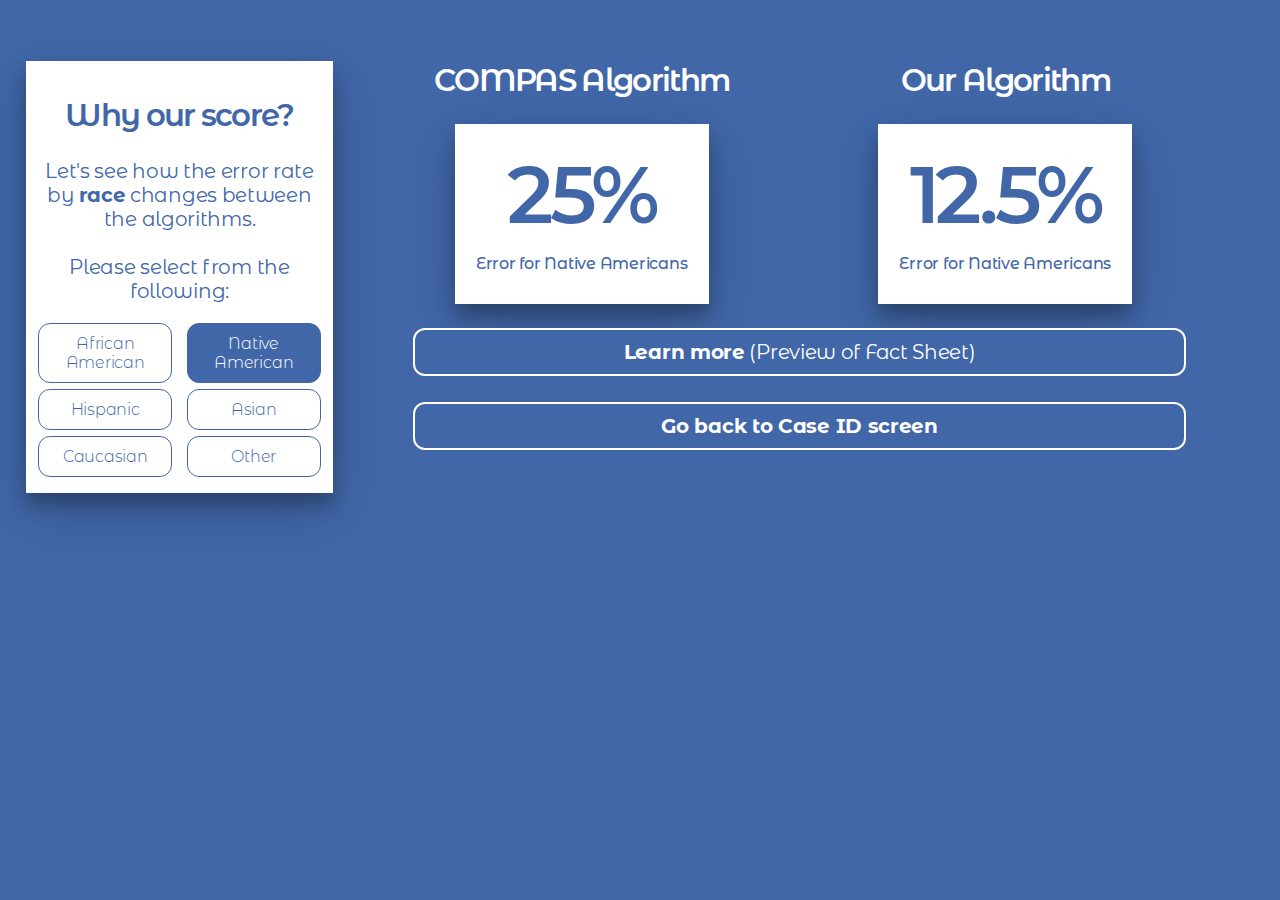
<file: NAError.html>
<!DOCTYPE html>
<html lang="en" >
<head>
  <meta charset="UTF-8">
  <title>CJ Project 5 Demo</title>
  <link href="https://fonts.googleapis.com/css?family=Montserrat+Alternates:300,400,500,600" rel="stylesheet"><link rel='stylesheet' href='https://maxcdn.icons8.com/fonts/line-awesome/1.1/css/line-awesome-font-awesome.min.css'><link rel="stylesheet" href="./style.css">

</head>
<body>
<!-- partial:index.partial.html -->
<main>
	<div class="row">
		<div class="column-one">
			<h1 style= "color: #4167a8; ">Why our score?</h1>
			<h2 style="color: #4167a8; margin-bottom: 20px">Let's see how the error rate by <strong>race</strong> changes between the algorithms. <br><br>Please select from the following:</h2>
			<div class="row" style="margin-bottom: 6px">
				<div class="column-variable">
					<form action="AAError.html">
						<button class="variable-options" type="submit">African American</button>
					</form>
				</div>
				<div class="column-variable">
					<form action="NAError.html">
						<button class="variable-options" style="background-color: #4167a8; color: white" type="submit">Native American</button>
					</form>
				</div>
			</div>
			<div class="row" style="margin-bottom: 6px">
				<div class="column-variable">
					<form action="HError.html">
						<button class="variable-options" type="submit">Hispanic</button>
					</form>
				</div>
				<div class="column-variable">
					<form action="AError.html">
						<button class="variable-options" type="submit">Asian</button>
					</form>
				</div>
			</div>
			<div class="row" style="margin-bottom: 6px">
				<div class="column-variable">
					<form action="CError.html">
						<button class="variable-options" type="submit">Caucasian</button>
					</form>
				</div>
				<div class="column-variable">
					<form action="OtherError.html">
						<button class="variable-options" type="submit">Other</button>
					</form>
				</div>
			</div>
		</div>
		<div class="column-two fade-in">
			<h1>COMPAS Algorithm</h1>
			<div class="score-card" style="padding: 5%">
				<h1 >25%</h1><br><h2 style="font-size: 1em">Error for Native Americans</h2></h1>
			</div>
		</div>
		<div class="column-two fade-in">
			<h1>Our Algorithm</h1>
			<div class="score-card" style="padding: 5%">
				<h1 >12.5%</h1><br><h2 style="font-size: 1em">Error for Native Americans</h2></h1>
			</div>
		</div>		
		<div class="column-three fade-in">
			<form action="FactSheet.html">
				<button class="button-style2" type="submit"><strong>Learn more</strong> (Preview of Fact Sheet)</button>
			</form>
			<form action="index.html">
				<button class="button-style2" type="submit"><strong>Go back to Case ID screen</strong></button>
			</form>	
		</div>
	</div>
</main>
<!-- partial -->
  <script src='https://cdnjs.cloudflare.com/ajax/libs/jquery/1.9.1/jquery.min.js'></script><script  src="./script.js"></script>

</body>
</html>
</file>
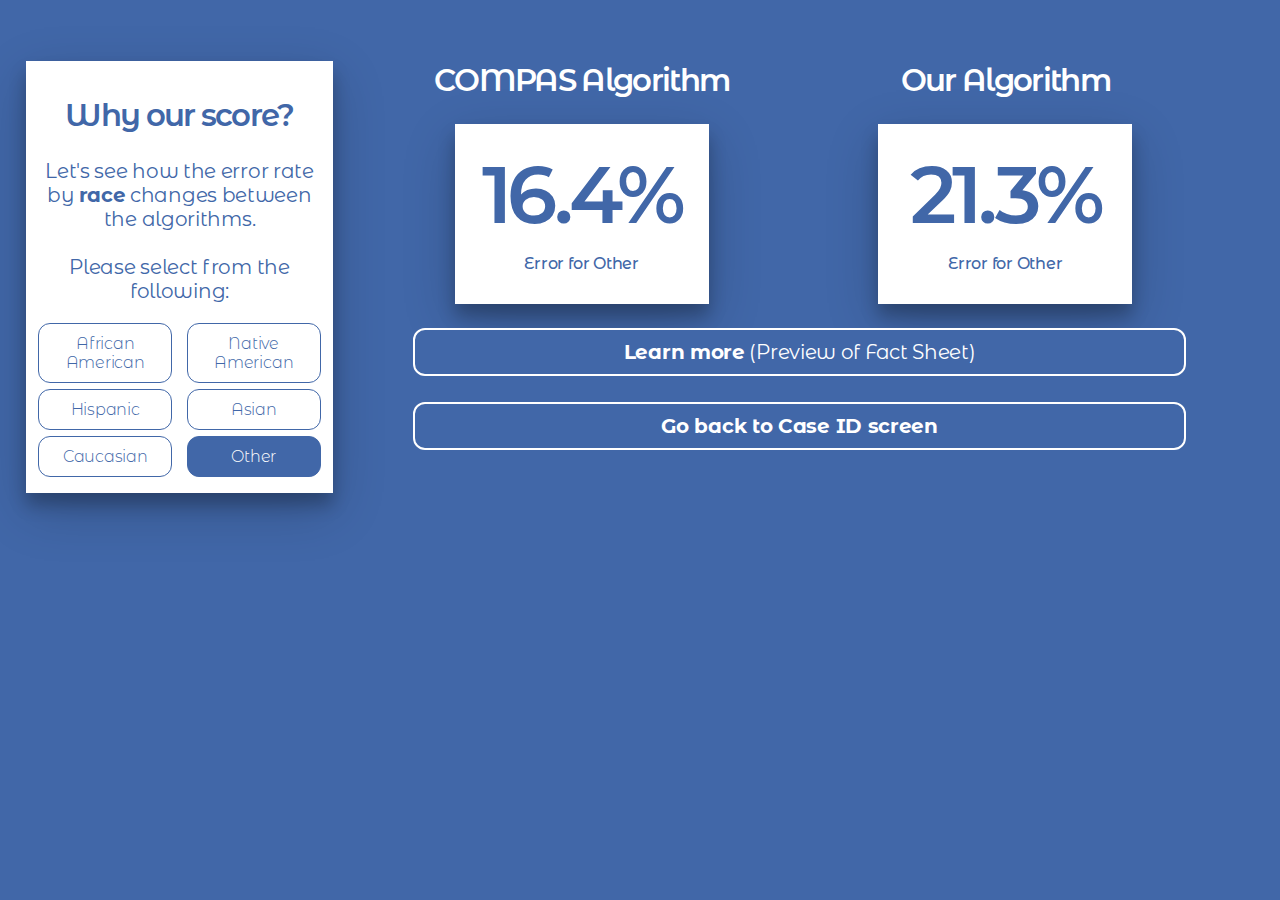
<file: OtherError.html>
<!DOCTYPE html>
<html lang="en" >
<head>
  <meta charset="UTF-8">
  <title>CJ Project 5 Demo</title>
  <link href="https://fonts.googleapis.com/css?family=Montserrat+Alternates:300,400,500,600" rel="stylesheet"><link rel='stylesheet' href='https://maxcdn.icons8.com/fonts/line-awesome/1.1/css/line-awesome-font-awesome.min.css'><link rel="stylesheet" href="./style.css">

</head>
<body>
<!-- partial:index.partial.html -->
<main>
	<div class="row">
		<div class="column-one">
			<h1 style= "color: #4167a8; ">Why our score?</h1>
			<h2 style="color: #4167a8; margin-bottom: 20px">Let's see how the error rate by <strong>race</strong> changes between the algorithms. <br><br>Please select from the following:</h2>
			<div class="row" style="margin-bottom: 6px">
				<div class="column-variable">
					<form action="AAError.html">
						<button class="variable-options" type="submit">African American</button>
					</form>
				</div>
				<div class="column-variable">
					<form action="NAError.html">
						<button class="variable-options" type="submit">Native American</button>
					</form>
				</div>
			</div>
			<div class="row" style="margin-bottom: 6px">
				<div class="column-variable">
					<form action="HError.html">
						<button class="variable-options" type="submit">Hispanic</button>
					</form>
				</div>
				<div class="column-variable">
					<form action="AError.html">
						<button class="variable-options" type="submit">Asian</button>
					</form>
				</div>
			</div>
			<div class="row" style="margin-bottom: 6px">
				<div class="column-variable">
					<form action="CError.html">
						<button class="variable-options" type="submit">Caucasian</button>
					</form>
				</div>
				<div class="column-variable">
					<form action="OtherError.html">
						<button class="variable-options" style="background-color: #4167a8; color: white" type="submit">Other</button>
					</form>
				</div>
			</div>
		</div>
		<div class="column-two fade-in">
			<h1>COMPAS Algorithm</h1>
			<div class="score-card" style="padding: 5%">
				<h1 >16.4%</h1><br><h2 style="font-size: 1em">Error for Other</h2></h1>
			</div>
		</div>
		<div class="column-two fade-in">
			<h1>Our Algorithm</h1>
			<div class="score-card" style="padding: 5%">
				<h1 >21.3%</h1><br><h2 style="font-size: 1em">Error for Other</h2></h1>
			</div>
		</div>		
		<div class="column-three fade-in">
			<form action="FactSheet.html">
				<button class="button-style2" type="submit"><strong>Learn more</strong> (Preview of Fact Sheet)</button>
			</form>
			<form action="index.html">
				<button class="button-style2" type="submit"><strong>Go back to Case ID screen</strong></button>
			</form>	
		</div>
	</div>
</main>
<!-- partial -->
  <script src='https://cdnjs.cloudflare.com/ajax/libs/jquery/1.9.1/jquery.min.js'></script><script  src="./script.js"></script>

</body>
</html>
</file>
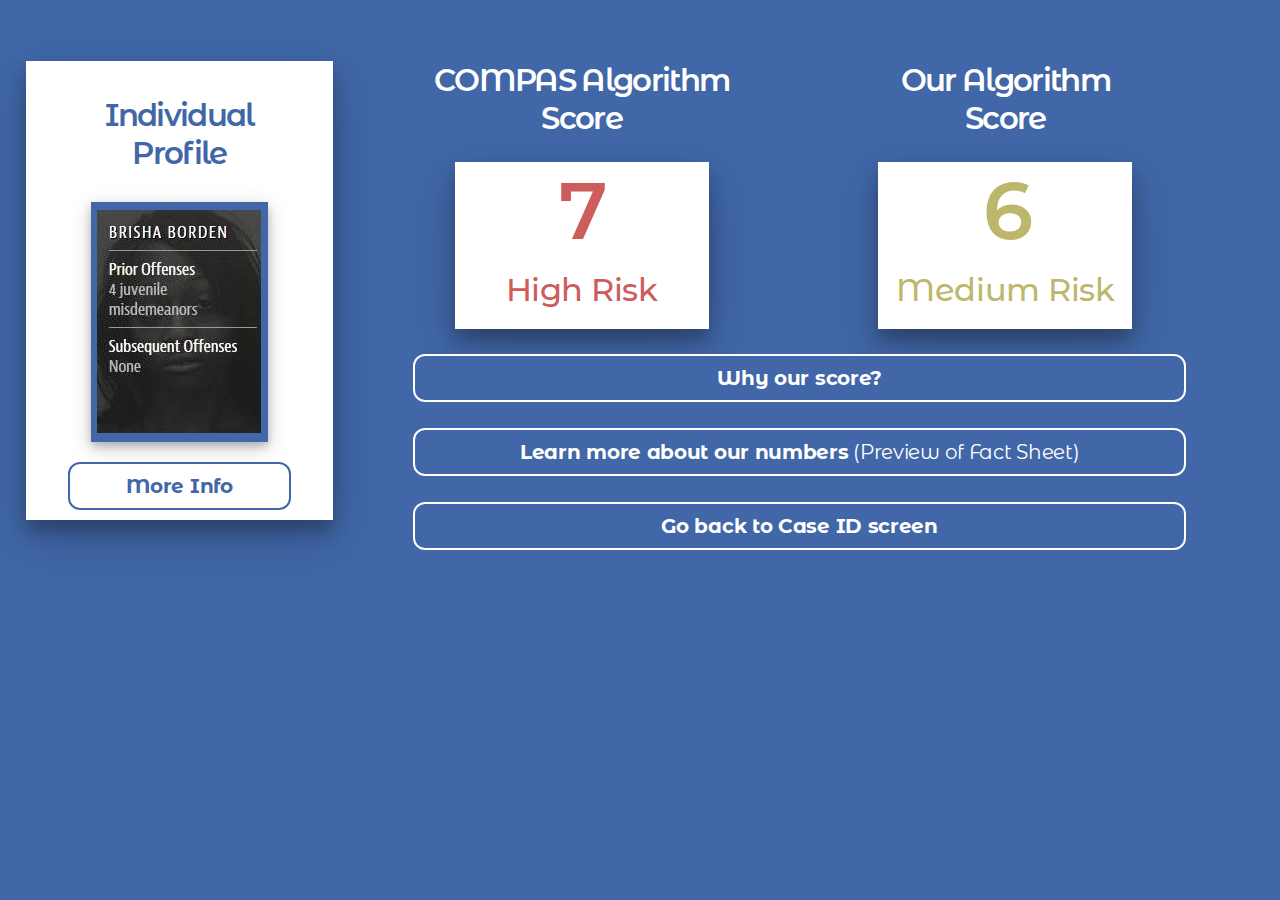
<file: page2.html>
<!DOCTYPE html>
<html lang="en" >
<head>
  <meta charset="UTF-8">
  <title>CJ Project 5 Demo</title>
  <link href="https://fonts.googleapis.com/css?family=Montserrat+Alternates:300,400,500,600" rel="stylesheet"><link rel='stylesheet' href='https://maxcdn.icons8.com/fonts/line-awesome/1.1/css/line-awesome-font-awesome.min.css'><link rel="stylesheet" href="./style.css">

</head>
<body>
<!-- partial:index.partial.html -->
<main>
	<div class="row fade-in">
		<div class="column-one">
			<h1 style= "color: #4167a8; ">Individual <br> Profile</h1>
			<img src="images/algprofpic.jpg" alt="Individual Profile" class="image-center">
			<form action="errorpage.html">
				<button class="button-style" type="submit"><strong>More Info</strong></button>
			</form>
		</div>
		<div class="column-two">
			<h1>COMPAS Algorithm<br>Score</h1>
			<div class="score-card" style="color:#CD5C5C">
				<h1 >7</h1><br><h2>High Risk</h2></h1>
			</div>
		</div>
		<div class="column-two">
			<h1>Our Algorithm<br>Score</h1>
			<div class="score-card" style="color:#BDB76B">
				<h1>6</h1><br><h2>Medium Risk</h2>
			</div>
		</div>		
		<div class="column-three">
			<form action="whyscore.html">
				<button class="button-style2" type="submit"><strong>Why our score?</strong></button>
			</form>
			<form action="FactSheet.html">
				<button class="button-style2" type="submit"><strong>Learn more about our numbers</strong> (Preview of Fact Sheet)</button>
			</form>
			<form action="index.html">
				<button class="button-style2" type="submit"><strong>Go back to Case ID screen</strong></button>
			</form>	
		</div>
	</div>
</main>
<!-- partial -->
  <script src='https://cdnjs.cloudflare.com/ajax/libs/jquery/1.9.1/jquery.min.js'></script><script  src="./script.js"></script>

</body>
</html>
</file>
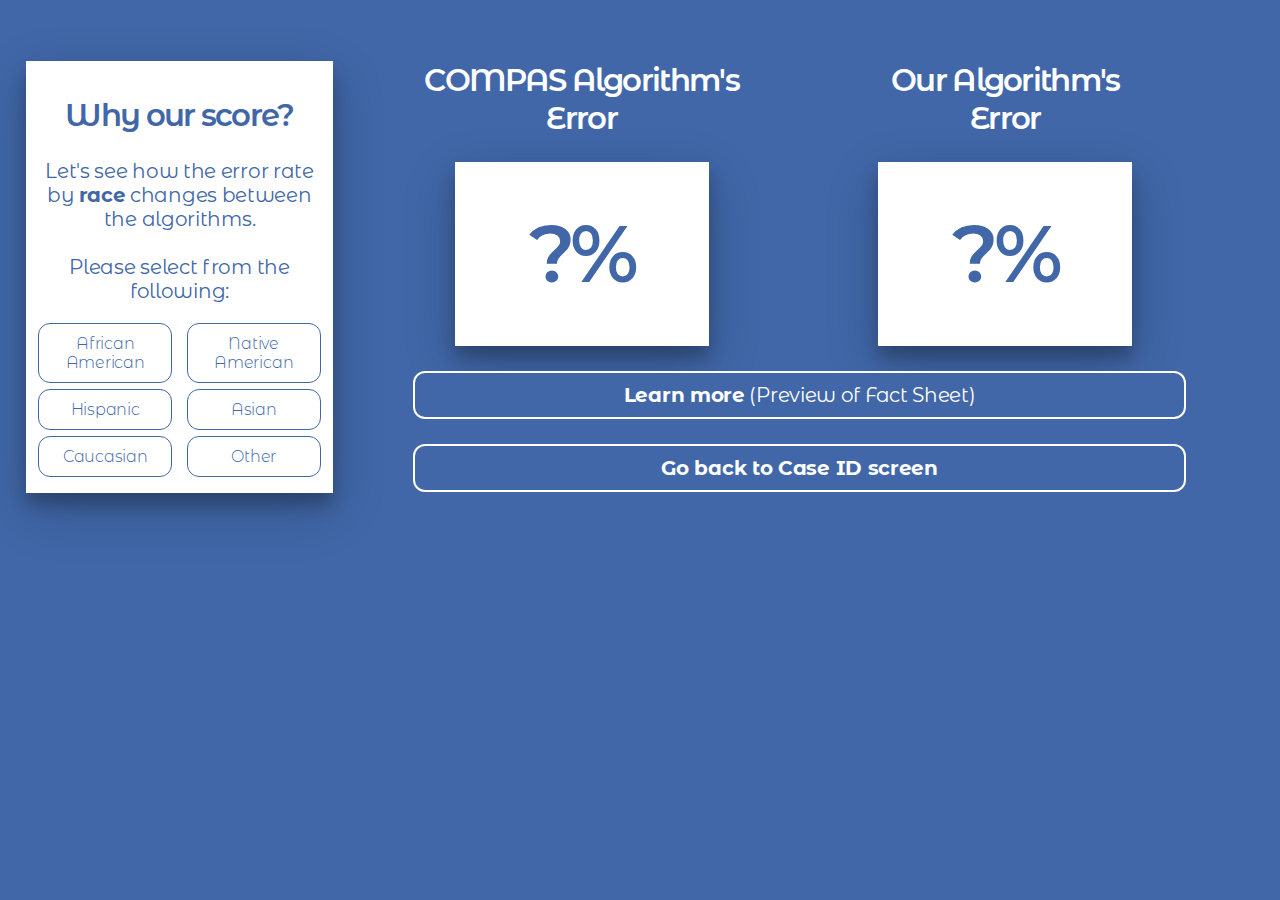
<file: whyscore.html>
<!DOCTYPE html>
<html lang="en" >
<head>
  <meta charset="UTF-8">
  <title>CJ Project 5 Demo</title>
  <link href="https://fonts.googleapis.com/css?family=Montserrat+Alternates:300,400,500,600" rel="stylesheet"><link rel='stylesheet' href='https://maxcdn.icons8.com/fonts/line-awesome/1.1/css/line-awesome-font-awesome.min.css'><link rel="stylesheet" href="./style.css">

</head>
<body>
<!-- partial:index.partial.html -->
<main>

	<div class="row fade-in">
		<div class="column-one">
			<h1 style= "color: #4167a8; ">Why our score?</h1>
			<h2 style="color: #4167a8; margin-bottom: 20px">Let's see how the error rate by <strong>race</strong> changes between the algorithms. <br><br>Please select from the following:</h2>
			<div class="row" style="margin-bottom: 6px">
				<div class="column-variable">
					<form action="AAError.html">
						<button class="variable-options" type="submit">African American</button>
					</form>
				</div>
				<div class="column-variable">
					<form action="NAError.html">
						<button class="variable-options" type="submit">Native American</button>
					</form>
				</div>
			</div>
			<div class="row" style="margin-bottom: 6px">
				<div class="column-variable">
					<form action="HError.html">
						<button class="variable-options" type="submit">Hispanic</button>
					</form>
				</div>
				<div class="column-variable">
					<form action="AError.html">
						<button class="variable-options" type="submit">Asian</button>
					</form>
				</div>
			</div>
			<div class="row" style="margin-bottom: 6px">
				<div class="column-variable">
					<form action="CError.html">
						<button class="variable-options" type="submit">Caucasian</button>
					</form>
				</div>
				<div class="column-variable">
					<form action="OtherError.html">
						<button class="variable-options" type="submit">Other</button>
					</form>
				</div>
			</div>
		</div>
		<div class="column-two">
			<h1>COMPAS Algorithm's<br>Error</h1>
			<div class="score-card" style="padding:10%">
				<h1 >?%</h1>
			</div>
		</div>
		<div class="column-two">
			<h1>Our Algorithm's<br>Error</h1>
			<div class="score-card" style="padding: 10%">
				<h1>?%</h1>
			</div>
		</div>		
		<div class="column-three">
			<form action="FactSheet.html">
				<button class="button-style2" type="submit"><strong>Learn more</strong> (Preview of Fact Sheet)</button>
			</form>
			<form action="index.html">
				<button class="button-style2" type="submit"><strong>Go back to Case ID screen</strong></button>
			</form>			
		</div>
	</div>
</main>
<!-- partial -->
  <script src='https://cdnjs.cloudflare.com/ajax/libs/jquery/1.9.1/jquery.min.js'></script><script  src="./script.js"></script>

</body>
</html>
</file>
<file: style.css>
html, body {
  font-family: 'Montserrat Alternates', sans-serif;
  color: #FFFFFF;
  width: 100%;
  max-width: 100%;
  height: 100%;
  padding: 0;
  margin: 0;
}
*, *:before, *:after {
  -webkit-tap-highlight-color: transparent;
  -webkit-tap-highlight-color: rgba(0,0,0,0);
  user-select: none;
  -webkit-user-select: none;
  -khtml-user-select: none;
  -moz-user-select: none;
  -ms-user-select: none;
  -o-user-select: none;
  box-sizing: border-box;
  -webkit-box-sizing: border-box;
  padding: 0;
  margin: 0;
}
a, a:visited, a:hover {
  color: inherit;
  text-decoration: none;
}
main {
  position: absolute;
  top: 0;
  left: 0;
  margin: 0 auto;
  padding: 0 26px;
  width: 100%;
  height: 100%;
  background: #4167a8;
}

h1 {
  display: block;
  margin: 0 auto 25px auto;
  text-align: center;
  font-size: 1.92em;
  font-weight: 600;
  letter-spacing: -0.055em;
}
h2 {
  display: block;
  margin: 0 auto 60px auto;
  text-align: center;
  font-weight: 400;
  font-size: 1.25em;
  letter-spacing: -0.015em;
}
.container {
  position: relative;
  margin: calc(75px + 2vh + 2vw) auto 0 auto;
  padding: 0;
  width: 100%;
  max-width: 840px;
}

.container-page2 {

}
.search-box {
  position: relative;
  width: 100%;
  max-width: 360px;
  height: 60px;
  border-radius: 120px;
  margin: 0 auto;
}
.search-icon, .go-icon {
  position: absolute;
  top: 0;
  height: 60px;
  width: 86px;
  line-height: 61px;
  text-align: center;
}
.search-icon {
  left: 0;
  pointer-events: none;
  font-size: 1.22em;
  will-change: transform;
  transform: rotate(-45deg);
  -webkit-transform: rotate(-45deg);
  -moz-transform: rotate(-45deg);
  -o-transform: rotate(-45deg);
  transform-origin: center center;
  -webkit-transform-origin: center center;
  -moz-transform-origin: center center;
  -o-transform-origin: center center;
  transition: transform 400ms 220ms cubic-bezier(0.190, 1.000, 0.220, 1.000);
  -webkit-transition: transform 400ms 220ms cubic-bezier(0.190, 1.000, 0.220, 1.000);
  -moz-transition: transform 400ms 220ms cubic-bezier(0.190, 1.000, 0.220, 1.000);
  -o-transition: transform 400ms 220ms cubic-bezier(0.190, 1.000, 0.220, 1.000);
}
.si-rotate {
  transform: rotate(0deg);
  -webkit-transform: rotate(0deg);
  -moz-transform: rotate(0deg);
  -o-transform: rotate(0deg);
}
.go-icon {
  right: 0;
  pointer-events: none;
  font-size: 1.38em;
  will-change: opacity;
  cursor: default;
  opacity: 0;
  transform: rotate(45deg);
  -webkit-transform: rotate(45deg);
  -moz-transform: rotate(45deg);
  -o-transform: rotate(45deg);
  transition: opacity 190ms ease-out, transform 260ms cubic-bezier(0.190, 1.000, 0.220, 1.000);
  -webkit-transition: opacity 190ms ease-out, transform 260ms cubic-bezier(0.190, 1.000, 0.220, 1.000);
  -moz-transition: opacity 190ms ease-out, transform 260ms cubic-bezier(0.190, 1.000, 0.220, 1.000);
  -o-transition: opacity 190ms ease-out, transform 260ms cubic-bezier(0.190, 1.000, 0.220, 1.000);
}
.go-in {
  opacity: 1;
  pointer-events: all;
  cursor: pointer;
  transform: rotate(0);
  -webkit-transform: rotate(0);
  -moz-transform: rotate(0);
  -o-transform: rotate(0);
  transition: opacity 190ms ease-out, transform 260ms 20ms cubic-bezier(0.190, 1.000, 0.220, 1.000);
  -webkit-transition: opacity 190ms ease-out, transform 260ms 20ms cubic-bezier(0.190, 1.000, 0.220, 1.000);
  -moz-transition: opacity 190ms ease-out, transform 260ms 20ms cubic-bezier(0.190, 1.000, 0.220, 1.000);
  -o-transition: opacity 190ms ease-out, transform 260ms 20ms cubic-bezier(0.190, 1.000, 0.220, 1.000);
}
.search-border {
  display: block;
  width: 100%;
  max-width: 360px;
  height: 60px;
}
.border {
  fill: none;
  stroke: #FFFFFF;
  stroke-width: 5;
  stroke-miterlimit: 10;
}
.border {
  stroke-dasharray: 740;
  stroke-dashoffset: 0;
  transition: stroke-dashoffset 400ms cubic-bezier(0.600, 0.040, 0.735, 0.990);
  -webkit-transition: stroke-dashoffset 400ms cubic-bezier(0.600, 0.040, 0.735, 0.990);
  -moz-transition: stroke-dashoffset 400ms cubic-bezier(0.600, 0.040, 0.735, 0.990);
  -o-transition: stroke-dashoffset 400ms cubic-bezier(0.600, 0.040, 0.735, 0.990);
}
.border-searching .border {
  stroke-dasharray: 740;
  stroke-dashoffset: 459;
  transition: stroke-dashoffset 650ms cubic-bezier(0.755, 0.150, 0.205, 1.000);
  -webkit-transition: stroke-dashoffset 650ms cubic-bezier(0.755, 0.150, 0.205, 1.000);
  -moz-transition: stroke-dashoffset 650ms cubic-bezier(0.755, 0.150, 0.205, 1.000);
  -o-transition: stroke-dashoffset 650ms cubic-bezier(0.755, 0.150, 0.205, 1.000);
}

.image-center {
  display: block;
  box-shadow: 0 4px 8px 0 rgba(0, 0, 0, 0.2), 0 6px 20px 0 rgba(0, 0, 0, 0.19);
  margin-bottom: 20px;
  margin-top: 30px;
  margin-left: auto;
  margin-right: auto;

}


.fade-in {
  animation: fadeIn ease 1.5s;
  -webkit-animation: fadeIn ease 1.5s;
  -moz-animation: fadeIn ease 1.5s;
  -o-animation: fadeIn ease 1.5s;
  -ms-animation: fadeIn ease 1.5s;
}

@keyframes fadeIn {
  0% {
    opacity:0;
  }
  100% {
    opacity:1;
  }
}

@-moz-keyframes fadeIn {
  0% {
    opacity:0;
  }
  100% {
    opacity:1;
  }
}

@-webkit-keyframes fadeIn {
  0% {
    opacity:0;
  }
  100% {
    opacity:1;
  }
}

@-o-keyframes fadeIn {
  0% {
    opacity:0;
  }
  100% {
    opacity:1;
  }
}

.button-style{
  display: block;
  text-align: center;
  font-weight: 400;
  font-size: 1.25em;
  letter-spacing: -0.015em;
  padding: 10px;
  font-family: 'Montserrat Alternates';
  background-color: white;
  color: #4167a8;
  border-color: #4167a8;
  border-radius: 12px;
  width: 75%;
  border-style: solid;
  margin-left: auto;
  margin-right: auto;

}

.button-style:hover {
  background-color: #4167a8;
  color: white;
  box-shadow: 0 12px 16px 0 rgba(0,0,0,0.24), 0 17px 50px 0 rgba(0,0,0,0.19);

}

.button-style2{
  display: block;
  text-align: center;
  font-weight: 400;
  font-size: 1.25em;
  letter-spacing: -0.015em;
  padding: 10px;
  font-family: 'Montserrat Alternates';
  background-color: #4167a8;
  color: white;
  border-color: white;
  border-radius: 12px;
  width: 90%;
  border-style: solid;
  margin-left: auto;
  margin-right: auto;
  margin-bottom: 3%;

}

.button-style2:hover {
  background-color: white;
  color: #4167a8;
  box-shadow: 0 12px 16px 0 rgba(0,0,0,0.24), 0 17px 50px 0 rgba(0,0,0,0.19);

}

.variable-options{
  display: inline;
  text-align: center;
  font-weight: 300;
  font-size: 1em;
  letter-spacing: -0.015em;
  padding: 10px;
  font-family: 'Montserrat Alternates';
  background-color: white;
  color: #4167a8;
  border-color: #4167a8;
  border-radius: 12px;
  width: 90%;
  border-style: solid;
  border-width: 1px;
  margin-left: auto;
  margin-right: auto;

}

.variable-options:hover {
  background-color: #4167a8;
  color: white;
  box-shadow: 0 12px 16px 0 rgba(0,0,0,0.24), 0 17px 50px 0 rgba(0,0,0,0.19);

}



.column-factsheet{
  float: left;
  width: 45%;
  background-color: white;
  color: #4167a8;
  margin: 0.5% 2.5%;
  box-shadow: 0 12px 16px 0 rgba(0,0,0,0.24), 0 17px 50px 0 rgba(0,0,0,0.19);
  padding: 0.5%;
}

.column-factsheet ul{
  padding: 1% 5% 1% 5%;
  font-size: 0.85em;
}

.column-factsheet h1{
  font-size: 1.5em;
  margin-bottom: 2px;
}

.column-factsheet a {
  text-decoration-style: dotted;
  text-decoration-color: black;
}

.column-one {
  float: left;
  width: 25%;
  background-color: white;
  margin-top: 5%;
  margin-bottom: 10px;
  padding-bottom: 10px;
  padding-top: 35px;
  box-shadow: 0 12px 16px 0 rgba(0,0,0,0.24), 0 17px 50px 0 rgba(0,0,0,0.19);
  margin-right: 3%;
  padding-left: 5px;
  padding-right: 5px;
}

.column-two {
  float: left;
  width: 34.5%;
  margin-top: 5%;
}
/* Clear floats after the columns */
.row:after {
  content: "";
  display: table;
  clear: both;
}

.column-variable{
  float: left;
  width: 50%;
  text-align: center;
}

.column-three{
  float: left;
  width: 70%;
  margin-top: 2%;
}

.score-card {
  display: block;
  margin-right: 20%;
  margin-left: 20%;
  padding-bottom: 10px;
  text-align: center;
  color: #4167a8;
  background-color: white;
  box-shadow: 0 12px 16px 0 rgba(0,0,0,0.24), 0 17px 50px 0 rgba(0,0,0,0.19);

}

.score-card h1{
  font-size: 5em;
  font-weight: 600;
  letter-spacing: -0.055em;
  margin-bottom: 2px;
}

.score-card h2{
  font-weight: 500;
  font-size: 2em;
  letter-spacing: -0.015em;  
  margin-bottom: 10px;
   margin-top: -10px;  
}

#search {
  font-family: 'Montserrat Alternates', sans-serif;
  position: absolute;
  top: 0;
  left: 0;
  width: 100%;
  height: 100%;
  border-radius: 120px;
  border: none;
  background: rgba(255,255,255,0);
  padding: 0 68px 0 68px;
  color: #FFFFFF;
  font-size: 1.32em;
  font-weight: 400;
  letter-spacing: -0.015em;
  outline: none;
}
#search::-webkit-input-placeholder {color: #FFFFFF;}
#search::-moz-placeholder {color: #FFFFFF;}
#search:-ms-input-placeholder {color: #FFFFFF;}
#search:-moz-placeholder {color: #FFFFFF;}
#search::-moz-selection {color: #FFFFFF; background: rgba(0,0,0,0.25);}
#search::selection {color: #FFFFFF; background: rgba(0,0,0,0.25);}
</file>
